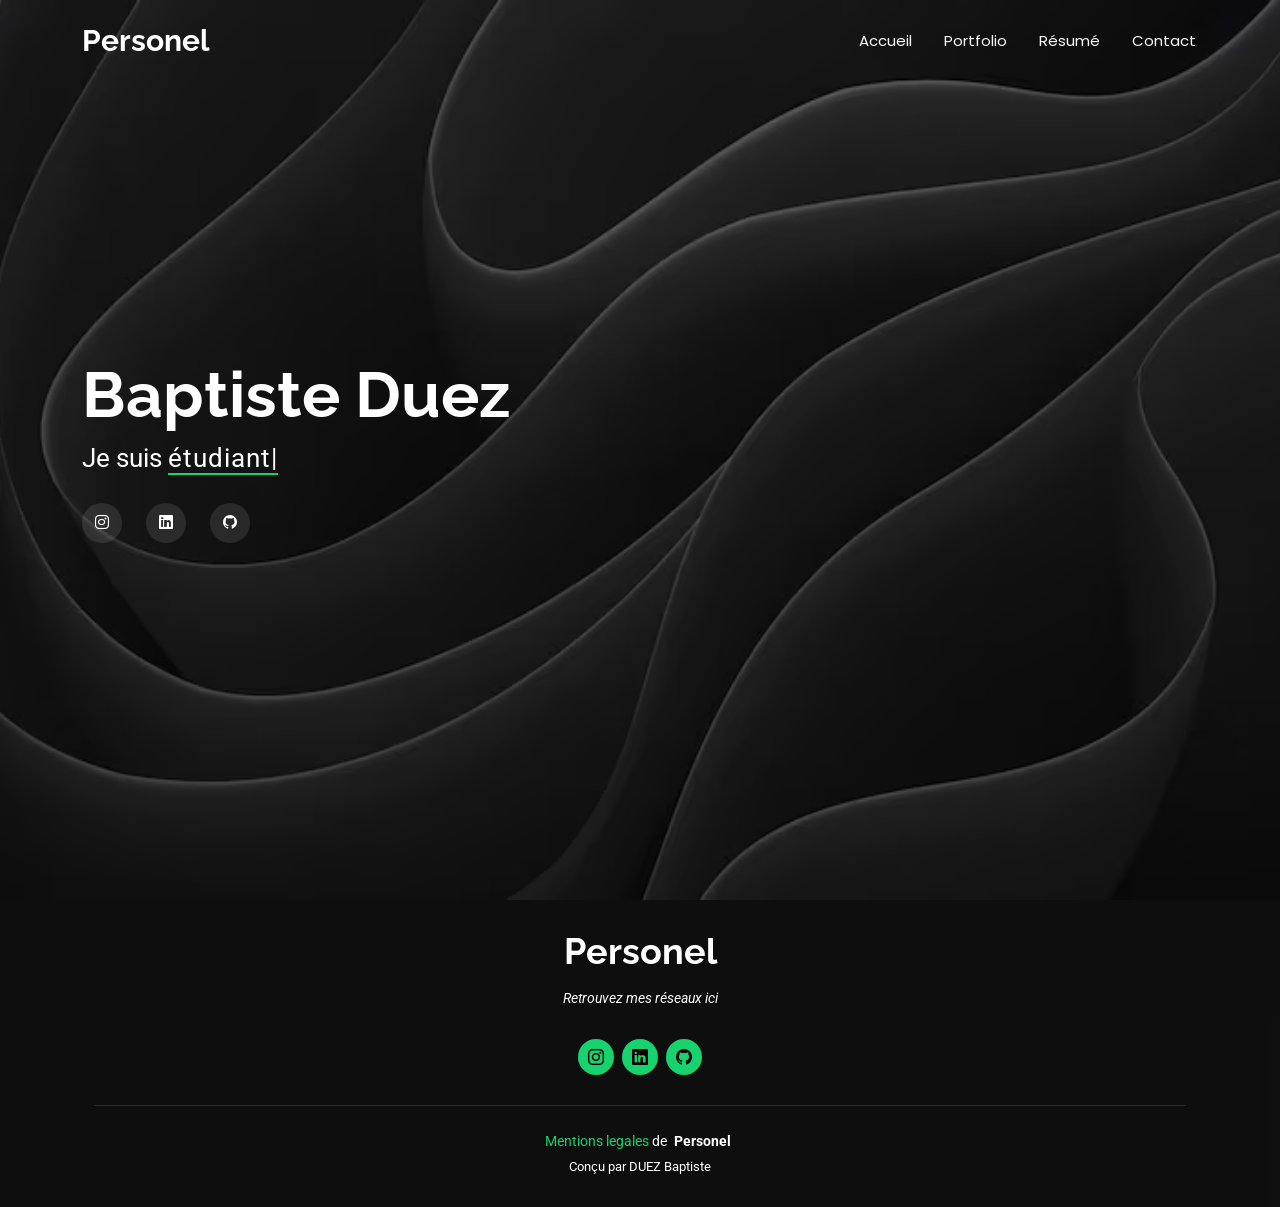
<file: index.html>
<!DOCTYPE html>
<html lang="fr">

<head>
  <meta charset="utf-8">
  <meta content="width=device-width, initial-scale=1.0" name="viewport">
  <title>Accueil - Personel</title>
  <meta name="description" content="">
  <meta name="keywords" content="">

  <!-- Favicons -->
  <link href="assets/img/favicon.ico" rel="icon">
  <link href="assets/img/apple-touch-icon.png" rel="apple-touch-icon">

  <!-- Fonts -->
  <link href="https://fonts.googleapis.com" rel="preconnect">
  <link href="https://fonts.gstatic.com" rel="preconnect" crossorigin>
  <link href="https://fonts.googleapis.com/css2?family=Roboto:ital,wght@0,100;0,300;0,400;0,500;0,700;0,900;1,100;1,300;1,400;1,500;1,700;1,900&family=Poppins:ital,wght@0,100;0,200;0,300;0,400;0,500;0,600;0,700;0,800;0,900;1,100;1,200;1,300;1,400;1,500;1,600;1,700;1,800;1,900&family=Raleway:ital,wght@0,100;0,200;0,300;0,400;0,500;0,600;0,700;0,800;0,900;1,100;1,200;1,300;1,400;1,500;1,600;1,700;1,800;1,900&display=swap" rel="stylesheet">

  <!-- Vendor CSS Files -->
  <link href="assets/vendor/bootstrap/css/bootstrap.min.css" rel="stylesheet">
  <link href="assets/vendor/bootstrap-icons/bootstrap-icons.css" rel="stylesheet">
  <link href="assets/vendor/aos/aos.css" rel="stylesheet">
  <link href="assets/vendor/swiper/swiper-bundle.min.css" rel="stylesheet">
  <link href="assets/vendor/glightbox/css/glightbox.min.css" rel="stylesheet">

  <!-- Main CSS File -->
  <link href="assets/css/main.css" rel="stylesheet">

  <!-- =======================================================
  * Template Name: Personal
  * Template URL: https://bootstrapmade.com/personal-free-resume-bootstrap-template/
  * Updated: Mar 05 2025 with Bootstrap v5.3.3
  * Author: BootstrapMade.com
  * License: https://bootstrapmade.com/license/
  ======================================================== -->
</head>

<body class="index-page">

  <header id="header" class="header d-flex align-items-center fixed-top">
    <div class="container-fluid container-xl position-relative d-flex align-items-center justify-content-between">

      <a href="index.html" class="logo d-flex align-items-center">
        <!-- Uncomment the line below if you also wish to use an image logo -->
        <!-- <img src="assets/img/logo.webp" alt=""> -->
        <h1 class="sitename">Personel</h1>
      </a>

      <nav id="navmenu" class="navmenu">
        <ul>
          <li><a href="index.html">Accueil</a></li>
          <li><a href="portfolio1.html">Portfolio</a></li>
          <li><a href="resume.html">Résumé</a></li>
          <li><a href="contact.html">Contact</a></li>
        </ul>
        <i class="mobile-nav-toggle d-xl-none bi bi-list"></i>
      </nav>

    </div>
  </header>

  <main class="main">

    <!-- Hero Section -->
    <section id="hero" class="hero section dark-background">

      <img src="assets/img/back.avif" alt="" data-aos="fade-in">

      <div class="container" data-aos="zoom-out" data-aos-delay="100">
        <h2>Baptiste Duez</h2>
        <p>Je suis <span class="typed" data-typed-items="étudiant, dans le domaine du réseau"></span><span class="typed-cursor typed-cursor--blink"></span></p>
        <div class="social-links">
          
          
          <a href="https://www.instagram.com/bapt3340/"><i class="bi bi-instagram"></i></a>
          <a href="https://www.linkedin.com/in/baptiste-duez-33872a397/?skipRedirect=true"><i class="bi bi-linkedin"></i></a>
           <a href="https://github.com/baptiste-duez"><i class="bi bi-github"></i></a>
        </div>
      </div>

    </section><!-- /Hero Section -->

  </main>

  <footer id="footer" class="footer dark-background">
    <div class="container">
      <h3 class="sitename">Personel</h3>
      <p>Retrouvez mes réseaux ici</p>
      <div class="social-links d-flex justify-content-center">

        <a href="https://www.instagram.com/bapt3340/?igsh=cGdwMTJibDRyNnVz&utm_source=qr"><i class="bi bi-instagram"></i></a>

        <a href="https://www.linkedin.com/in/baptiste-duez-33872a397/?skipRedirect=true"><i class="bi bi-linkedin"></i></a>

        <a href="https://github.com/baptiste-duez"><i class="bi bi-github"></i></a>

      </div>
      <div class="container">
        <div class="copyright">
          <span><a href="mention_legals.html">Mentions legales</a></span> de <strong class="px-1 sitename">Personel</strong>
        </div>
        <div class="credits">

          Conçu par DUEZ Baptiste 
        </div>
      </div>
    </div>
  </footer>

  <!-- Scroll Top -->
  <a href="#" id="scroll-top" class="scroll-top d-flex align-items-center justify-content-center"><i class="bi bi-arrow-up-short"></i></a>

  <!-- Preloader -->
  <div id="preloader"></div>

  <!-- Vendor JS Files -->
  <script src="assets/vendor/bootstrap/js/bootstrap.bundle.min.js"></script>
  <script src="assets/vendor/php-email-form/validate.js"></script>
  <script src="assets/vendor/aos/aos.js"></script>
  <script src="assets/vendor/typed.js/typed.umd.js"></script>
  <script src="assets/vendor/purecounter/purecounter_vanilla.js"></script>
  <script src="assets/vendor/waypoints/noframework.waypoints.js"></script>
  <script src="assets/vendor/swiper/swiper-bundle.min.js"></script>
  <script src="assets/vendor/glightbox/js/glightbox.min.js"></script>
  <script src="assets/vendor/imagesloaded/imagesloaded.pkgd.min.js"></script>
  <script src="assets/vendor/isotope-layout/isotope.pkgd.min.js"></script>

  <!-- Main JS File -->
  <script src="assets/js/main.js"></script>

</body>

</html>
</file>
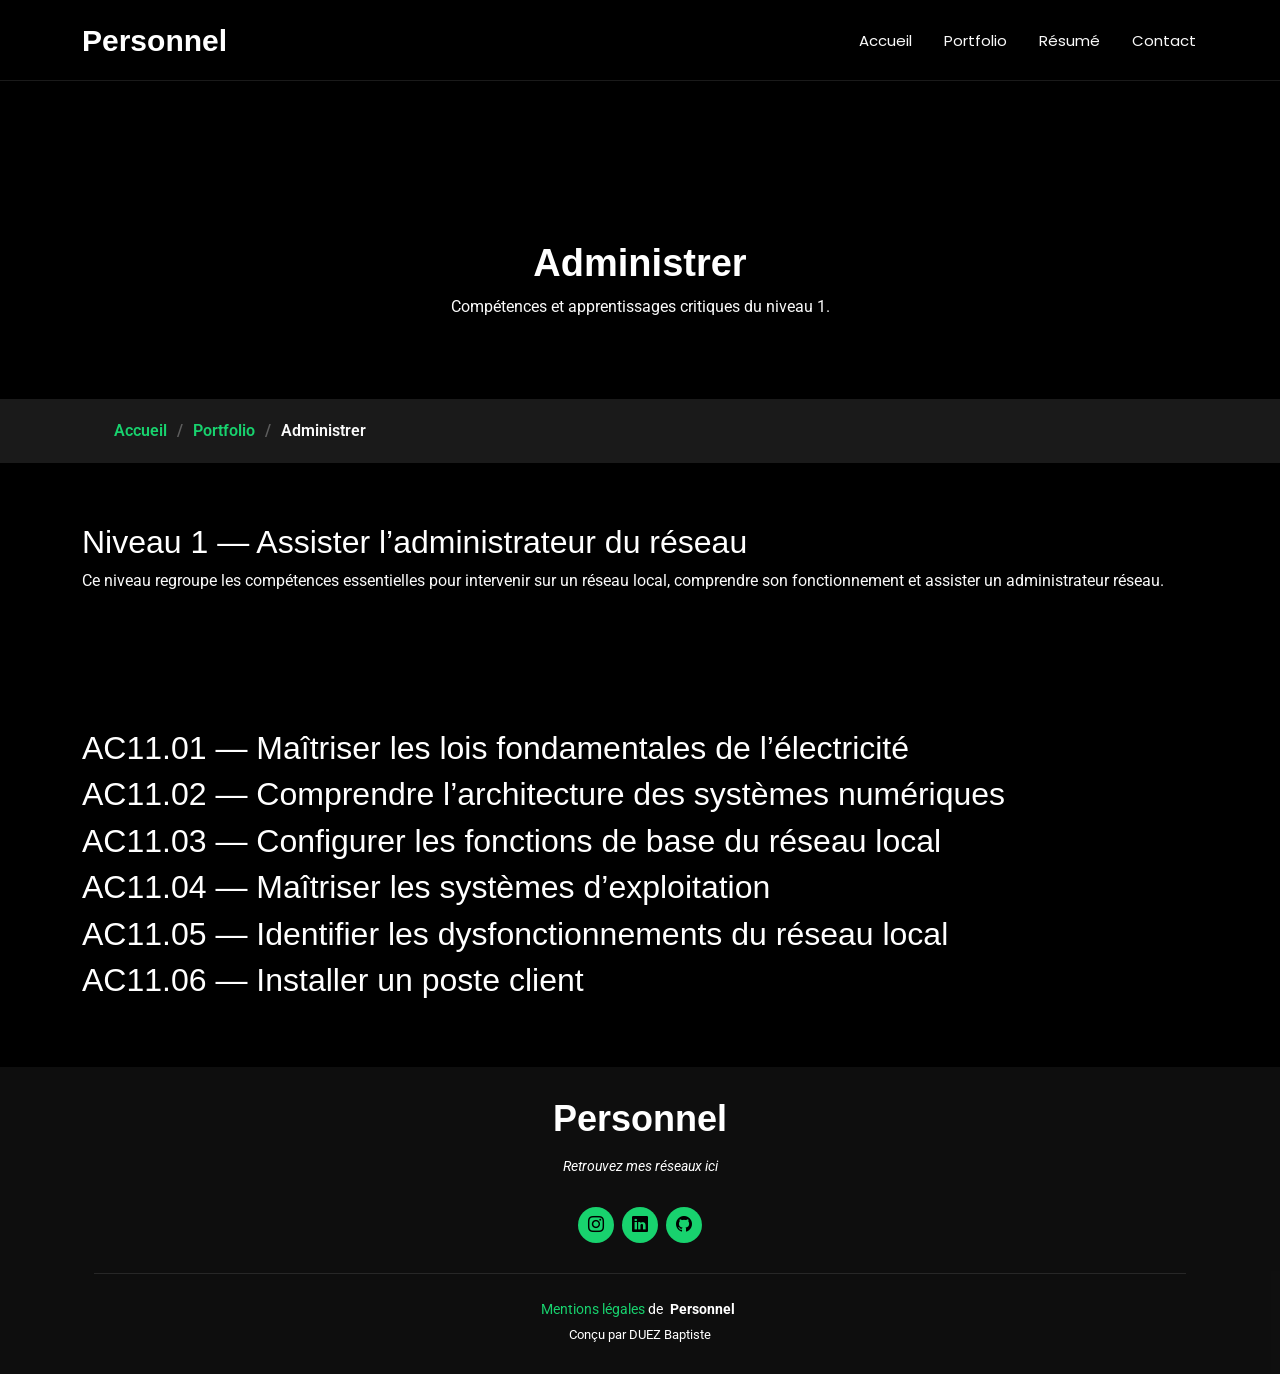
<file: administrer.html>
<!DOCTYPE html>
<html lang="fr">

<head>
  <meta charset="utf-8" />
  <meta content="width=device-width, initial-scale=1.0" name="viewport" />
  <title>Administrer - Personnel</title>
  <meta name="description" content="Administrer du site Personal" />
  <meta name="keywords" content="Administrer, legal, personal" />

  <link href="assets/img/favicon.png" rel="icon" />
  <link href="assets/img/apple-touch-icon.png" rel="apple-touch-icon" />

  <link href="https://fonts.googleapis.com" rel="preconnect" />
  <link href="https://fonts.gstatic.com" rel="preconnect" crossorigin />
  <link href="https://fonts.googleapis.com/css2?family=Roboto:ital,wght@0,100;0,300;0,400;0,500;0,700;0,900;1,100;1,300;1,400;1,500;1,700;1,900&family=Poppins:ital,wght@0,100;0,200;0,300;0,400;0,500;0,600;0,700;0,800;0,900&display=swap" rel="stylesheet" />

  <link href="assets/vendor/bootstrap/css/bootstrap.min.css" rel="stylesheet" />
  <link href="assets/vendor/bootstrap-icons/bootstrap-icons.css" rel="stylesheet" />
  <link href="assets/vendor/aos/aos.css" rel="stylesheet" />
  <link href="assets/vendor/swiper/swiper-bundle.min.css" rel="stylesheet" />
  <link href="assets/vendor/glightbox/css/glightbox.min.css" rel="stylesheet" />

  <link href="assets/css/main.css" rel="stylesheet" />
</head>

<body class="starter-page-page">
  <header id="header" class="header d-flex align-items-center fixed-top">
    <div class="container-fluid container-xl position-relative d-flex align-items-center justify-content-between">
      <a href="index.html" class="logo d-flex align-items-center">
        <h1 class="sitename">Personnel</h1>
      </a>

      <nav id="navmenu" class="navmenu">
        <ul>
          <li><a href="index.html">Accueil</a></li>
          <li><a href="portfolio1.html">Portfolio</a></li>
          <li><a href="resume.html">Résumé</a></li>         
          <li><a href="contact.html">Contact</a></li>
        </ul>
        <i class="mobile-nav-toggle d-xl-none bi bi-list"></i>
      </nav>
    </div>
  </header>

  <main class="main" style="margin-top: 80px;">
    <div class="page-title" data-aos="fade">
      <div class="heading">
        <div class="container">
          <div class="row d-flex justify-content-center text-center">
            <div class="col-lg-8">
              <h1>Administrer</h1>
              <p class="mb-0">
                Compétences et apprentissages critiques du niveau 1.
              </p>
            </div>
          </div>
        </div>
      </div>

      <nav class="breadcrumbs">
        <div class="container">
          <ol>
            <li><a href="index.html">Accueil</a></li>
            <li><a href="portfolio1.html">Portfolio</a></li>
            <li class="current">Administrer</li>
          </ol>
        </div>
      </nav>
    </div>

    <div class="container">

      <div class="section">
        <h2>Niveau 1 — Assister l’administrateur du réseau</h2>
        <p>
          Ce niveau regroupe les compétences essentielles pour intervenir sur un réseau local,
          comprendre son fonctionnement et assister un administrateur réseau.
        </p>
      </div>

      <div class="section">
        <h2 class="ac-title" data-target="ac11-01">AC11.01 — Maîtriser les lois fondamentales de l’électricité</h2>
        <div id="ac11-01" class="ac-content">
          <div class="row">
            <div class="col-md-4 mb-3">
              <div style="background:#343434;color:white;padding:20px;border-radius:12px;">
                <h5>⚡ Ce que j’ai fait</h5>
                <p>Étude des lois d’Ohm et de Kirchhoff en TP, mesuré des tensions et des courants sur des montages grâce à un multimètre.</p>
              </div>
            </div>
            <div class="col-md-4 mb-3">
              <div style="background:#343434;color:white;padding:20px;border-radius:12px;">
                <h5>🛠️ Comment je l'ai fait ?</h5>
                <p>Manipulations en TP en R1.04 (Fondamentaux des systèmes électroniques).</p>
              </div>
            </div>
            <div class="col-md-4 mb-3">
              <div style="background:#343434;color:white;padding:20px;border-radius:12px;">
                <h5>🎯 Pourquoi je l'ai fait ?</h5>
                <p>Afin de contrôler l'alimentation des composants et d'identifier rapidement l'origine d'une panne matérielle.</p>
              </div>
            </div>
            <div class="col-md-4 mb-3">
              <div style="background:#343434;color:white;padding:20px;border-radius:12px;">
                <h5>⚠️ Mes difficultés</h5>
                <p>Mes principales difficultés résident dans la gestion des différentes unités de mesure et l'analyse de circuits complexes, ce qui me demande une grande rigueur lors des TP.</p>
              </div>
            </div>
            <div class="col-md-4 mb-3">
              <div style="background:#343434;color:white;padding:20px;border-radius:12px;">
                <h5>💡 Ce que j'ai appris</h5>
                <p>À utiliser le multimètre pour diagnostiquer des pannes et comprendre l'alimentation des équipements, même si la gestion des unités et les circuits complexes restent mes principaux défis.</p>
              </div>
            </div>
            <div class="col-md-4 mb-3">
              <div style="background:#343434;color:white;padding:20px;border-radius:12px;">
                <h5>🔄 Amélioration</h5>
                <p>Ma rapidité à analyser les schémas de circuits complexes et ma fluidité dans la conversion des différentes unités de mesure électriques.</p>
              </div>
            </div>
            <div class="col-md-12 mb-3">
              <div style="background:#343434;color:white;padding:20px;border-radius:12px;">
                <h5>📁 Preuves</h5>
                <p class="mb-2"><strong>Lors d'un tp nous avons fait la manipulation sur maquette Analog Discovery Studio (ADS) :</strong></p>
    <p class=" mb-3" style="font-size: 14px;">
      Validation des lois fondamentales de l'électricité en régime continu :
    </p>
    <div class="row" style="font-size: 14px;">
      <div class="col-md-6">
        <h6>1. Utilisation du matériel de labo & Mesures</h6>
        <ul  style="font-size: 13px; list-style-type: square; padding-left: 20px;">
          <li>Prise en main de la platine d'essai (Breadboard) de la maquette ADS et gestion de l'alimentation continue via le logiciel <strong>Waveforms (menu Supplies)</strong> pour injecter du +5.0 V et identifier le GND (masse).</li>
          <li>Mesure et identification de résistances à l'aide d'un ohmmètre et vérification de la cohérence avec le code des couleurs.</li>
          <li>Utilisation du voltmètre de table en mode DC pour relever les tensions électriques aux bornes des composants.</li>
        </ul>
      </div>
      <div class="col-md-6">
        <h6>2. Validation des lois électriques</h6>
        <ul  style="font-size: 13px; list-style-type: square; padding-left: 20px;">
          <li><strong>Circuit Série & Diviseur de tension :</strong> Câblage de deux résistances en série, validation expérimentale de la loi d'additivité des tensions et calcul des puissances dissipées par effet Joule.</li>
          <li><strong>Circuit Parallèle :</strong> Montage de résistances en dérivation et calcul des intensités de courants circulant dans chaque branche par application de la loi d'Ohm.</li>
          <li><strong>Adaptation d'impédance :</strong> Étude de la variation d'une résistance variable pour déterminer mathématiquement et expérimentalement le point de transfert de puissance maximal.</li>
        </ul>
      </div>
    </div>
              </div>
            </div>
          </div>
        </div>
      

      
        <h2 class="ac-title" data-target="ac11-02">AC11.02 — Comprendre l’architecture des systèmes numériques</h2>
        <div id="ac11-02" class="ac-content">
          <div class="row">
            <div class="col-md-4 mb-3">
              <div style="background:#343434;color:white;padding:20px;border-radius:12px;">
                <h5>⚡ Ce que j’ai fait</h5>
                <p>Analyse des composants matériels (interfaces réseau) et étude du codage de l'information (binaire, hexadécimal).</p>
              </div>
            </div>
            <div class="col-md-4 mb-3">
              <div style="background:#343434;color:white;padding:20px;border-radius:12px;">
                <h5>🛠️ Comment je l'ai fait ?</h5>
                <p>En TP, j'ai analysé les composants physiques de différentes machines et j'ai utilisé des logiciels, comme Cisco Packet Tracer, pour observer la circulation des données de la machine jusqu'aux interfaces réseau.</p>
              </div>
            </div>
            <div class="col-md-4 mb-3">
              <div style="background:#343434;color:white;padding:20px;border-radius:12px;">
                <h5>🎯 Pourquoi je l'ai fait ?</h5>
                <p>J'ai étudié l'architecture des systèmes numériques pour comprendre comment les routeurs, les switchs et les serveurs traitent les données au niveau matériel, ce qui est indispensable pour optimiser les performances d'un réseau.</p>
              </div>
            </div>
            <div class="col-md-4 mb-3">
              <div style="background:#343434;color:white;padding:20px;border-radius:12px;">
                <h5>⚠️ Mes difficultés</h5>
                <p>Mes principales difficultés ont été de maîtriser le codage des données (comme les conversions binaires/hexadécimales) et de comprendre précisément comment le processeur gère la mémoire lors du traitement des paquets.</p>
              </div>
            </div>
            <div class="col-md-4 mb-3">
              <div style="background:#343434;color:white;padding:20px;border-radius:12px;">
                <h5>💡 Ce que j'ai appris</h5>
                <p>Comprendre comment un équipement réseau traite et stocke les données à la milliseconde près, et faire le lien entre le matériel physique et les performances des protocoles.</p>
              </div>
            </div>
            <div class="col-md-4 mb-3">
              <div style="background:#343434;color:white;padding:20px;border-radius:12px;">
                <h5>🔄 Amélioration</h5>
                <p>Je peux encore améliorer ma vitesse d'analyse sur les schémas d'architecture complexes et perfectionner ma compréhension des interactions de bas niveau entre le matériel et le système d'exploitation.</p>
              </div>
            </div>
            <div class="col-md-12 mb-3">
              <div style="background:#343434;color:white;padding:20px;border-radius:12px;">
                <h5>📁 Preuves</h5>
                <p>Schémas et exercices de conversion binaire/hexadécimale validés en R1.06.</p>
                <a href="assets/fichier/Architecture_Systemes_Numeriques.pdf" download="Architecture_Systemes_Numeriques.pdf" class="btn btn-success">
                  <i class="bi bi-download"></i> Télécharger les livrables
                </a>
              </div>
            </div>
          </div>
        </div>
      

      
        <h2 class="ac-title" data-target="ac11-03">AC11.03 — Configurer les fonctions de base du réseau local</h2>
        <div id="ac11-03" class="ac-content">
          <div class="row">
            <div class="col-md-4 mb-3">
              <div style="background:#343434;color:white;padding:20px;border-radius:12px;">
                <h5>⚡ Ce que j’ai fait</h5>
                <p>J'ai étudié la configuration des fonctions de base du réseau local pour être capable de mettre en place une infrastructure LAN fonctionnelle, sécurisée et d'assurer une communication fluide entre les différents périphériques (ordinateurs, switchs, serveurs).</p>
              </div>
            </div>
            <div class="col-md-4 mb-3">
              <div style="background:#343434;color:white;padding:20px;border-radius:12px;">
                <h5>🛠️ Comment je l'ai fait ?</h5>
                <p>En TP, j'ai configuré des équipements réels et simulés (comme des switchs et des routeurs) en leur attribuant des adresses IP, en mettant en place des masques de sous-réseau, et en activant les services essentiels comme le DHCP pour l'attribution automatique des adresses.</p>
              </div>
            </div>
            <div class="col-md-4 mb-3">
              <div style="background:#343434;color:white;padding:20px;border-radius:12px;">
                <h5>🎯 Pourquoi je l'ai fait ?</h5>
                <p>J'ai réalisé ces configurations pour acquérir les compétences fondamentales d'un technicien réseau, à savoir rendre une infrastructure physique totalement opérationnelle et permettre aux utilisateurs de communiquer et d'accéder aux ressources de l'entreprise en toute sécurité.</p>
              </div>
            </div>
            <div class="col-md-4 mb-3">
              <div style="background:#343434;color:white;padding:20px;border-radius:12px;">
                <h5>⚠️ Mes difficultés</h5>
                <p>Mes principales difficultés ont été de bien comprendre l'organisation des plans d'adressage IP (éviter les conflits d'adresses) et de maîtriser la syntaxe des lignes de commande (CLI) sur les systèmes d'exploitation des équipements réseau.</p>
              </div>
            </div>
            <div class="col-md-4 mb-3">
              <div style="background:#343434;color:white;padding:20px;border-radius:12px;">
                <h5>💡 Ce que j'ai appris</h5>
                <p>Ce travail m'a permis d'apprendre à rendre un réseau local opérationnel, à vérifier la connectivité entre les machines à l'aide d'outils de diagnostic (comme la commande ping), et à comprendre l'importance d'une configuration rigoureuse.</p>
              </div>
            </div>
            <div class="col-md-4 mb-3">
              <div style="background:#343434;color:white;padding:20px;border-radius:12px;">
                <h5>🔄 Amélioration</h5>
                <p>Je peux encore améliorer ma rapidité d'exécution lors de la configuration en ligne de commande et approfondir mes compétences sur la sécurisation de base des accès au réseau.</p>
              </div>
            </div>
            <div class="col-md-12 mb-3">
              <div style="background:#343434;color:white;padding:20px;border-radius:12px;">
                <h5>📁 Preuves</h5>
                <p>Voici une image d'architecture réseau Cisco issus de la SAE1.02.</p>
                <div class="mb-3 text-center">
                <img src="assets/img/Capture d'écran 2026-05-27 163833.png" alt="Maquette réseau SAE1.02" class="img-fluid rounded border border-secondary" style="max-height:300px;">
                </div>
              </div>
            </div>
          </div>
        </div>
      

      
        <h2 class="ac-title" data-target="ac11-04">AC11.04 — Maîtriser les systèmes d’exploitation</h2>
        <div id="ac11-04" class="ac-content">
          <div class="row">
            <div class="col-md-4 mb-3">
              <div style="background:#343434;color:white;padding:20px;border-radius:12px;">
                <h5>⚡ Ce que j’ai fait</h5>
                <p>J'ai étudié le fonctionnement et la gestion des systèmes d'exploitation pour être capable d'administrer les serveurs et les postes de travail qui hébergent les services réseau.</p>
              </div>
            </div>
            <div class="col-md-4 mb-3">
              <div style="background:#343434;color:white;padding:20px;border-radius:12px;">
                <h5>🛠️ Comment je l'ai fait ?</h5>
                <p>En TP, j'ai installé, configuré et administré des systèmes (notamment Linux et Windows) en manipulant les droits d'accès, en gérant les utilisateurs et en automatisant des tâches de base à l'aide de scripts en ligne de commande.</p>
              </div>
            </div>
            <div class="col-md-4 mb-3">
              <div style="background:#343434;color:white;padding:20px;border-radius:12px;">
                <h5>🎯 Pourquoi je l'ai fait ?</h5>
                <p>J'ai étudié les systèmes d'exploitation pour être autonome dans le déploiement et la gestion des serveurs, car le réseau n'existe que pour connecter des machines dont il faut savoir contrôler les droits, la sécurité et les services.</p>
              </div>
            </div>
            <div class="col-md-4 mb-3">
              <div style="background:#343434;color:white;padding:20px;border-radius:12px;">
                <h5>⚠️ Mes difficultés</h5>
                <p>Mes principales difficultés ont été de mémoriser les nombreuses commandes spécifiques et leurs options dans le terminal Linux, ainsi que de bien comprendre la structure des répertoires et la gestion fine des permissions (droits de lecture, écriture, exécution).</p>
              </div>
            </div>
            <div class="col-md-4 mb-3">
              <div style="background:#343434;color:white;padding:20px;border-radius:12px;">
                <h5>💡 Ce que j'ai appris</h5>
                <p>Ce travail m'a permis d'apprendre à naviguer efficacement en ligne de commande, à sécuriser l'accès à un système et à comprendre comment un OS gère les ressources (mémoire, processus) pour les services réseau.</p>
              </div>
            </div>
            <div class="col-md-4 mb-3">
              <div style="background:#343434;color:white;padding:20px;border-radius:12px;">
                <h5>🔄 Amélioration</h5>
                <p>Je peux encore améliorer ma maîtrise des scripts shell plus avancés (comme le Bash) pour automatiser des tâches complexes et approfondir la gestion des services réseaux natifs sous Linux (comme SSH).</p>
              </div>
            </div>
            <div class="col-md-12 mb-3">
              <div style="background:#343434;color:white;padding:20px;border-radius:12px;">
                <h5>📁 Preuves</h5>
                <p>Voici des exercices que j'ai dû faire :</p>
                <a href="assets/fichier/CompteRendu_Baptiste_Duez_CTP.pdf" download="CompteRendu_Baptiste_Duez_CTP.pdf" class="btn btn-success">
                  <i class="bi bi-download"></i> Télécharger le PDF
                </a>
              </div>
            </div>
          </div>
        </div>
      

      
        <h2 class="ac-title" data-target="ac11-05">AC11.05 — Identifier les dysfonctionnements du réseau local</h2>
        <div id="ac11-05" class="ac-content">
          <div class="row">
            <div class="col-md-4 mb-3">
              <div style="background:#343434;color:white;padding:20px;border-radius:12px;">
                <h5>⚡ Ce que j’ai fait</h5>
                <p>Analyse et diagnostic de pannes réseaux élémentaires, coupures de liaisons matérielles ou erreurs d'adressages logiques (IP/Masques).</p>
              </div>
            </div>
            <div class="col-md-4 mb-3">
              <div style="background:#343434;color:white;padding:20px;border-radius:12px;">
                <h5>🛠️ Comment je l'ai fait ?</h5>
                <p>En TP (R1.03) et durant la SAE1.01 à l'aide de commandes d'analyse réseau courantes (ping, traceroute, ipconfig/ifconfig) et l'utilisation de Wireshark pour l'analyse des trames.</p>
              </div>
            </div>
            <div class="col-md-4 mb-3">
              <div style="background:#343434;color:white;padding:20px;border-radius:12px;">
                <h5>🎯 Pourquoi je l'ai fait ?</h5>
                <p>Pour assurer le maintien en conditions opérationnelles d'une infrastructure locale et rétablir au plus vite l'accès aux services informatiques de l'entreprise.</p>
              </div>
            </div>
            <div class="col-md-4 mb-3">
              <div style="background:#343434;color:white;padding:20px;border-radius:12px;">
                <h5>⚠️ Mes difficultés</h5>
                <p>Isoler l'origine exacte d'un dysfonctionnement lorsque plusieurs facteurs se superposent (problème physique de câble vs mauvaise configuration logique sur le commutateur).</p>
              </div>
            </div>
            <div class="col-md-4 mb-3">
              <div style="background:#343434;color:white;padding:20px;border-radius:12px;">
                <h5>💡 Ce que j'ai appris</h5>
                <p>Suivre une méthodologie de diagnostic rigoureuse couche par couche (Modèle OSI) en commençant toujours par valider l'intégrité de la couche physique.</p>
              </div>
            </div>
            <div class="col-md-4 mb-3">
              <div style="background:#343434;color:white;padding:20px;border-radius:12px;">
                <h5>🔄 Amélioration</h5>
                <p>Perfectionner ma lecture et le filtrage avancé des paquets de protocoles réseaux (ARP, ICMP, DHCP) pour gagner du temps sur l'analyse de dysfonctionnements.</p>
              </div>
            </div>
            <div class="col-md-12 mb-3">
              <div style="background:#343434;color:white;padding:20px;border-radius:12px;">
                <h5>📁 Preuves</h5>
                <p>Fiche de suivi d'incidents réseaux et rapport Wireshark d'analyse des trames défectueuses.</p>
                <a href="assets/fichier/Rapport_Diagnostic_Pannes.pdf" download="Rapport_Diagnostic_Pannes.pdf" class="btn btn-success">
                  <i class="bi bi-download"></i> Télécharger le rapport d'incident
                </a>
              </div>
            </div>
          </div>
        </div>
      

      
        <h2 class="ac-title" data-target="ac11-06">AC11.06 — Installer un poste client</h2>
        <div id="ac11-06" class="ac-content">
          <div class="row">
            <div class="col-md-4 mb-3">
              <div style="background:#343434;color:white;padding:20px;border-radius:12px;">
                <h5>⚡ Ce que j’ai fait</h5>
                <p>Installation, assemblage de composants, raccordement physique d'une station de travail à la prise murale et configuration logicielle de base de l'OS.</p>
              </div>
            </div>
            <div class="col-md-4 mb-3">
              <div style="background:#343434;color:white;padding:20px;border-radius:12px;">
                <h5>🛠️ Comment je l'ai fait ?</h5>
                <p>Manipulations matérielles en TP (R1.08) et déploiements simulés/réels de configurations réseaux pour un poste de travail client.</p>
              </div>
            </div>
            <div class="col-md-4 mb-3">
              <div style="background:#343434;color:white;padding:20px;border-radius:12px;">
                <h5>🎯 Pourquoi je l'ai fait ?</h5>
                <p>Pour être capable d'intégrer un nouvel utilisateur au sein de la topologie réseau, lui attribuer ses droits de session et lui fournir les configurations adaptées.</p>
              </div>
            </div>
            <div class="col-md-4 mb-3">
              <div style="background:#343434;color:white;padding:20px;border-radius:12px;">
                <h5>⚠️ Mes difficultés</h5>
                <p>La gestion fine de la compatibilité des différents pilotes de cartes d'interfaces réseau et l'attribution des droits utilisateurs restreints.</p>
              </div>
            </div>
            <div class="col-md-4 mb-3">
              <div style="background:#343434;color:white;padding:20px;border-radius:12px;">
                <h5>💡 Ce que j'ai appris</h5>
                <p>Respecter une checklist d'installation précise pour n'oublier aucune mise à jour de sécurité système ni aucun paramétrage de masque réseau.</p>
              </div>
            </div>
            <div class="col-md-4 mb-3">
              <div style="background:#343434;color:white;padding:20px;border-radius:12px;">
                <h5>🔄 Amélioration</h5>
                <p>Automatiser le déploiement d'applications essentielles via l'utilisation d'images disques systèmes (clonage) ou via scripts automatisés.</p>
              </div>
            </div>
            <div class="col-md-12 mb-3">
              <div style="background:#343434;color:white;padding:20px;border-radius:12px;">
                <h5>📁 Preuves</h5>
                <p>Durant la SAE1.02, mon groupe et moi avons mis en œuvre un réseau complet donc nous avons dû installer des postes clients. Voici la maquette de notre réseau :</p>
                <div class="mb-3 text-center">
                  <img src="assets/img/Capture d'écran 2026-05-27 154440.png" alt="Maquette réseau SAE1.02" class="img-fluid rounded border border-secondary" style="max-height:300px;">
                </div>
              </div>
            </div>
          </div>
        </div>
      </div>

    </div>
  </main>

  <footer id="footer" class="footer dark-background">
    <div class="container">
      <h3 class="sitename">Personnel</h3>
      <p>Retrouvez mes réseaux ici</p>
      <div class="social-links d-flex justify-content-center">
        <a href="https://www.instagram.com/bapt3340/?igsh=cGdwMTJibDRyNnVz&utm_source=qr"><i class="bi bi-instagram"></i></a>
        <a href="https://www.linkedin.com/in/baptiste-duez-33872a397/?skipRedirect=true"><i class="bi bi-linkedin"></i></a>
        <a href="https://github.com/baptiste-duez"><i class="bi bi-github"></i></a>
      </div>
      <div class="container">
        <div class="copyright">
          <span><a href="mention_legals.html">Mentions légales</a></span> de <strong class="px-1 sitename">Personnel</strong>
        </div>
        <div class="credits">
          Conçu par DUEZ Baptiste 
        </div>
      </div>
    </div>
  </footer>

  <a href="#" id="scroll-top" class="scroll-top d-flex align-items-center justify-content-center"><i class="bi bi-arrow-up-short"></i></a>

  <div id="preloader"></div>

  <script src="assets/vendor/bootstrap/js/bootstrap.bundle.min.js"></script>
  <script src="assets/vendor/php-email-form/validate.js"></script>
  <script src="assets/vendor/aos/aos.js"></script>
  <script src="assets/vendor/typed.js/typed.umd.js"></script>
  <script src="assets/vendor/purecounter/purecounter_vanilla.js"></script>
  <script src="assets/vendor/waypoints/noframework.waypoints.js"></script>
  <script src="assets/vendor/swiper/swiper-bundle.min.js"></script>
  <script src="assets/vendor/glightbox/js/glightbox.min.js"></script>
  <script src="assets/vendor/imagesloaded/imagesloaded.pkgd.min.js"></script>
  <script src="assets/vendor/isotope-layout/isotope.pkgd.min.js"></script>

  <script src="assets/js/main.js"></script>
  <script>
  document.querySelectorAll('.ac-title').forEach(title => {
    title.addEventListener('click', () => {
      const target = document.getElementById(title.dataset.target);

      // Ferme tous les autres
      document.querySelectorAll('.ac-content').forEach(content => {
        if (content !== target) content.style.display = 'none';
      });

      // Ouvre / ferme celui cliqué
      target.style.display = (target.style.display === 'block') ? 'none' : 'block';
    });
  });
  </script>
</body>

</html>
</file>
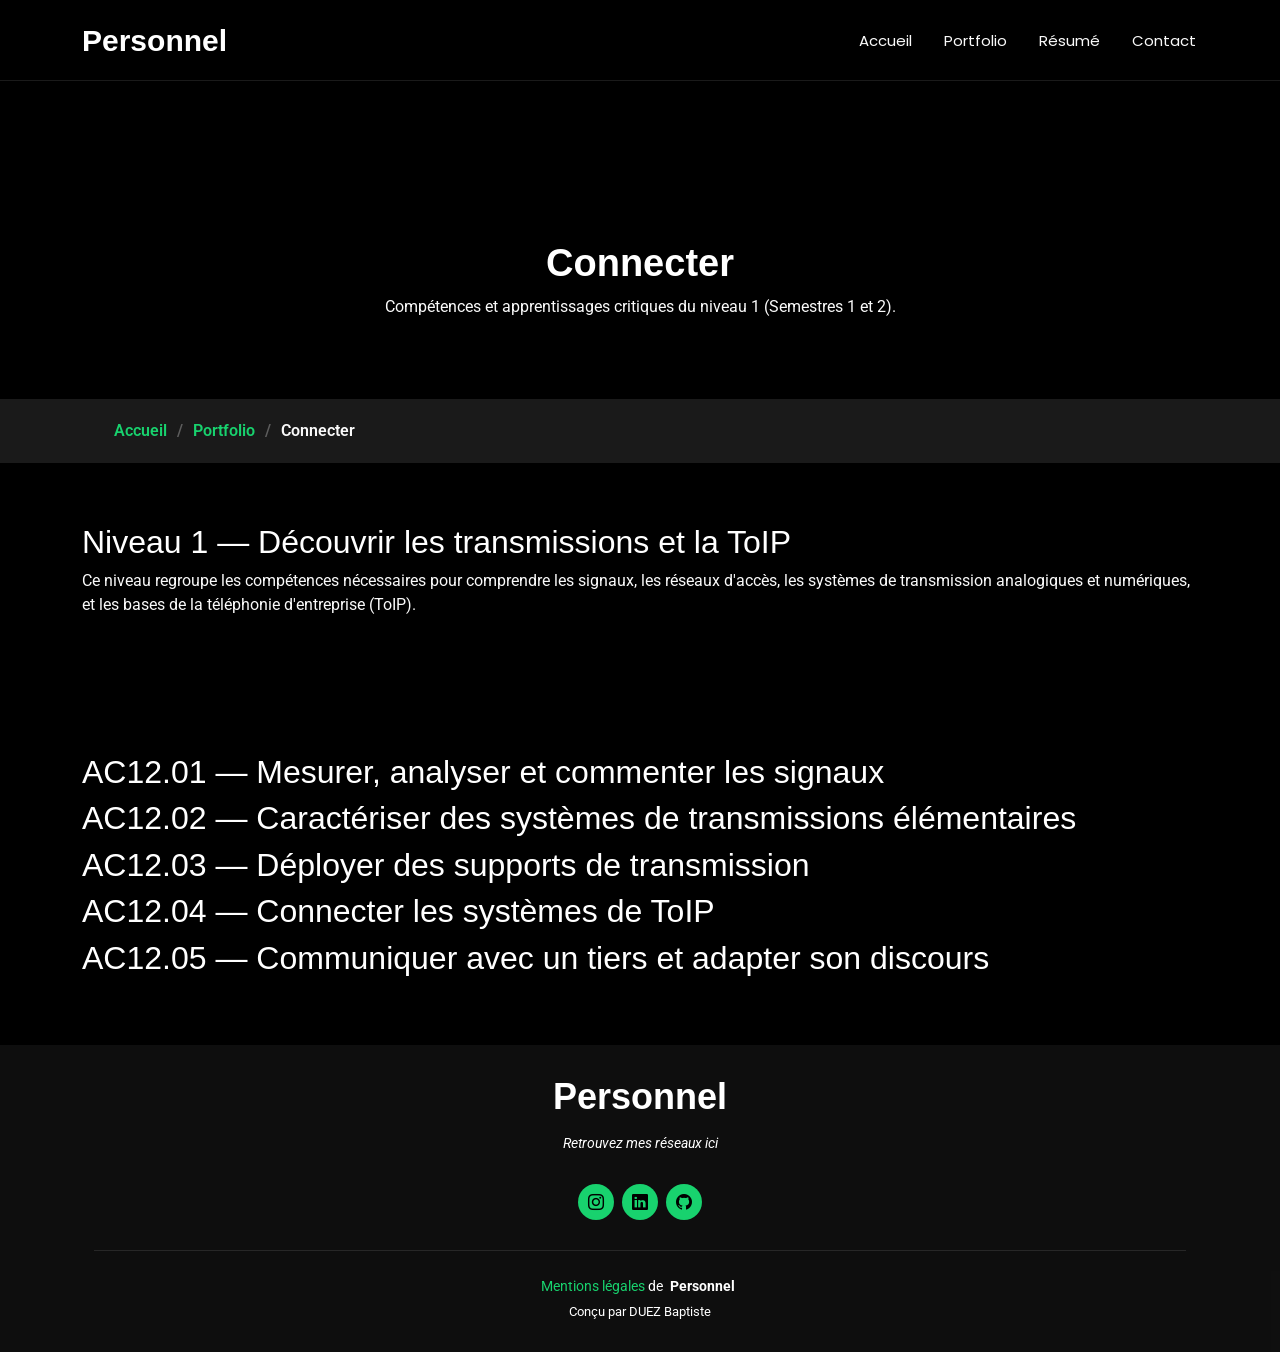
<file: connecter.html>
<!DOCTYPE html>
<html lang="fr">

<head>
  <meta charset="utf-8" />
  <meta content="width=device-width, initial-scale=1.0" name="viewport" />
  <title>Connecter - Personnel</title>
  <meta name="description" content="Découvrir les transmissions et la ToIP - Niveau 1" />
  <meta name="keywords" content="transmissions, ToIP, téléphonie IP, réseau" />

  <link href="assets/img/favicon.png" rel="icon" />
  <link href="assets/img/apple-touch-icon.png" rel="apple-touch-icon" />

  <link href="https://fonts.googleapis.com" rel="preconnect" />
  <link href="https://fonts.gstatic.com" rel="preconnect" crossorigin />
  <link href="https://fonts.googleapis.com/css2?family=Roboto:ital,wght@0,100;0,300;0,400;0,500;0,700;0,900;1,100;1,300;1,400;1,500;1,700;1,900&family=Poppins:ital,wght@0,100;0,200;0,300;0,400;0,500;0,600;0,700;0,800;0,900&display=swap" rel="stylesheet" />

  <link href="assets/vendor/bootstrap/css/bootstrap.min.css" rel="stylesheet" />
  <link href="assets/vendor/bootstrap-icons/bootstrap-icons.css" rel="stylesheet" />
  <link href="assets/vendor/aos/aos.css" rel="stylesheet" />
  <link href="assets/vendor/swiper/swiper-bundle.min.css" rel="stylesheet" />
  <link href="assets/vendor/glightbox/css/glightbox.min.css" rel="stylesheet" />

  <link href="assets/css/main.css" rel="stylesheet" />
</head>

<body class="starter-page-page">
  <header id="header" class="header d-flex align-items-center fixed-top">
    <div class="container-fluid container-xl position-relative d-flex align-items-center justify-content-between">
      <a href="index.html" class="logo d-flex align-items-center">
        <h1 class="sitename">Personnel</h1>
      </a>

      <nav id="navmenu" class="navmenu">
        <ul>
          <li><a href="index.html">Accueil</a></li>
          <li><a href="portfolio1.html">Portfolio</a></li>
          <li><a href="resume.html">Résumé</a></li>
          <li><a href="contact.html">Contact</a></li>
        </ul>
        <i class="mobile-nav-toggle d-xl-none bi bi-list"></i>
      </nav>
    </div>
  </header>

  <main class="main" style="margin-top: 80px;">
    <div class="page-title" data-aos="fade">
      <div class="heading">
        <div class="container">
          <div class="row d-flex justify-content-center text-center">
            <div class="col-lg-8">
              <h1>Connecter</h1>
              <p class="mb-0">
                Compétences et apprentissages critiques du niveau 1 (Semestres 1 et 2).
              </p>
            </div>
          </div>
        </div>
      </div>

      <nav class="breadcrumbs">
        <div class="container">
          <ol>
            <li><a href="index.html">Accueil</a></li>
            <li><a href="portfolio1.html">Portfolio</a></li>
            <li class="current">Connecter</li>
          </ol>
        </div>
      </nav>
    </div>

    <div class="container">

      <div class="section">
        <h2>Niveau 1 — Découvrir les transmissions et la ToIP</h2>
        <p>
          Ce niveau regroupe les compétences nécessaires pour comprendre les signaux, les réseaux d'accès, les systèmes de transmission
          analogiques et numériques, et les bases de la téléphonie d'entreprise (ToIP).
        </p>
      </div>

      <div class="section">
        <h2 class="ac-title" data-target="ac12-01">AC12.01 — Mesurer, analyser et commenter les signaux</h2>
        <div id="ac12-01" class="ac-content">
          <div class="row">
            <div class="col-md-4 mb-3">
              <div style="background:#343434;color:white;padding:20px;border-radius:12px;">
                <h5>⚡ Ce que j’ai fait</h5>
                <p>Mesure, paramétrage et observation de signaux périodiques, étude de spectres de fréquences au S1.</p>
              </div>
            </div>
            <div class="col-md-4 mb-3">
              <div style="background:#343434;color:white;padding:20px;border-radius:12px;">
                <h5>🛠️ Comment je l'ai fait ?</h5>
                <p>Manipulations d'oscilloscopes et de générateurs de signaux en TP de Mathématiques du signal (R1.13) puis en Signaux et systèmes pour les transmissions (R2.05).</p>
              </div>
            </div>
            <div class="col-md-4 mb-3">
              <div style="background:#343434;color:white;padding:20px;border-radius:12px;">
                <h5>🎯 Pourquoi je l'ai fait ?</h5>
                <p>Pour être capable d'interpréter les propriétés physiques d'un signal électrique ou électromagnétique afin de valider sa conformité avant injection sur un support physique.</p>
              </div>
            </div>
            <div class="col-md-4 mb-3">
              <div style="background:#343434;color:white;padding:20px;border-radius:12px;">
                <h5>⚠️ Mes difficultés</h5>
                <p>Comprendre et appliquer les transformations mathématiques (Séries de Fourier au S1, Transformée de Laplace au S2) pour modéliser le comportement des signaux continus.</p>
              </div>
            </div>
            <div class="col-md-4 mb-3">
              <div style="background:#343434;color:white;padding:20px;border-radius:12px;">
                <h5>💡 Ce que j'ai appris</h5>
                <p>Manipuler les filtres et analyser l'impact d'une fonction de transfert sur la forme temporelle d'un signal à la sortie d'un circuit.</p>
              </div>
            </div>
            <div class="col-md-4 mb-3">
              <div style="background:#343434;color:white;padding:20px;border-radius:12px;">
                <h5>🔄 Amélioration</h5>
                <p>Gagner en rapidité lors de la configuration manuelle des échelles de l'oscilloscope numérique lors de l'étude de signaux complexes ou fortement atténués.</p>
              </div>
            </div>
            <div class="col-md-12 mb-3">
              <div style="background:#343434;color:white;padding:20px;border-radius:12px;">
                <h5>📁 Preuves</h5>
                <p>Voici un compte-rendu d'un tp: 
                </p>
                <a href="assets/fichier/Compte_rendu_TP2R105.pdf" download="Compte_rendu_TP2R105.pdf" class="btn btn-success">
                  <i class="bi bi-download"></i> Télécharger le rapport de téléphonie
                </a>
              </div>
            </div>
          </div>
        </div>

        <h2 class="ac-title" data-target="ac12-02">AC12.02 — Caractériser des systèmes de transmissions élémentaires</h2>
        <div id="ac12-02" class="ac-content">
          <div class="row">
            <div class="col-md-4 mb-3">
              <div style="background:#343434;color:white;padding:20px;border-radius:12px;">
                <h5>⚡ Ce que j’ai fait</h5>
                <p>Étude théorique des affaiblissements de lignes au S1, suivie de l'analyse approfondie des techniques de numérisation (échantillonnage, quantification) et de modulations de porteuses (AM, FM) au S2.</p>
              </div>
            </div>
            <div class="col-md-4 mb-3">
              <div style="background:#343434;color:white;padding:20px;border-radius:12px;">
                <h5>🛠️ Comment je l'ai fait ?</h5>
                <p>À travers les cours et les séances de TD/TP en Mathématiques des transmissions (R1.14 / R2.14) et en Numérisation de l'information (R2.06).</p>
              </div>
            </div>
            <div class="col-md-4 mb-3">
              <div style="background:#343434;color:white;padding:20px;border-radius:12px;">
                <h5>🎯 Pourquoi je l'ai fait ?</h5>
                <p>Afin de comprendre comment l'information binaire est convertie en signaux analogiques complexes pour transiter sur de longues distances sans pertes majeures.</p>
              </div>
            </div>
            <div class="col-md-4 mb-3">
              <div style="background:#343434;color:white;padding:20px;border-radius:12px;">
                <h5>⚠️ Mes difficultés</h5>
                <p>Assimiler le fonctionnement du théorème de Shannon et évaluer l'erreur de quantification lors de la conversion Analogique-Numérique (CAN).</p>
              </div>
            </div>
            <div class="col-md-4 mb-3">
              <div style="background:#343434;color:white;padding:20px;border-radius:12px;">
                <h5>💡 Ce que j'ai appris</h5>
                <p>La différence fondamentale entre la bande de base et la transmission sur porteuse modulée, ainsi que le calcul de l'efficacité spectrale.</p>
              </div>
            </div>
            <div class="col-md-4 mb-3">
              <div style="background:#343434;color:white;padding:20px;border-radius:12px;">
                <h5>🔄 Amélioration</h5>
                <p>Mieux appréhender les techniques de modulations numériques avancées qui seront exploitées au niveau supérieur.</p>
              </div>
            </div>
            <div class="col-md-12 mb-3">
              <div style="background:#343434;color:white;padding:20px;border-radius:12px;">
                <h5>📁 Preuves</h5>
                <p>Pas encore débuté la SAE2.02, donc pas encore de preuve concrète.</p>
                
              </div>
            </div>
          </div>
        </div>

        <h2 class="ac-title" data-target="ac12-03">AC12.03 — Déployer des supports de transmission</h2>
        <div id="ac12-03" class="ac-content">
          <div class="row">
            <div class="col-md-4 mb-3">
              <div style="background:#343434;color:white;padding:20px;border-radius:12px;">
                <h5>⚡ Ce que j’ai fait</h5>
                <p>Sertissage de câbles en paires torsadées (RJ45) au S1, raccordement de jarretières et étude des baies de brassage, complétés par l'analyse des propriétés de propagation guidée au S2.</p>
              </div>
            </div>
            <div class="col-md-4 mb-3">
              <div style="background:#343434;color:white;padding:20px;border-radius:12px;">
                <h5>🛠️ Comment je l'ai fait ?</h5>
                <p>Ateliers de manipulation physique en R1.05 (Supports de transmission pour les réseaux) et raccordements en salle de câblage.</p>
              </div>
            </div>
            <div class="col-md-4 mb-3">
              <div style="background:#343434;color:white;padding:20px;border-radius:12px;">
                <h5>🎯 Pourquoi je l'ai fait ?</h5>
                <p>Pour être capable de déployer et de valider la couche physique (couche 1 du modèle OSI) indispensable à l'établissement de toute liaison réseau.</p>
              </div>
            </div>
            <div class="col-md-4 mb-3">
              <div style="background:#343434;color:white;padding:20px;border-radius:12px;">
                <h5>⚠️ Mes difficultés</h5>
                <p>Le respect de la longueur maximale de détorsadage des fils de cuivre pour éviter la diaphonie, et la manipulation délicate des connecteurs de fibre optique.</p>
              </div>
            </div>
            <div class="col-md-4 mb-3">
              <div style="background:#343434;color:white;padding:20px;border-radius:12px;">
                <h5>💡 Ce que j'ai appris</h5>
                <p>Le câblage selon les normes EIA/TIA 568A/568B, l'utilisation d'un testeur de continuité et l'identification des causes de pertes de puissance optique.</p>
              </div>
            </div>
            <div class="col-md-4 mb-3">
              <div style="background:#343434;color:white;padding:20px;border-radius:12px;">
                <h5>🔄 Amélioration</h5>
                <p>Augmenter ma régularité et ma rapidité lors de la préparation des conducteurs de cuivre avant sertissage.</p>
              </div>
            </div>
            <div class="col-md-12 mb-3">
              <div style="background:#343434;color:white;padding:20px;border-radius:12px;">
                <h5>📁 Preuves</h5>
               <p class="mb-2"><strong>lors d'un TP, nous avons du faire :</strong></p>
    <p class=" mb-3" style="font-size: 14px;">
      Un déploiement pratique d'un support en cuivre d'un mètre :
    </p>
    <div class="row" style="font-size: 14px;">
      <div class="col-md-6">
        <h6>Sertissage RJ45 :</h6>
        <p  style="font-size: 13px;">Dénudage du câble, détorsadage des paires, alignement des 8 conducteurs selon la norme <strong>EIA/TIA 568B</strong> (câble droit) et raccordement mécanique à la pince à sertir sur des connecteurs Cat 6.</p>
      </div>
      <div class="col-md-6">
        <h6>Certification et Étalonnage :</h6>
        <p  style="font-size: 13px;">Test de continuité électrique et mesure de la longueur "hors tout" à l'aide du testeur professionnel <strong>VDV II Pro</strong>. Configuration et étalonnage du NVP (Nominal Velocity of Propagation) pour obtenir la longueur exacte.</p>
      </div>
              </div>
            </div>
          </div>
        </div>
        </div>

        <h2 class="ac-title" data-target="ac12-04">AC12.04 — Connecter les systèmes de ToIP</h2>
        <div id="ac12-04" class="ac-content">
          <div class="row">
            <div class="col-md-4 mb-3">
              <div style="background:#343434;color:white;padding:20px;border-radius:12px;">
                <h5>⚡ Ce que j’ai fait</h5>
                <p>Étude des bases logiques des commutateurs de paquets au S1, suivie de la configuration d'IP , déclaration de postes téléphoniques et routage des appels au S2.</p>
              </div>
            </div>
            <div class="col-md-4 mb-3">
              <div style="background:#343434;color:white;padding:20px;border-radius:12px;">
                <h5>🛠️ Comment je l'ai fait ?</h5>
                <p>Concepts réseaux vus en R1.03 puis mise en pratique complète dans le module R2.04 (Initiation à la téléphonie d'entreprise).</p>
              </div>
            </div>
            <div class="col-md-4 mb-3">
              <div style="background:#343434;color:white;padding:20px;border-radius:12px;">
                <h5>🎯 Pourquoi je l'ai fait ?</h5>
                <p>Pour savoir déployer un service de communication unifiée au sein d'une entreprise et acheminer la voix sur le réseau de données existant.</p>
              </div>
            </div>
            <div class="col-md-4 mb-3">
              <div style="background:#343434;color:white;padding:20px;border-radius:12px;">
                <h5>⚠️ Mes difficultés</h5>
                <p>Comprendre la structure des plans de numérotation, comprendre les commande.</p>
              </div>
            </div>
            <div class="col-md-4 mb-3">
              <div style="background:#343434;color:white;padding:20px;border-radius:12px;">
                <h5>💡 Ce que j'ai appris</h5>
                <p>Le rôle du protocole de signalisation SIP, du protocole de transport de flux RTP.</p>
              </div>
            </div>
            <div class="col-md-4 mb-3">
              <div style="background:#343434;color:white;padding:20px;border-radius:12px;">
                <h5>🔄 Amélioration</h5>
                <p>Approfondir le paramétrage des passerelles VoIP et de comprendre quelle commande fait quoi.</p>
              </div>
            </div>
            <div class="col-md-12 mb-3">
              <div style="background:#343434;color:white;padding:20px;border-radius:12px;">
                <h5>📁 Preuves</h5>
                <p>Rapport d'installation et de test de liaisons ToIP.</p>
                <a href="assets/fichier/Compte-rendu_des_TP_de_Téléphonie.pdf" download="Compte-rendu_des_TP_de_Téléphonie.pdf" class="btn btn-success">
                  <i class="bi bi-download"></i> Télécharger le rapport de téléphonie
                </a>
              </div>
            </div>
          </div>
        </div>

        <h2 class="ac-title" data-target="ac12-05">AC12.05 — Communiquer avec un tiers et adapter son discours</h2>
        <div id="ac12-05" class="ac-content">
          <div class="row">
            <div class="col-md-4 mb-3">
              <div style="background:#343434;color:white;padding:20px;border-radius:12px;">
                <h5>⚡ Ce que j’ai fait</h5>
                <p>Rédaction de comptes-rendus techniques, présentations orales d'études en groupe et individuel et vulgarisation de concepts réseaux complexes tout au long de l'année.</p>
              </div>
            </div>
            <div class="col-md-4 mb-3">
              <div style="background:#343434;color:white;padding:20px;border-radius:12px;">
                <h5>🛠️ Comment je l'ai fait ?</h5>
                <p>Dans le cadre des cours d'Expression-Communication (R1.11 / R211) et de la ressource PPP (RT-FI-R112 - Projet Personnel et Professionnel).</p>
              </div>
            </div>
            <div class="col-md-4 mb-3">
              <div style="background:#343434;color:white;padding:20px;border-radius:12px;">
                <h5>🎯 Pourquoi je l'ai fait ?</h5>
                <p>Afin de pouvoir dialoguer de manière structuré avec des clients, comprendre leurs besoins et exposer des solutions sans jargon complexe.</p>
              </div>
            </div>
            <div class="col-md-4 mb-3">
              <div style="background:#343434;color:white;padding:20px;border-radius:12px;">
                <h5>⚠️ Mes difficultés</h5>
                <p>Mon stress</p>
              </div>
            </div>
            <div class="col-md-4 mb-3">
              <div style="background:#343434;color:white;padding:20px;border-radius:12px;">
                <h5>💡 Ce que j'ai appris</h5>
                <p>Structurer un support visuel léger, adapter ma posture.</p>
              </div>
            </div>
            <div class="col-md-4 mb-3">
              <div style="background:#343434;color:white;padding:20px;border-radius:12px;">
                <h5>🔄 Amélioration</h5>
                <p>Gagner en aisance lors des phases d'oral et de questions-réponses en public.</p>
              </div>
            </div>
            <div class="col-md-12 mb-3">
              <div style="background:#343434;color:white;padding:20px;border-radius:12px;">
                <h5>📁 Preuves</h5>
                <p>Voici un oral réalisé dans le cadre de la ressource Projet Personnel et Professionnel.</p>
                <a href="assets/fichier/Présentation_oral.pdf" download="Présentation_oral.pdf" class="btn btn-success">
                  <i class="bi bi-download"></i> Télécharger le diaporama
                </a>
                <a href="assets/fichier/texte_oral.pdf" download="texte_oral.pdf" class="btn btn-success">
                  <i class="bi bi-download"></i> Télécharger le texte de mon oral
                </a>
              </div>
            </div>
          </div>
        </div>
      </div>
    </div>
  </main>

  <footer id="footer" class="footer dark-background">
    <div class="container">
      <h3 class="sitename">Personnel</h3>
      <p>Retrouvez mes réseaux ici</p>
      <div class="social-links d-flex justify-content-center">
        <a href="https://www.instagram.com/bapt3340/?igsh=cGdwMTJibDRyNnVz&utm_source=qr"><i class="bi bi-instagram"></i></a>
        <a href="https://www.linkedin.com/in/baptiste-duez-33872a397/?skipRedirect=true"><i class="bi bi-linkedin"></i></a>
        <a href="https://github.com/baptiste-duez"><i class="bi bi-github"></i></a>
      </div>
      <div class="container">
        <div class="copyright">
          <span><a href="mention_legals.html">Mentions légales</a></span> de <strong class="px-1 sitename">Personnel</strong>
        </div>
        <div class="credits">
          Conçu par DUEZ Baptiste
        </div>
      </div>
    </div>
  </footer>

  <a href="#" id="scroll-top" class="scroll-top d-flex align-items-center justify-content-center">
    <i class="bi bi-arrow-up-short"></i>
  </a>

  <div id="preloader"></div>

  <script src="assets/vendor/bootstrap/js/bootstrap.bundle.min.js"></script>
  <script src="assets/vendor/php-email-form/validate.js"></script>
  <script src="assets/vendor/aos/aos.js"></script>
  <script src="assets/vendor/typed.js/typed.umd.js"></script>
  <script src="assets/vendor/purecounter/purecounter_vanilla.js"></script>
  <script src="assets/vendor/waypoints/noframework.waypoints.js"></script>
  <script src="assets/vendor/swiper/swiper-bundle.min.js"></script>
  <script src="assets/vendor/glightbox/js/glightbox.min.js"></script>
  <script src="assets/vendor/imagesloaded/imagesloaded.pkgd.min.js"></script>
  <script src="assets/vendor/isotope-layout/isotope.pkgd.min.js"></script>

  <script src="assets/js/main.js"></script>
  <script>
    document.querySelectorAll('.ac-title').forEach(title => {
      title.addEventListener('click', () => {
        const target = document.getElementById(title.dataset.target);

        // Ferme tous les autres
        document.querySelectorAll('.ac-content').forEach(content => {
          if (content !== target) content.style.display = 'none';
        });

        // Ouvre / ferme celui cliqué
        target.style.display = (target.style.display === 'block') ? 'none' : 'block';
      });
    });
  </script>

</body>

</html>
</file>
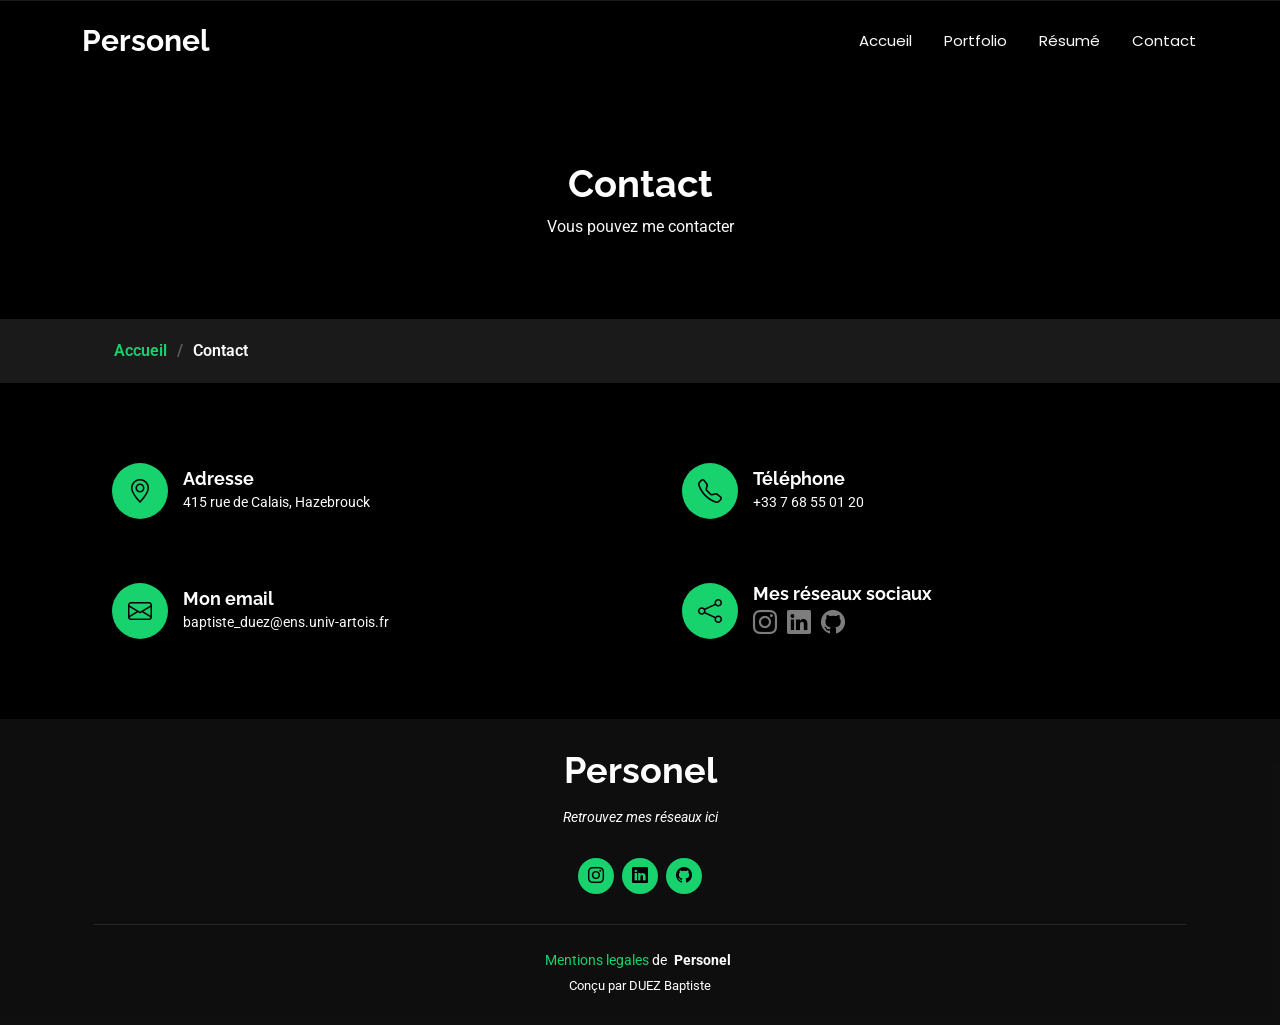
<file: contact.html>
<!DOCTYPE html>
<html lang="fr">

<head>
  <meta charset="utf-8">
  <meta content="width=device-width, initial-scale=1.0" name="viewport">
  <title>Contact - Personel</title>
  <meta name="description" content="">
  <meta name="keywords" content="">

  <!-- Favicons -->
  <link href="assets/img/favicon.ico" rel="icon">
  <link href="assets/img/apple-touch-icon.png" rel="apple-touch-icon">

  <!-- Fonts -->
  <link href="https://fonts.googleapis.com" rel="preconnect">
  <link href="https://fonts.gstatic.com" rel="preconnect" crossorigin>
  <link href="https://fonts.googleapis.com/css2?family=Roboto:ital,wght@0,100;0,300;0,400;0,500;0,700;0,900;1,100;1,300;1,400;1,500;1,700;1,900&family=Poppins:ital,wght@0,100;0,200;0,300;0,400;0,500;0,600;0,700;0,800;0,900;1,100;1,200;1,300;1,400;1,500;1,600;1,700;1,800;1,900&family=Raleway:ital,wght@0,100;0,200;0,300;0,400;0,500;0,600;0,700;0,800;0,900;1,100;1,200;1,300;1,400;1,500;1,600;1,700;1,800;1,900&display=swap" rel="stylesheet">

  <!-- Vendor CSS Files -->
  <link href="assets/vendor/bootstrap/css/bootstrap.min.css" rel="stylesheet">
  <link href="assets/vendor/bootstrap-icons/bootstrap-icons.css" rel="stylesheet">
  <link href="assets/vendor/aos/aos.css" rel="stylesheet">
  <link href="assets/vendor/swiper/swiper-bundle.min.css" rel="stylesheet">
  <link href="assets/vendor/glightbox/css/glightbox.min.css" rel="stylesheet">

  <!-- Main CSS File -->
  <link href="assets/css/main.css" rel="stylesheet">

  <!-- =======================================================
  * Template Name: Personal
  * Template URL: https://bootstrapmade.com/personal-free-resume-bootstrap-template/
  * Updated: Mar 05 2025 with Bootstrap v5.3.3
  * Author: BootstrapMade.com
  * License: https://bootstrapmade.com/license/
  ======================================================== -->
</head>

<body class="contact-page">

  <header id="header" class="header d-flex align-items-center fixed-top">
    <div class="container-fluid container-xl position-relative d-flex align-items-center justify-content-between">

      <a href="index.html" class="logo d-flex align-items-center">
        <!-- Uncomment the line below if you also wish to use an image logo -->
        <!-- <img src="assets/img/logo.webp" alt=""> -->
        <h1 class="sitename">Personel</h1>
      </a>

      <nav id="navmenu" class="navmenu">
        <ul>
          <li><a href="index.html">Accueil</a></li>
          <li><a href="portfolio1.html">Portfolio</a></li>
          <li><a href="resume.html">Résumé</a></li>
          <li><a href="contact.html">Contact</a></li>

        </ul>
        <i class="mobile-nav-toggle d-xl-none bi bi-list"></i>
      </nav>

    </div>
  </header>

  <main class="main">

    <!-- Page Title -->
    <div class="page-title" data-aos="fade">
      <div class="heading">
        <div class="container">
          <div class="row d-flex justify-content-center text-center">
            <div class="col-lg-8">
              <h1>Contact</h1>
              <p class="mb-0">Vous pouvez me contacter </p>
            </div>
          </div>
        </div>
      </div>
      <nav class="breadcrumbs">
        <div class="container">
          <ol>
            <li><a href="index.html">Accueil</a></li>
            <li class="current">Contact</li>
          </ol>
        </div>
      </nav>
    </div><!-- End Page Title -->

    <!-- Contact Section -->
    <section id="contact" class="contact section">

      <div class="container" data-aos="fade-up" data-aos-delay="100">

        <div class="row gy-4">

          <div class="col-md-6">
            <div class="info-item d-flex align-items-center" data-aos="fade-up" data-aos-delay="200">
              <i class="icon bi bi-geo-alt flex-shrink-0"></i>
              <div>
                <h3>Adresse</h3>
                <p>415 rue de Calais, Hazebrouck</p>
              </div>
            </div>
          </div><!-- End Info Item -->

          <div class="col-md-6">
            <div class="info-item d-flex align-items-center" data-aos="fade-up" data-aos-delay="300">
              <i class="icon bi bi-telephone flex-shrink-0"></i>
              <div>
                <h3>Téléphone</h3>
                <p>+33 7 68 55 01 20</p>
              </div>
            </div>
          </div><!-- End Info Item -->

          <div class="col-md-6">
            <div class="info-item d-flex align-items-center" data-aos="fade-up" data-aos-delay="400">
              <i class="icon bi bi-envelope flex-shrink-0"></i>
              <div>
                <h3>Mon email</h3>
                <p>baptiste_duez@ens.univ-artois.fr</p>
              </div>
            </div>
          </div><!-- End Info Item -->

          <div class="col-md-6">
            <div class="info-item d-flex align-items-center" data-aos="fade-up" data-aos-delay="500">
              <i class="icon bi bi-share flex-shrink-0"></i>
              <div>
                <h3>Mes réseaux sociaux</h3>
                <div class="social-links">
                  <a href="https://www.instagram.com/bapt3340/?igsh=cGdwMTJibDRyNnVz&utm_source=qr"><i class="bi bi-instagram"></i></a>

                  <a href="https://www.linkedin.com/in/baptiste-duez-33872a397/?skipRedirect=true"><i class="bi bi-linkedin"></i></a>
                  
                  <a href="https://github.com/baptiste-duez"><i class="bi bi-github"></i></a>

                </div>
              </div>
            </div>
          </div><!-- End Info Item -->

          

        </div>

        
      </div>

    </section><!-- /Contact Section -->

  </main>

  <footer id="footer" class="footer dark-background">
    <div class="container">
      <h3 class="sitename">Personel</h3>
      <p>Retrouvez mes réseaux ici</p>
      <div class="social-links d-flex justify-content-center">

        <a href="https://www.instagram.com/bapt3340/?igsh=cGdwMTJibDRyNnVz&utm_source=qr"><i class="bi bi-instagram"></i></a>

        <a href="https://www.linkedin.com/in/baptiste-duez-33872a397/?skipRedirect=true"><i class="bi bi-linkedin"></i></a>

        <a href="https://github.com/baptiste-duez"><i class="bi bi-github"></i></a>

      </div>
      <div class="container">
        <div class="copyright">
          <span><a href="mention_legals.html">Mentions legales</a></span> de <strong class="px-1 sitename">Personel</strong>
        </div>
        <div class="credits">
          Conçu par DUEZ Baptiste 
        </div>
      </div>
    </div>
  </footer>

  <!-- Scroll Top -->
  <a href="#" id="scroll-top" class="scroll-top d-flex align-items-center justify-content-center"><i class="bi bi-arrow-up-short"></i></a>

  <!-- Preloader -->
  <div id="preloader"></div>

  <!-- Vendor JS Files -->
  <script src="assets/vendor/bootstrap/js/bootstrap.bundle.min.js"></script>
  <script src="assets/vendor/php-email-form/validate.js"></script>
  <script src="assets/vendor/aos/aos.js"></script>
  <script src="assets/vendor/typed.js/typed.umd.js"></script>
  <script src="assets/vendor/purecounter/purecounter_vanilla.js"></script>
  <script src="assets/vendor/waypoints/noframework.waypoints.js"></script>
  <script src="assets/vendor/swiper/swiper-bundle.min.js"></script>
  <script src="assets/vendor/glightbox/js/glightbox.min.js"></script>
  <script src="assets/vendor/imagesloaded/imagesloaded.pkgd.min.js"></script>
  <script src="assets/vendor/isotope-layout/isotope.pkgd.min.js"></script>

  <!-- Main JS File -->
  <script src="assets/js/main.js"></script>

</body>

</html>
</file>
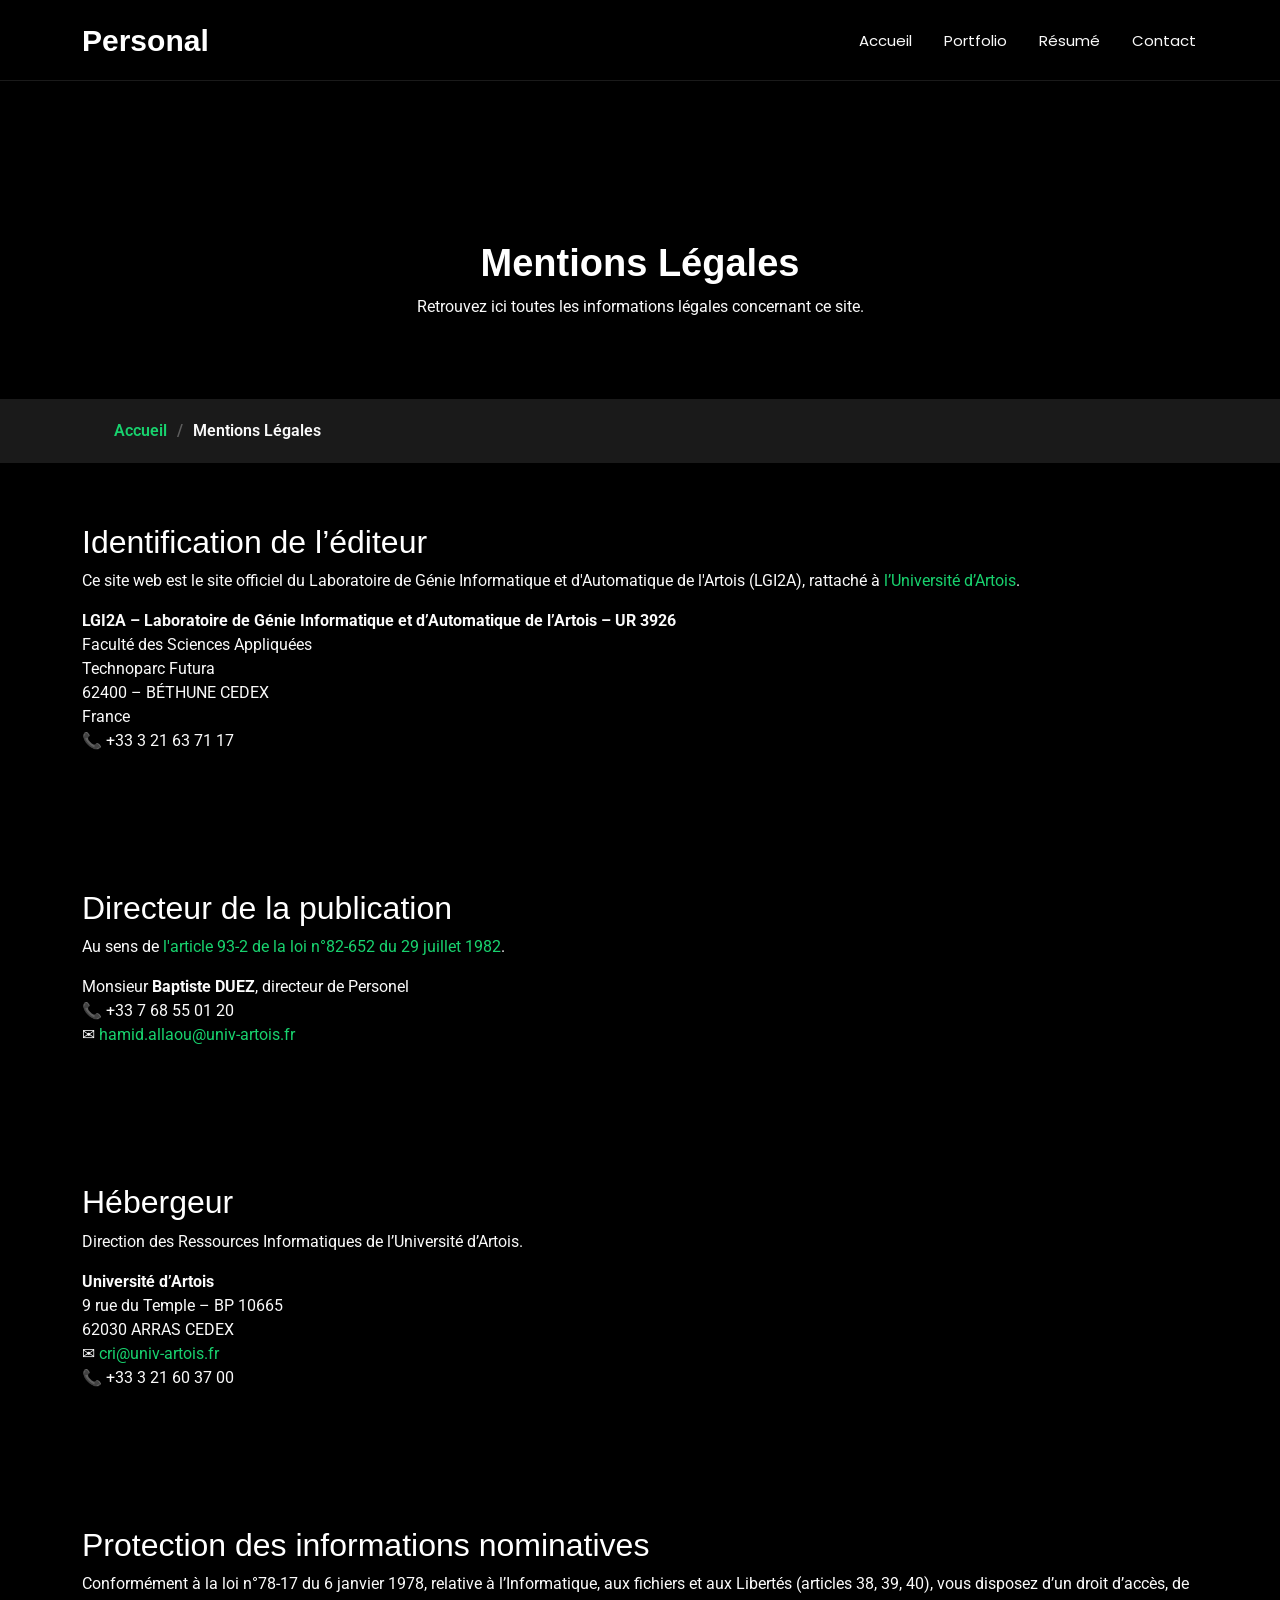
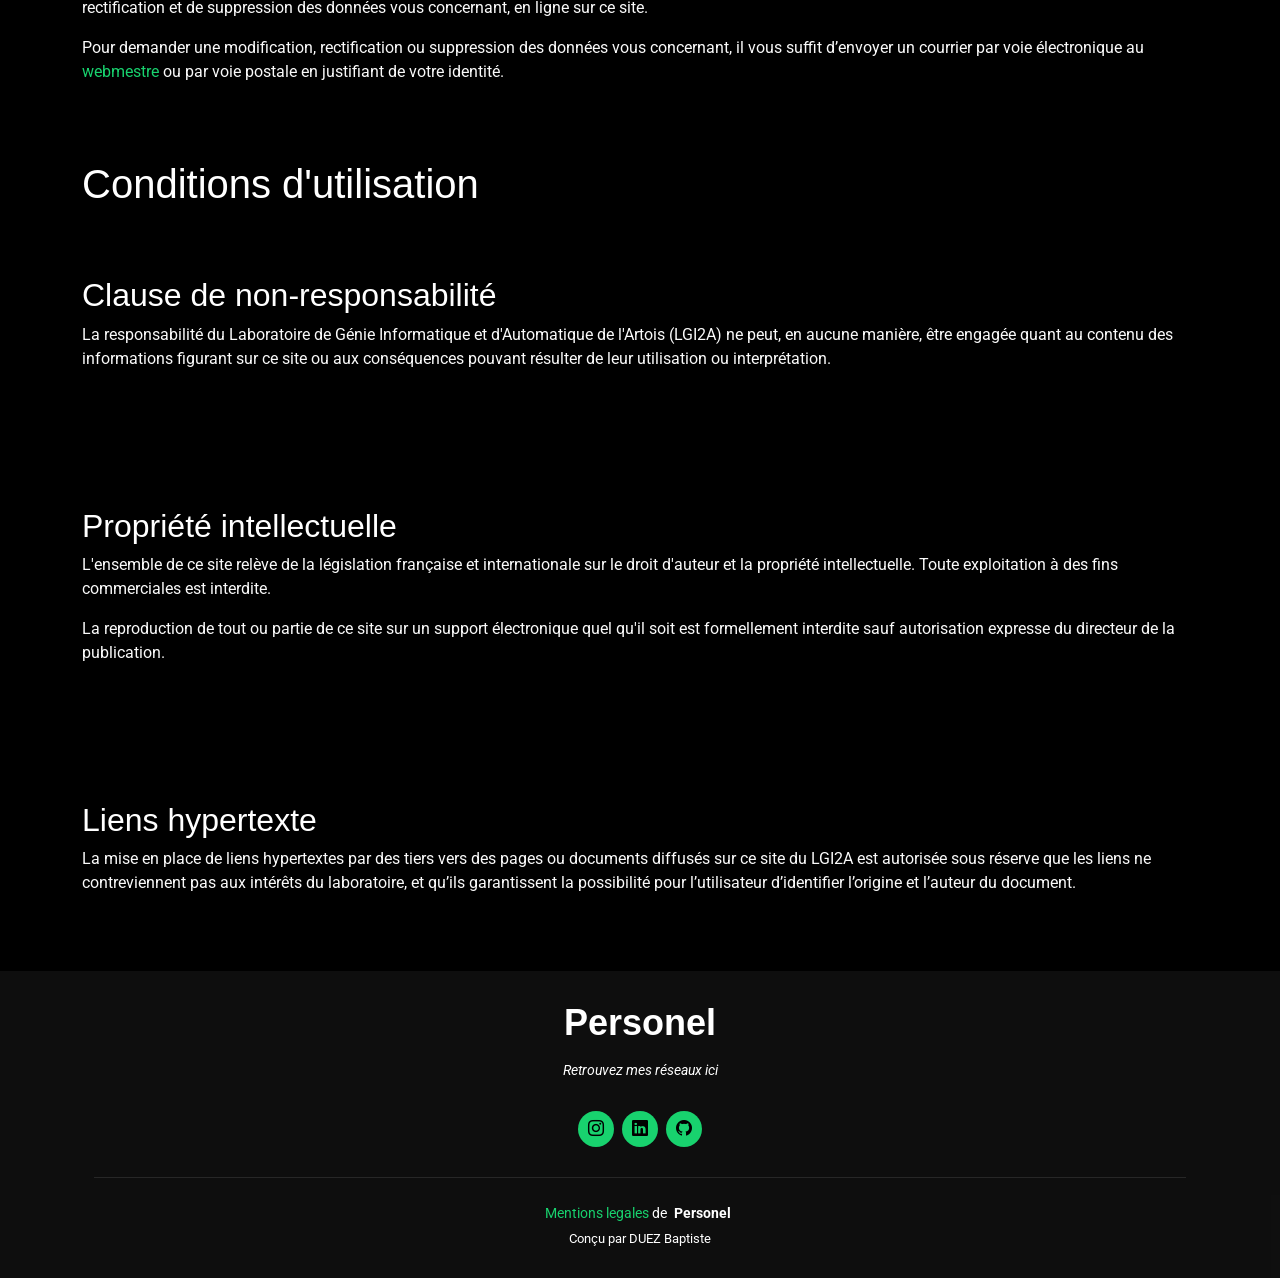
<file: mention_legals.html>
<!DOCTYPE html>
<html lang="fr">

<head>
  <meta charset="utf-8" />
  <meta content="width=device-width, initial-scale=1.0" name="viewport" />
  <title>Mentions Légales - Personal</title>
  <meta name="description" content="Mentions légales du site Personal" />
  <meta name="keywords" content="mentions légales, legal, personal" />

  <!-- Favicons -->
  <link href="assets/img/favicon.png" rel="icon" />
  <link href="assets/img/apple-touch-icon.png" rel="apple-touch-icon" />

  <!-- Fonts -->
  <link href="https://fonts.googleapis.com" rel="preconnect" />
  <link href="https://fonts.gstatic.com" rel="preconnect" crossorigin />
  <link
    href="https://fonts.googleapis.com/css2?family=Roboto:ital,wght@0,100;0,300;0,400;0,500;0,700;0,900;1,100;1,300;1,400;1,500;1,700;1,900&family=Poppins:ital,wght@0,100;0,200;0,300;0,400;0,500;0,600;0,700;0,800;0,900&display=swap"
    rel="stylesheet"
  />

  <!-- Vendor CSS Files -->
  <link href="assets/vendor/bootstrap/css/bootstrap.min.css" rel="stylesheet" />
  <link href="assets/vendor/bootstrap-icons/bootstrap-icons.css" rel="stylesheet" />
  <link href="assets/vendor/aos/aos.css" rel="stylesheet" />
  <link href="assets/vendor/swiper/swiper-bundle.min.css" rel="stylesheet" />
  <link href="assets/vendor/glightbox/css/glightbox.min.css" rel="stylesheet" />

  <!-- Main CSS File -->
  <link href="assets/css/main.css" rel="stylesheet" />
</head>

<body class="starter-page-page">
  <header id="header" class="header d-flex align-items-center fixed-top">
    <div class="container-fluid container-xl position-relative d-flex align-items-center justify-content-between">
      <a href="index.html" class="logo d-flex align-items-center">
        <!-- <img src="assets/img/logo.webp" alt=""> -->
        <h1 class="sitename">Personal</h1>
      </a>

      <nav id="navmenu" class="navmenu">
        <ul>
          <li><a href="index.html">Accueil</a></li>
          <li><a href="portfolio1.html">Portfolio</a></li>
          <li><a href="resume.html">Résumé</a></li>         
          <li><a href="contact.html">Contact</a></li>

        </ul>
        <i class="mobile-nav-toggle d-xl-none bi bi-list"></i>
      </nav>
    </div>
  </header>

  <main class="main" style="margin-top: 80px;">
    <div class="page-title" data-aos="fade">
      <div class="heading">
        <div class="container">
          <div class="row d-flex justify-content-center text-center">
            <div class="col-lg-8">
              <h1>Mentions Légales</h1>
              <p class="mb-0">
                Retrouvez ici toutes les informations légales concernant ce site.
              </p>
            </div>
          </div>
        </div>
      </div>
      <nav class="breadcrumbs">
        <div class="container">
          <ol>
            <li><a href="index.html">Accueil</a></li>
            <li class="current">Mentions Légales</li>
          </ol>
        </div>
      </nav>
    </div>

    <div class="container">

 
  
      <!-- IDENTIFICATION -->
      <div class="section">
          <h2>Identification de l’éditeur</h2>
          <p>
              Ce site web est le site officiel du Laboratoire de Génie Informatique et d'Automatique de l'Artois (LGI2A),
              rattaché à <a href="#">l’Université d’Artois</a>.
          </p>
  
          <p>
              <strong>LGI2A – Laboratoire de Génie Informatique et d’Automatique de l’Artois – UR 3926</strong><br>
              Faculté des Sciences Appliquées<br>
              Technoparc Futura<br>
              62400 – BÉTHUNE CEDEX<br>
              France<br>
              📞 +33 3 21 63 71 17
          </p>
      </div>
  
      <!-- DIRECTEUR -->
      <div class="section">
          <h2>Directeur de la publication</h2>
          <p>
              Au sens de <a href="#">l'article 93-2 de la loi n°82-652 du 29 juillet 1982</a>.
          </p>
  
          <p>
              Monsieur <strong>Baptiste DUEZ</strong>, directeur de Personel<br>
              📞 +33 7 68 55 01 20<br>
              ✉️ <a href="mailto:baptiste_duez@ens.univ-artois.fr">hamid.allaou@univ-artois.fr</a>
          </p>
      </div>
  
      <!-- HEBERGEUR -->
      <div class="section">
          <h2>Hébergeur</h2>
          <p>
              Direction des Ressources Informatiques de l’Université d’Artois.
          </p>
  
          <p>
              <strong>Université d’Artois</strong><br>
              9 rue du Temple – BP 10665<br>
              62030 ARRAS CEDEX<br>
              ✉️ <a href="mailto:cri@univ-artois.fr">cri@univ-artois.fr</a><br>
              📞 +33 3 21 60 37 00
          </p>
      </div>
  
      <!-- PROTECTION DES DONNÉES -->
      <div class="section">
          <h2>Protection des informations nominatives</h2>
          <p>
              Conformément à la loi n°78-17 du 6 janvier 1978, relative à l’Informatique, aux fichiers et aux Libertés
              (articles 38, 39, 40), vous disposez d’un droit d’accès, de rectification et de suppression des données
              vous concernant, en ligne sur ce site.
          </p>
  
          <p>
              Pour demander une modification, rectification ou suppression des données vous concernant, il vous suffit
              d’envoyer un courrier par voie électronique au <a href="#">webmestre</a> ou par voie postale en justifiant
              de votre identité.
          </p>
      </div>
  
  
      <!-- CONDITIONS D’UTILISATION -->
      <h1>Conditions d'utilisation</h1>
  
      <div class="section">
          <h2>Clause de non-responsabilité</h2>
          <p>
              La responsabilité du Laboratoire de Génie Informatique et d'Automatique de l'Artois (LGI2A) ne peut, en
              aucune manière, être engagée quant au contenu des informations figurant sur ce site ou aux conséquences
              pouvant résulter de leur utilisation ou interprétation.
          </p>
      </div>
  
      <div class="section">
          <h2>Propriété intellectuelle</h2>
          <p>
              L'ensemble de ce site relève de la législation française et internationale sur le droit d'auteur et la
              propriété intellectuelle. Toute exploitation à des fins commerciales est interdite.
          </p>
  
          <p>
              La reproduction de tout ou partie de ce site sur un support électronique quel qu'il soit est formellement
              interdite sauf autorisation expresse du directeur de la publication.
          </p>
      </div>
  
      <div class="section">
          <h2>Liens hypertexte</h2>
          <p>
              La mise en place de liens hypertextes par des tiers vers des pages ou documents diffusés sur ce site du
              LGI2A est autorisée sous réserve que les liens ne contreviennent pas aux intérêts du laboratoire, et qu’ils
              garantissent la possibilité pour l’utilisateur d’identifier l’origine et l’auteur du document.
          </p>
      </div>
  
  </div>
  </main>

  <footer id="footer" class="footer dark-background">
    <div class="container">
      <h3 class="sitename">Personel</h3>
      <p>Retrouvez mes réseaux ici</p>
      <div class="social-links d-flex justify-content-center">

        <a href="https://www.instagram.com/bapt3340/?igsh=cGdwMTJibDRyNnVz&utm_source=qr"><i class="bi bi-instagram"></i></a>

        <a href="https://www.linkedin.com/in/baptiste-duez-33872a397/?skipRedirect=true"><i class="bi bi-linkedin"></i></a>

        <a href="https://github.com/baptiste-duez"><i class="bi bi-github"></i></a>

      </div>
      <div class="container">
        <div class="copyright">
          <span><a href="mention_legals.html">Mentions legales</a></span> de <strong class="px-1 sitename">Personel</strong>
        </div>
        <div class="credits">
         
          Conçu par DUEZ Baptiste 
        </div>
      </div>
    </div>
  </footer>

  <!-- Scroll Top -->
  <a href="#" id="scroll-top" class="scroll-top d-flex align-items-center justify-content-center"><i class="bi bi-arrow-up-short"></i></a>

  <!-- Preloader -->
  <div id="preloader"></div>

  <!-- Vendor JS Files -->
  <script src="assets/vendor/bootstrap/js/bootstrap.bundle.min.js"></script>
  <script src="assets/vendor/php-email-form/validate.js"></script>
  <script src="assets/vendor/aos/aos.js"></script>
  <script src="assets/vendor/typed.js/typed.umd.js"></script>
  <script src="assets/vendor/purecounter/purecounter_vanilla.js"></script>
  <script src="assets/vendor/waypoints/noframework.waypoints.js"></script>
  <script src="assets/vendor/swiper/swiper-bundle.min.js"></script>
  <script src="assets/vendor/glightbox/js/glightbox.min.js"></script>
  <script src="assets/vendor/imagesloaded/imagesloaded.pkgd.min.js"></script>
  <script src="assets/vendor/isotope-layout/isotope.pkgd.min.js"></script>

  <!-- Main JS File -->
  <script src="assets/js/main.js"></script>

</body>

</html>
</file>
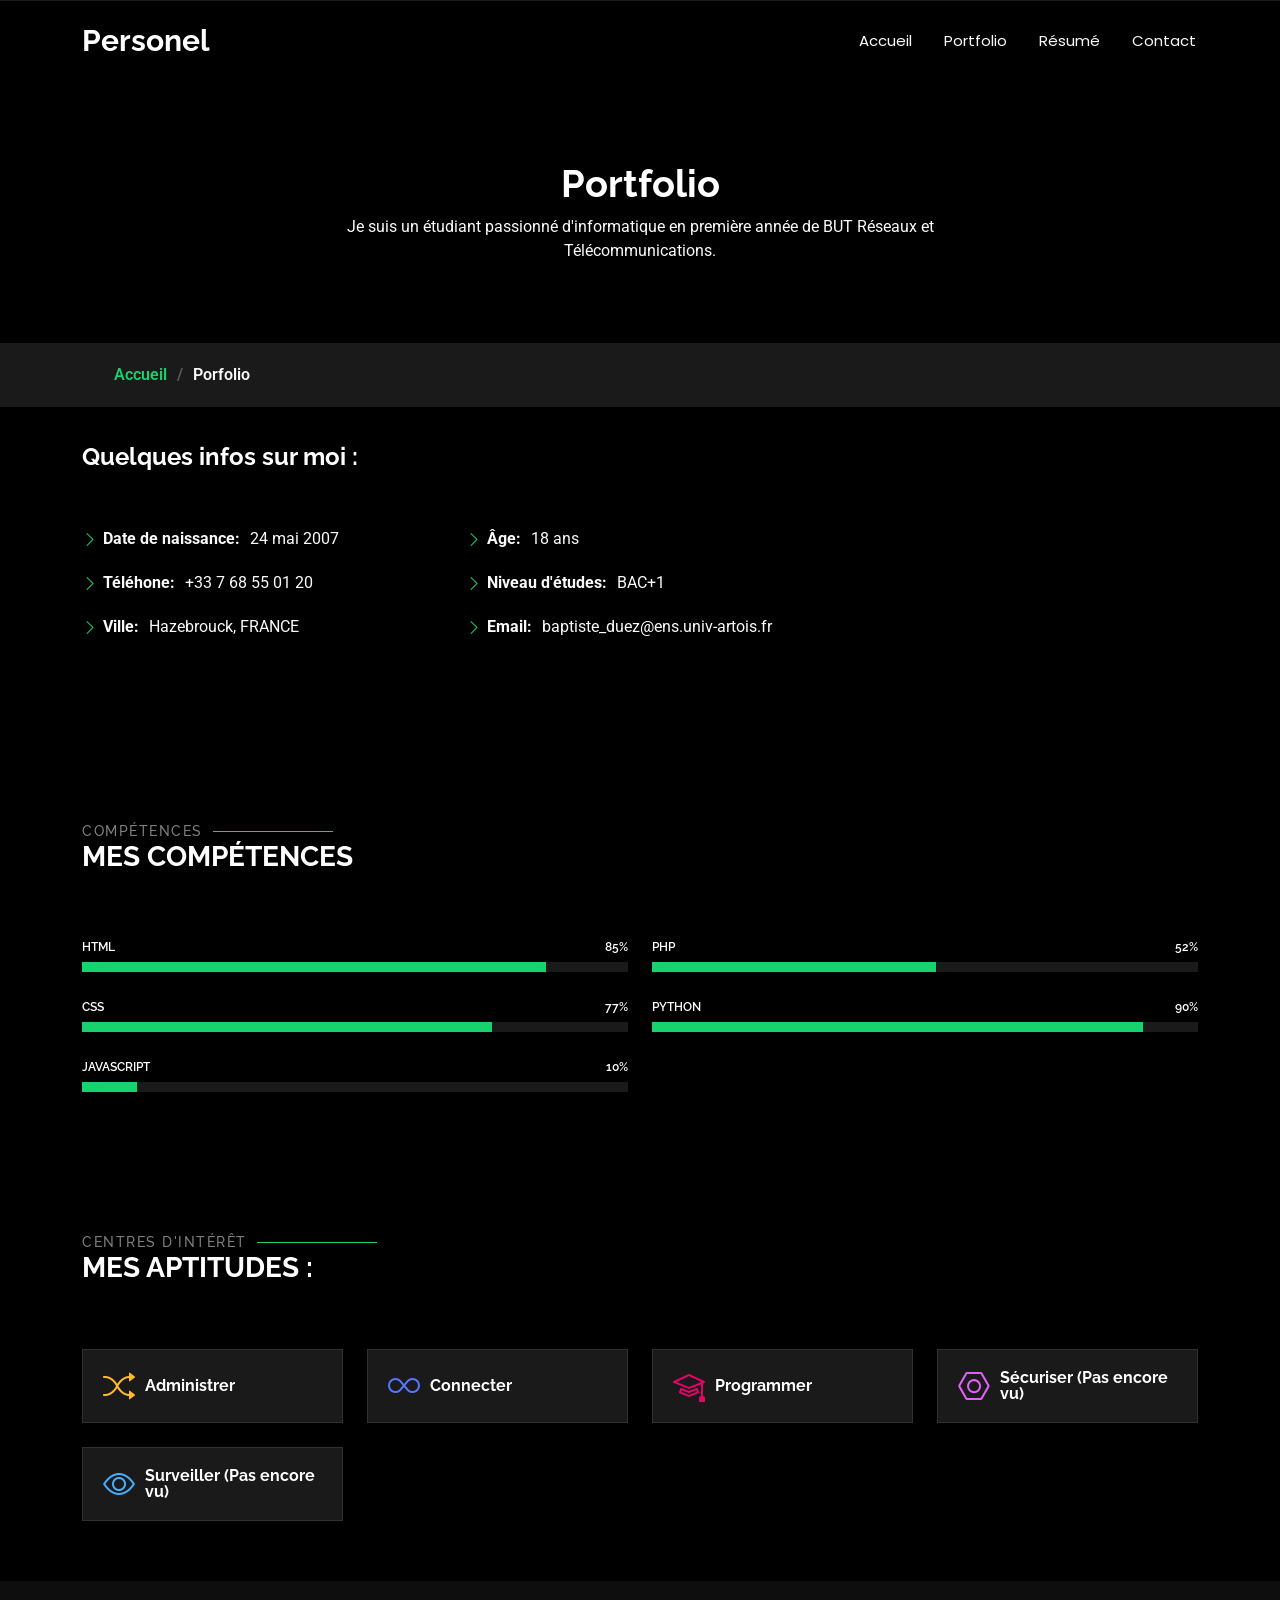
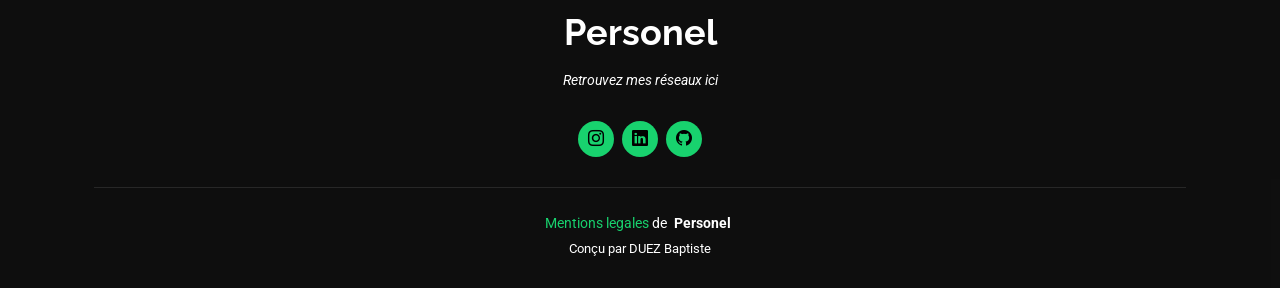
<file: portfolio1.html>
<!DOCTYPE html>
<html lang="fr">

<head>
  <meta charset="utf-8">
  <meta content="width=device-width, initial-scale=1.0" name="viewport">
  <title>Portfolio - Personal</title>
  <meta name="description" content="">
  <meta name="keywords" content="">

  <!-- Favicons -->
  <link href="assets/img/favicon.ico" rel="icon">
  <link href="assets/img/apple-touch-icon.png" rel="apple-touch-icon">

  <!-- Fonts -->
  <link href="https://fonts.googleapis.com" rel="preconnect">
  <link href="https://fonts.gstatic.com" rel="preconnect" crossorigin>
  <link href="https://fonts.googleapis.com/css2?family=Roboto:ital,wght@0,100;0,300;0,400;0,500;0,700;0,900;1,100;1,300;1,400;1,500;1,700;1,900&family=Poppins:ital,wght@0,100;0,200;0,300;0,400;0,500;0,600;0,700;0,800;0,900;1,100;1,200;1,300;1,400;1,500;1,600;1,700;1,800;1,900&family=Raleway:ital,wght@0,100;0,200;0,300;0,400;0,500;0,600;0,700;0,800;0,900;1,100;1,200;1,300;1,400;1,500;1,600;1,700;1,800;1,900&display=swap" rel="stylesheet">

  <!-- Vendor CSS Files -->
  <link href="assets/vendor/bootstrap/css/bootstrap.min.css" rel="stylesheet">
  <link href="assets/vendor/bootstrap-icons/bootstrap-icons.css" rel="stylesheet">
  <link href="assets/vendor/aos/aos.css" rel="stylesheet">
  <link href="assets/vendor/swiper/swiper-bundle.min.css" rel="stylesheet">
  <link href="assets/vendor/glightbox/css/glightbox.min.css" rel="stylesheet">

  <!-- Main CSS File -->
  <link href="assets/css/main.css" rel="stylesheet">

  <!-- =======================================================
  * Template Name: Personal
  * Template URL: https://bootstrapmade.com/personal-free-resume-bootstrap-template/
  * Updated: Mar 05 2025 with Bootstrap v5.3.3
  * Author: BootstrapMade.com
  * License: https://bootstrapmade.com/license/
  ======================================================== -->
</head>

<body class="about-page">

  <header id="header" class="header d-flex align-items-center fixed-top">
    <div class="container-fluid container-xl position-relative d-flex align-items-center justify-content-between">

      <a href="index.html" class="logo d-flex align-items-center">
        <!-- Uncomment the line below if you also wish to use an image logo -->
        <!-- <img src="assets/img/logo.webp" alt=""> -->
        <h1 class="sitename">Personel</h1>
      </a>

      <nav id="navmenu" class="navmenu">
        <ul>
          <li><a href="index.html">Accueil</a></li>
          <li><a href="portfolio1.html">Portfolio</a></li>
          <li><a href="resume.html">Résumé</a></li>
          <li><a href="contact.html">Contact</a></li>
        </ul>
        <i class="mobile-nav-toggle d-xl-none bi bi-list"></i>
      </nav>

    </div>
  </header>

  <main class="main">

    <!-- Page Title -->
    <div class="page-title" data-aos="fade">
      <div class="heading">
        <div class="container">
          <div class="row d-flex justify-content-center text-center">
            <div class="col-lg-8">
              <h1>Portfolio</h1>
              <p class="mb-0">Je suis un étudiant passionné d'informatique en première année de BUT Réseaux et Télécommunications.</p>
            </div>
          </div>
        </div>
      </div>
      <nav class="breadcrumbs">
        <div class="container">
          <ol>
            <li><a href="index.html">Accueil</a></li>
            <li class="current">Porfolio</li>
          </ol>
        </div>
      </nav>
    </div><!-- End Page Title -->

    <!-- About Section -->
    <section id="about" class="about section">

      <div class="container" data-aos="fade-up" data-aos-delay="100">

        <div class="row gy-4 justify-content-center">
          
          </div>
          <div class="col-lg-8 content">
            <h2>Quelques infos sur moi :</h2>
            <p class="fst-italic py-3">
              
            </p>
            <div class="row">
              <div class="col-lg-6">
                <ul>
                  <li><i class="bi bi-chevron-right"></i> <strong>Date de naissance:</strong> <span>24 mai 2007</span></li>
                  <li><i class="bi bi-chevron-right"></i> <strong>Téléhone:</strong> <span>+33 7 68 55 01 20</span></li>
                  <li><i class="bi bi-chevron-right"></i> <strong>Ville:</strong> <span>Hazebrouck, FRANCE</span></li>
                </ul>
              </div>
              <div class="col-lg-6">
                <ul>
                  <li><i class="bi bi-chevron-right"></i> <strong>Âge:</strong> <span>18 ans</span></li>
                  <li><i class="bi bi-chevron-right"></i> <strong>Niveau d'études:</strong> <span>BAC+1</span></li>
                  <li><i class="bi bi-chevron-right"></i> <strong>Email:</strong> <span>baptiste_duez@ens.univ-artois.fr</span></li>
                </ul>
              </div>
            </div>
            <p class="py-3">
              
            </p>
          </div>
        </div>

      </div>

    </section><!-- /About Section -->

    <!-- Stats Section -->
    

    <!-- Skills Section -->
    <section id="skills" class="skills section">

      <!-- Section Title -->
      <div class="container section-title" data-aos="fade-up">
        <h2>Compétences</h2>
        <div><span>Mes</span> <span class="description-title">Compétences</span></div>
      </div><!-- End Section Title -->

      <div class="container" data-aos="fade-up" data-aos-delay="100">

        <div class="row skills-content skills-animation">

          <div class="col-lg-6">

            <div class="progress">
              <span class="skill"><span>HTML</span> <i class="val">85%</i></span>
              <div class="progress-bar-wrap">
                <div class="progress-bar" role="progressbar" aria-valuenow="85" aria-valuemin="0" aria-valuemax="100"></div>
              </div>
            </div><!-- End Skills Item -->

            <div class="progress">
              <span class="skill"><span>CSS</span> <i class="val">77%</i></span>
              <div class="progress-bar-wrap">
                <div class="progress-bar" role="progressbar" aria-valuenow="75" aria-valuemin="0" aria-valuemax="100"></div>
              </div>
            </div><!-- End Skills Item -->

            <div class="progress">
              <span class="skill"><span>JavaScript</span> <i class="val">10%</i></span>
              <div class="progress-bar-wrap">
                <div class="progress-bar" role="progressbar" aria-valuenow="10" aria-valuemin="0" aria-valuemax="100"></div>
              </div>
            </div><!-- End Skills Item -->

          </div>

          <div class="col-lg-6">

            <div class="progress">
              <span class="skill"><span>PHP</span> <i class="val">52%</i></span>
              <div class="progress-bar-wrap">
                <div class="progress-bar" role="progressbar" aria-valuenow="52" aria-valuemin="0" aria-valuemax="100"></div>
              </div>
            </div><!-- End Skills Item -->

            

            <div class="progress">
              <span class="skill"><span>Python</span> <i class="val">90%</i></span>
              <div class="progress-bar-wrap">
                <div class="progress-bar" role="progressbar" aria-valuenow="90" aria-valuemin="0" aria-valuemax="100"></div>
              </div>
            </div><!-- End Skills Item -->

          </div>

        </div>

      </div>

    </section><!-- /Skills Section -->

    <!-- Interests Section -->
    <section id="interests" class="interests section">

      <!-- Section Title -->
      <div class="container section-title" data-aos="fade-up">
        <h2>Centres d'intérêt</h2>
        <div><span>Mes</span> <span class="description-title"> aptitudes :</span></div>
      </div><!-- End Section Title -->

      <div class="container">

        <div class="row gy-4">

          <div class="col-lg-3 col-md-4" data-aos="fade-up" data-aos-delay="100">
            <div class="features-item">
              <i class="bi bi-shuffle" style="color: #ffbb2c;"></i>
              <h3><a href="administrer.html" class="stretched-link">Administrer</a></h3>
            </div>
          </div><!-- End Feature Item -->

          <div class="col-lg-3 col-md-4" data-aos="fade-up" data-aos-delay="200">
            <div class="features-item">
              <i class="bi bi-infinity" style="color: #5578ff;"></i>
              <h3><a href="connecter.html" class="stretched-link">Connecter</a></h3>
            </div>
          </div><!-- End Feature Item -->

          <div class="col-lg-3 col-md-4" data-aos="fade-up" data-aos-delay="300">
            <div class="features-item">
              <i class="bi bi-mortarboard" style="color: #e80368;"></i>
              <h3><a href="programmer.html" class="stretched-link">Programmer</a></h3>
            </div>
          </div><!-- End Feature Item -->

          <div class="col-lg-3 col-md-4" data-aos="fade-up" data-aos-delay="400">
            <div class="features-item">
              <i class="bi bi-nut" style="color: #e361ff;"></i>
              <h3><a href="" class="stretched-link">Sécuriser (Pas encore vu)</a></h3>
            </div>
          </div><!-- End Feature Item -->

          <div class="col-lg-3 col-md-4" data-aos="fade-up" data-aos-delay="500">
            <div class="features-item">
              <i class="bi bi-eye" style="color: #47aeff;"></i>
              <h3><a href="" class="stretched-link">Surveiller (Pas encore vu)</a></h3>
            </div>
          </div><!-- End Feature Item -->

          
          </div><!-- End Feature Item -->

          
        </div>

      </div>

    </section><!-- /Interests Section -->

    

  </main>

  <footer id="footer" class="footer dark-background">
    <div class="container">
      <h3 class="sitename">Personel</h3>
      <p>Retrouvez mes réseaux ici</p>
      <div class="social-links d-flex justify-content-center">

        <a href="https://www.instagram.com/bapt3340/?igsh=cGdwMTJibDRyNnVz&utm_source=qr"><i class="bi bi-instagram"></i></a>

        <a href="https://www.linkedin.com/in/baptiste-duez-33872a397/?skipRedirect=true"><i class="bi bi-linkedin"></i></a>

        <a href="https://github.com/baptiste-duez"><i class="bi bi-github"></i></a>

      </div>
      <div class="container">
        <div class="copyright">
          <span><a href="mention_legals.html">Mentions legales</a></span> de <strong class="px-1 sitename">Personel</strong>
        </div>
        <div class="credits">
          Conçu par DUEZ Baptiste 
        </div>
      </div>
    </div>
  </footer>

  <!-- Scroll Top -->
  <a href="#" id="scroll-top" class="scroll-top d-flex align-items-center justify-content-center"><i class="bi bi-arrow-up-short"></i></a>

  <!-- Preloader -->
  <div id="preloader"></div>

  <!-- Vendor JS Files -->
  <script src="assets/vendor/bootstrap/js/bootstrap.bundle.min.js"></script>
  <script src="assets/vendor/php-email-form/validate.js"></script>
  <script src="assets/vendor/aos/aos.js"></script>
  <script src="assets/vendor/typed.js/typed.umd.js"></script>
  <script src="assets/vendor/purecounter/purecounter_vanilla.js"></script>
  <script src="assets/vendor/waypoints/noframework.waypoints.js"></script>
  <script src="assets/vendor/swiper/swiper-bundle.min.js"></script>
  <script src="assets/vendor/glightbox/js/glightbox.min.js"></script>
  <script src="assets/vendor/imagesloaded/imagesloaded.pkgd.min.js"></script>
  <script src="assets/vendor/isotope-layout/isotope.pkgd.min.js"></script>

  <!-- Main JS File -->
  <script src="assets/js/main.js"></script>

</body>

</html>
</file>
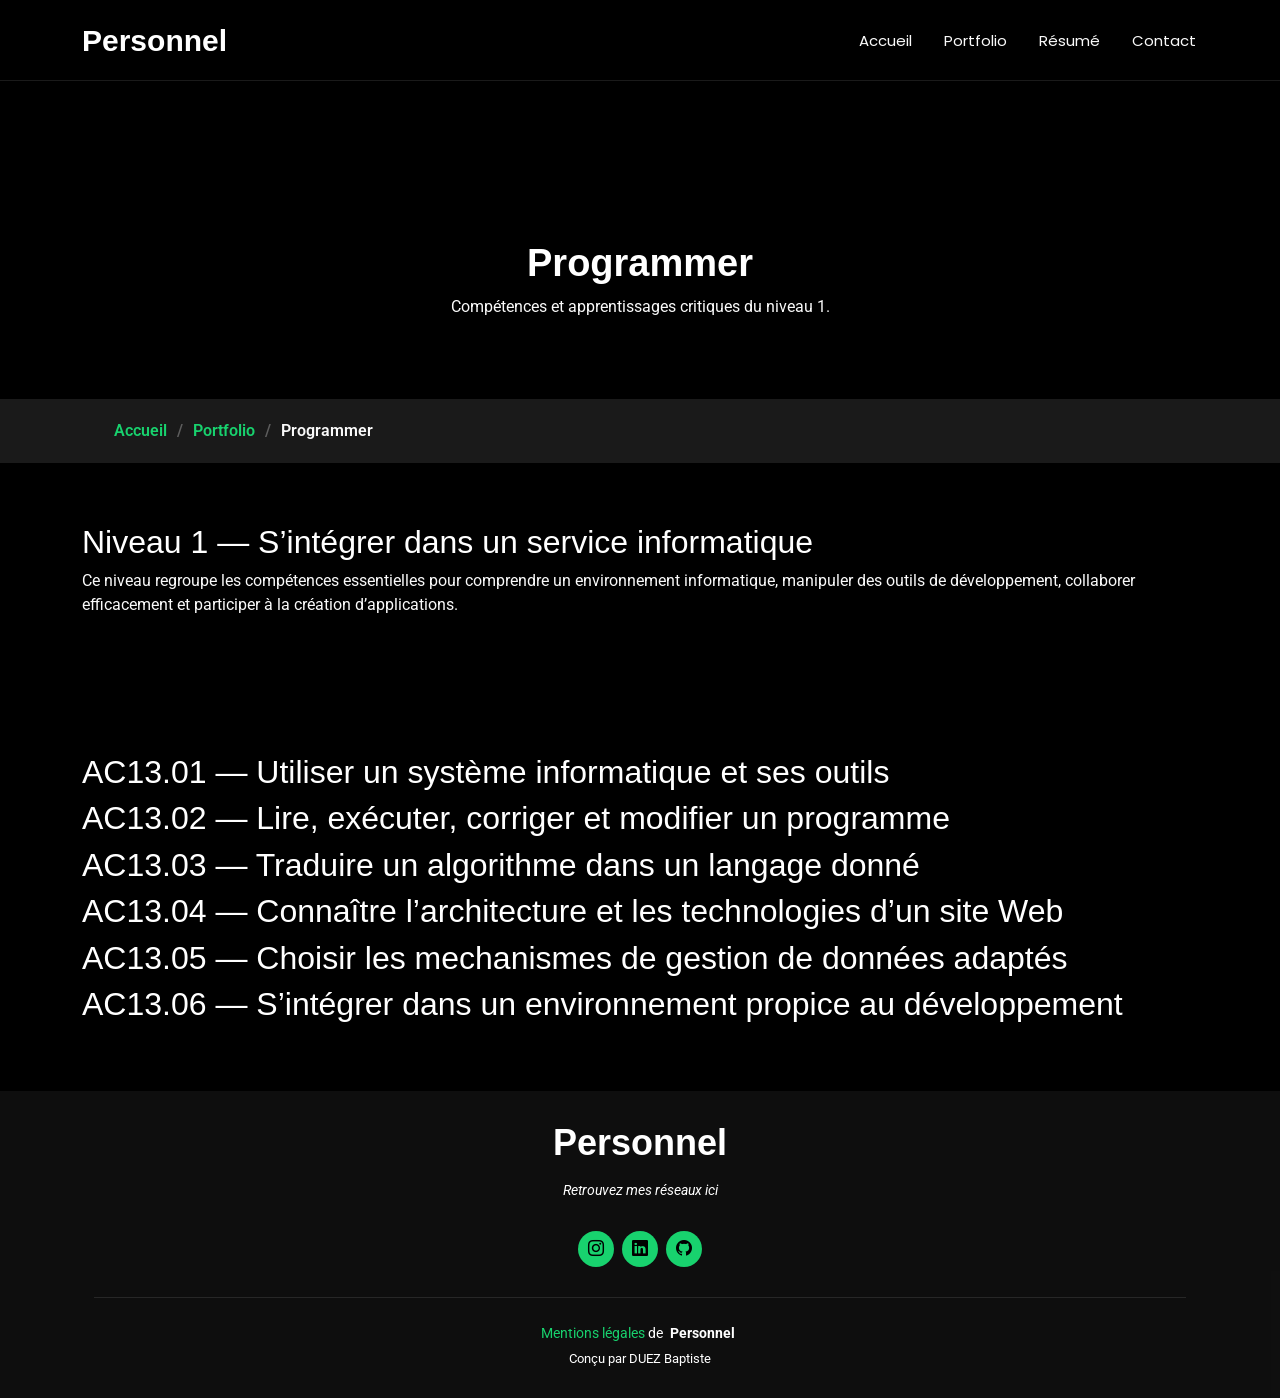
<file: programmer.html>
<!DOCTYPE html>
<html lang="fr">

<head>
  <meta charset="utf-8" />
  <meta content="width=device-width, initial-scale=1.0" name="viewport" />
  <title>Programmer - Personnel</title>
  <meta name="description" content="Apprentissages critiques du niveau 1 en programmation" />
  <meta name="keywords" content="informatique, intégration, développement, algorithmique, web" />

  <link href="assets/img/favicon.png" rel="icon" />
  <link href="assets/img/apple-touch-icon.png" rel="apple-touch-icon" />

  <link href="https://fonts.googleapis.com" rel="preconnect" />
  <link href="https://fonts.gstatic.com" rel="preconnect" crossorigin />
  <link href="https://fonts.googleapis.com/css2?family=Roboto:wght@300;400;500;700&family=Poppins:wght@300;400;500;600;700&display=swap" rel="stylesheet" />

  <link href="assets/vendor/bootstrap/css/bootstrap.min.css" rel="stylesheet" />
  <link href="assets/vendor/bootstrap-icons/bootstrap-icons.css" rel="stylesheet" />
  <link href="assets/vendor/aos/aos.css" rel="stylesheet" />
  <link href="assets/vendor/swiper/swiper-bundle.min.css" rel="stylesheet" />
  <link href="assets/vendor/glightbox/css/glightbox.min.css" rel="stylesheet" />

  <link href="assets/css/main.css" rel="stylesheet" />
</head>

<body class="starter-page-page">
  <header id="header" class="header d-flex align-items-center fixed-top">
    <div class="container-fluid container-xl position-relative d-flex align-items-center justify-content-between">
      <a href="index.html" class="logo d-flex align-items-center">
        <h1 class="sitename">Personnel</h1>
      </a>

      <nav id="navmenu" class="navmenu">
        <ul>
          <li><a href="index.html">Accueil</a></li>
          <li><a href="portfolio1.html">Portfolio</a></li>
          <li><a href="resume.html">Résumé</a></li>
          <li><a href="contact.html">Contact</a></li>
        </ul>
        <i class="mobile-nav-toggle d-xl-none bi bi-list"></i>
      </nav>
    </div>
  </header>

  <main class="main" style="margin-top: 80px;">
    <div class="page-title" data-aos="fade">
      <div class="heading">
        <div class="container">
          <div class="row d-flex justify-content-center text-center">
            <div class="col-lg-8">
              <h1>Programmer</h1>
              <p class="mb-0">
                Compétences et apprentissages critiques du niveau 1.
              </p>
            </div>
          </div>
        </div>
      </div>

      <nav class="breadcrumbs">
        <div class="container">
          <ol>
            <li><a href="index.html">Accueil</a></li>
            <li><a href="portfolio1.html">Portfolio</a></li>
            <li class="current">Programmer</li>
          </ol>
        </div>
      </nav>
    </div>

    <div class="container">

      <div class="section">
        <h2>Niveau 1 — S’intégrer dans un service informatique</h2>
        <p>
          Ce niveau regroupe les compétences essentielles pour comprendre un environnement informatique,
          manipuler des outils de développement, collaborer efficacement et participer à la création d’applications.
        </p>
      </div>

      <div class="section">

        <h2 class="ac-title" data-target="ac13-01">AC13.01 — Utiliser un système informatique et ses outils</h2>
        <div id="ac13-01" class="ac-content">
          <div class="row">
            <div class="col-md-4 mb-3">
              <div style="background:#343434;color:white;padding:20px;border-radius:12px;">
                <h5>⚡ Ce que j’ai fait</h5>
                <p>Prise en main des environnements Linux, gestion des répertoires en ligne de commande et configuration d'éditeurs de code (VS Code).</p>
              </div>
            </div>
            <div class="col-md-4 mb-3">
              <div style="background:#343434;color:white;padding:20px;border-radius:12px;">
                <h5>🛠️ Comment je l'ai fait ?</h5>
                <p>Manipulations pratiques en cours de base des systèmes d'exploitation (R1.08) et applications durant la SAE1.01.</p>
              </div>
            </div>
            <div class="col-md-4 mb-3">
              <div style="background:#343434;color:white;padding:20px;border-radius:12px;">
                <h5>🎯 Pourquoi je l'ai fait ?</h5>
                <p>Afin de posséder un espace de travail structuré, maîtriser le terminal d'exécution et respecter les protocoles de sécurité informatique de base.</p>
              </div>
            </div>
            <div class="col-md-4 mb-3">
              <div style="background:#343434;color:white;padding:20px;border-radius:12px;">
                <h5>⚠️ Mes difficultés</h5>
                <p>La mémorisation de la syntaxe des commandes d'administration système et la gestion des arborescences de droits de fichiers.</p>
              </div>
            </div>
            <div class="col-md-4 mb-3">
              <div style="background:#343434;color:white;padding:20px;border-radius:12px;">
                <h5>💡 Ce que j'ai appris</h5>
                <p>Naviguer rapidement au clavier, automatiser les déplacements de fichiers et appliquer les règles essentielles d'hygiène informatique.</p>
              </div>
            </div>
            <div class="col-md-4 mb-3">
              <div style="background:#343434;color:white;padding:20px;border-radius:12px;">
                <h5>🔄 Amélioration</h5>
                <p>Gagner en rapidité sur l'édition de fichiers de configuration textuels directement depuis un terminal distant sans interface graphique (via Nano ou Vim).</p>
              </div>
            </div>
            <div class="col-md-12 mb-3">
              <div style="background:#343434;color:white;padding:20px;border-radius:12px;">
                <h5>📁 Preuves</h5>
                <p>Guide des commandes shell fondamentales.</p>
                <a href="assets/fichier/commande_shell.pdf" download="commande_shell.pdf" class="btn btn-success">
                  <i class="bi bi-download"></i> Télécharger la documentation
                </a>
              </div>
            </div>
          </div>
        </div>

        <h2 class="ac-title" data-target="ac13-02">AC13.02 — Lire, exécuter, corriger et modifier un programme</h2>
        <div id="ac13-02" class="ac-content">
          <div class="row">
            <div class="col-md-4 mb-3">
              <div style="background:#343434;color:white;padding:20px;border-radius:12px;">
                <h5>⚡ Ce que j’ai fait</h5>
                <p>Analyse de scripts Python existants, traçage des variables étape par étape, correction de bugs de syntaxe et logique d'exécution.</p>
              </div>
            </div>
            <div class="col-md-4 mb-3">
              <div style="background:#343434;color:white;padding:20px;border-radius:12px;">
                <h5>🛠️ Comment je l'ai fait ?</h5>
                <p>Exercices de débogage et de réécriture de code lors des séances de TP en R1.07 (Fondamentaux de la programmation).</p>
              </div>
            </div>
            <div class="col-md-4 mb-3">
              <div style="background:#343434;color:white;padding:20px;border-radius:12px;">
                <h5>🎯 Pourquoi je l'ai fait ?</h5>
                <p>Afin de développer une capacité de lecture d'un code externe et savoir corriger efficacement des scripts d'automatisation réseau défectueux.</p>
              </div>
            </div>
            <div class="col-md-4 mb-3">
              <div style="background:#343434;color:white;padding:20px;border-radius:12px;">
                <h5>⚠️ Mes difficultés</h5>
                <p>Comprendre l'origine des erreurs de types cachées (erreurs logiques entre types chaînes de caractères et entiers) lors des saisies utilisateurs.</p>
              </div>
            </div>
            <div class="col-md-4 mb-3">
              <div style="background:#343434;color:white;padding:20px;border-radius:12px;">
                <h5>💡 Ce que j'ai appris</h5>
                <p>Analyser l'historique d'erreurs (traceback) renvoyé par l'interpréteur Python pour cibler instantanément la ligne problématique.</p>
              </div>
            </div>
            <div class="col-md-4 mb-3">
              <div style="background:#343434;color:white;padding:20px;border-radius:12px;">
                <h5>🔄 Amélioration</h5>
                <p>Prendre le réflexe d'intégrer des commentaires détaillés lors de chaque modification pour faciliter la relecture par d'autres collaborateurs.</p>
              </div>
            </div>
            <div class="col-md-12 mb-3">
              <div style="background:#343434;color:white;padding:20px;border-radius:12px;">
                <h5>📁 Preuves</h5>
                <p>Scripts Python corrigés et optimisés avec rapports de tests d'exécution.</p>
               <div class="mb-3 text-center">
                  <img src="assets/img/Capture d'écran 2026-05-27 230508.png" class="img-fluid rounded border border-secondary" style="max-height:300px;">
                  <img src="assets/img/Capture d'écran 2026-05-27 230517.png" class="img-fluid rounded border border-secondary" style="max-height:300px;">
                  <img src="assets/img/Capture d'écran 2026-05-27 230604.png" class="img-fluid rounded border border-secondary" style="max-height:300px;">
                  <img src="assets/img/Capture d'écran 2026-05-27 230745.png" class="img-fluid rounded border border-secondary" style="max-height:300px;">
                </div>
              </div>
            </div>
          </div>
        </div>

        <h2 class="ac-title" data-target="ac13-03">AC13.03 — Traduire un algorithme dans un langage donné</h2>
        <div id="ac13-03" class="ac-content">
          <div class="row">
            <div class="col-md-4 mb-3">
              <div style="background:#343434;color:white;padding:20px;border-radius:12px;">
                <h5>⚡ Ce que j’ai fait</h5>
                <p>Conception de structures algorithmiques (boucles, conditions, fonctions) et traduction en instructions de code Python structurées.</p>
              </div>
            </div>
            <div class="col-md-4 mb-3">
              <div style="background:#343434;color:white;padding:20px;border-radius:12px;">
                <h5>🛠️ Comment je l'ai fait ?</h5>
                <p>Création d'algorithmes théoriques sur papier puis développement de scripts d'applications de calculs en R1.07.</p>
              </div>
            </div>
            <div class="col-md-4 mb-3">
              <div style="background:#343434;color:white;padding:20px;border-radius:12px;">
                <h5>🎯 Pourquoi je l'ai fait ?</h5>
                <p>Pour acquérir une logique de développement universelle permettant de découper un problème complexe en une suite d'instructions simples pour la machine.</p>
              </div>
            </div>
            <div class="col-md-4 mb-3">
              <div style="background:#343434;color:white;padding:20px;border-radius:12px;">
                <h5>⚠️ Mes difficultés</h5>
                <p>Gérer de manière optimisée l'imbrication de boucles complexes (conditions `if/while`) sans compromettre la lisibilité globale du script.</p>
              </div>
            </div>
            <div class="col-md-4 mb-3">
              <div style="background:#343434;color:white;padding:20px;border-radius:12px;">
                <h5>💡 Ce que j'ai appris</h5>
                <p>Utiliser les listes, dictionnaires et fonctions pour modulariser un programme et rendre le traitement des données dynamique.</p>
              </div>
            </div>
            <div class="col-md-4 mb-3">
              <div style="background:#343434;color:white;padding:20px;border-radius:12px;">
                <h5>🔄 Amélioration</h5>
                <p>Savoir concevoir des organigrammes clairs avant de commencer la rédaction du code pour éviter les erreurs de logique structurelle.</p>
              </div>
            </div>
            <div class="col-md-12 mb-3">
              <div style="background:#343434;color:white;padding:20px;border-radius:12px;">
                <h5>📁 Preuves</h5>
                <p>Algorithmes sources et codes sources des programmes applicatifs développés en Python.</p>
                <a href="assets/fichier/Algorithmes_Programmes_Python.pdf" download="Algorithmes_Programmes_Python.pdf" class="btn btn-success">
                  <i class="bi bi-download"></i> Télécharger le livrable algorithmique
                </a>
              </div>
            </div>
          </div>
        </div>

        <h2 class="ac-title" data-target="ac13-04">AC13.04 — Connaître l’architecture et les technologies d’un site Web</h2>
        <div id="ac13-04" class="ac-content">
          <div class="row">
            <div class="col-md-4 mb-3">
              <div style="background:#343434;color:white;padding:20px;border-radius:12px;">
                <h5>⚡ Ce que j’ai fait</h5>
                <p>Création et mise en page d'interfaces web statiques, structuration du squelette sémantique et application de styles graphiques responsives.</p>
              </div>
            </div>
            <div class="col-md-4 mb-3">
              <div style="background:#343434;color:white;padding:20px;border-radius:12px;">
                <h5>🛠️ Comment je l'ai fait ?</h5>
                <p>Écriture manuelle de code en HTML5 et CSS3 dans le cadre du module Introduction aux technologies Web (R1.09).</p>
              </div>
            </div>
            <div class="col-md-4 mb-3">
              <div style="background:#343434;color:white;padding:20px;border-radius:12px;">
                <h5>🎯 Pourquoi je l'ai fait ?</h5>
                <p>Pour comprendre les mécanismes d'échanges de la couche application (requêtes HTTP/HTTPS entre navigateur client et serveurs web Apache/Nginx).</p>
              </div>
            </div>
            <div class="col-md-4 mb-3">
              <div style="background:#343434;color:white;padding:20px;border-radius:12px;">
                <h5>⚠️ Mes difficultés</h5>
                <p>Assurer le positionnement d'affichage multi-écrans (adaptation mobile/tablette) via les propriétés Flexbox ou CSS Grid.</p>
              </div>
            </div>
            <div class="col-md-4 mb-3">
              <div style="background:#343434;color:white;padding:20px;border-radius:12px;">
                <h5>💡 Ce que j'ai appris</h5>
                <p>Structurer une page de manière propre, lier des feuilles de style externes et analyser le code source via l'outil d'inspection du navigateur.</p>
              </div>
            </div>
            <div class="col-md-4 mb-3">
              <div style="background:#343434;color:white;padding:20px;border-radius:12px;">
                <h5>🔄 Amélioration</h5>
                <p>Approfondir la programmation JavaScript côté client afin de rendre les composants de mes pages web pleinement interactifs.</p>
              </div>
            </div>
            <div class="col-md-12 mb-3">
              <div style="background:#343434;color:white;padding:20px;border-radius:12px;">
                <h5>📁 Preuves</h5>
                <p>Ce site en regardant le code source on voit qu'il est bien structurer.</p>
                
              </div>
            </div>
          </div>
        </div>

        <h2 class="ac-title" data-target="ac13-05">AC13.05 — Choisir les mechanismes de gestion de données adaptés</h2>
        <div id="ac13-05" class="ac-content">
          <div class="row">
            <div class="col-md-4 mb-3">
              <div style="background:#343434;color:white;padding:20px;border-radius:12px;">
                <h5>⚡ Ce que j’ai fait</h5>
                <p>Extraction, tri et traitement de flux de données brutes stockés sous forme de fichiers structurés (formats CSV ou JSON).</p>
              </div>
            </div>
            <div class="col-md-4 mb-3">
              <div style="background:#343434;color:white;padding:20px;border-radius:12px;">
                <h5>🛠️ Comment je l'ai fait ?</h5>
                <p>Développement de scripts d'automatisation de lecture et d'analyse statistique dans le cadre de la SAE1.05 (Traiter des données).</p>
              </div>
            </div>
            <div class="col-md-4 mb-3">
              <div style="background:#343434;color:white;padding:20px;border-radius:12px;">
                <h5>🎯 Pourquoi je l'ai fait ?</h5>
                <p>Pour être en mesure d'analyser des données systèmes massives (fichiers de logs de serveurs) afin d'en extraire des indicateurs exploitables.</p>
              </div>
            </div>
            <div class="col-md-4 mb-3">
              <div style="background:#343434;color:white;padding:20px;border-radius:12px;">
                <h5>⚠️ Mes difficultés</h5>
                <p>Le nettoyage des lignes de données corrompues ou incomplètes qui provoquaient des erreurs fatales lors de l'exécution des boucles de tri.</p>
              </div>
            </div>
            <div class="col-md-4 mb-3">
              <div style="background:#343434;color:white;padding:20px;border-radius:12px;">
                <h5>💡 Ce que j'ai appris</h5>
                <p>Ouvrir et fermer dynamiquement des flux de fichiers de données externes en code et automatiser des calculs statistiques (moyennes, maximums).</p>
              </div>
            </div>
            <div class="col-md-4 mb-3">
              <div style="background:#343434;color:white;padding:20px;border-radius:12px;">
                <h5>🔄 Amélioration</h5>
                <p>Évoluer vers l'utilisation de bases de données relationnelles (langage SQL) pour gérer le stockage de manière plus performante et sécurisée.</p>
              </div>
            </div>
            <div class="col-md-12 mb-3">
              <div style="background:#343434;color:white;padding:20px;border-radius:12px;">
                <h5>📁 Preuves</h5>
                <p>Rapport d'analyse de données et scripts de traitement automatique développés pour la SAE1.05. <br> <a href="https://gitlab.univ-artois.fr/baptiste_duez/sae15">https://gitlab.univ-artois.fr/baptiste_duez/sae15</a></p>
                
              </div>
            </div>
          </div>
        </div>

        <h2 class="ac-title" data-target="ac13-06">AC13.06 — S’intégrer dans un environnement propice au développement</h2>
        <div id="ac13-06" class="ac-content">
          <div class="row">
            <div class="col-md-4 mb-3">
              <div style="background:#343434;color:white;padding:20px;border-radius:12px;">
                <h5>⚡ Ce que j’ai fait</h5>
                <p>Planification des étapes de projet, répartition des tâches de développement et gestion d'un planning de livrables en équipe.</p>
              </div>
            </div>
            <div class="col-md-4 mb-3">
              <div style="background:#343434;color:white;padding:20px;border-radius:12px;">
                <h5>🛠️ Comment je l'ai fait ?</h5>
                <p>Application des méthodologies d'organisation en Gestion de projet (R1.15) et coordination collective pendant la SAE1.04.</p>
              </div>
            </div>
            <div class="col-md-4 mb-3">
              <div style="background:#343434;color:white;padding:20px;border-radius:12px;">
                <h5>🎯 Pourquoi je l'ai fait ?</h5>
                <p>Afin d'adopter des méthodes d'organisation de travail collaboratives indispensables pour s'intégrer efficacement au sein d'un service informatique.</p>
              </div>
            </div>
            <div class="col-md-4 mb-3">
              <div style="background:#343434;color:white;padding:20px;border-radius:12px;">
                <h5>⚠️ Mes difficultés</h5>
                <p>Estimer précisément le temps nécessaire au développement de chaque tâche logicielle afin d'éviter les retards sur le calendrier global.</p>
              </div>
            </div>
            <div class="col-md-4 mb-3">
              <div style="background:#343434;color:white;padding:20px;border-radius:12px;">
                <h5>💡 Ce que j'ai appris</h5>
                <p>Définir des jalons de projet clairs, utiliser des tableaux de suivi de tâches et rédiger des documentations claires pour les collaborateurs.</p>
              </div>
            </div>
            <div class="col-md-4 mb-3">
              <div style="background:#343434;color:white;padding:20px;border-radius:12px;">
                <h5>🔄 Amélioration</h5>
                <p>Intégrer les systèmes de contrôle de version distribués (comme Git et GitHub) dans mes futurs projets pour fluidifier la fusion des codes d'équipe.</p>
              </div>
            </div>
            <div class="col-md-12 mb-3">
              <div style="background:#343434;color:white;padding:20px;border-radius:12px;">
                <h5>📁 Preuves</h5>
                <p>Dossier d'organisation de projet et livrables de suivi d'équipe réalisés en SAE1.04.</p>
                <a href="assets/fichier/SAE1_04_Gestion_Projet_Livrables.pdf" download="SAE1_04_Gestion_Projet_Livrables.pdf" class="btn btn-success">
                  <i class="bi bi-download"></i> Télécharger le dossier projet
                </a>
              </div>
            </div>
          </div>
        </div>

      </div>
    </div>
  </main>

  <footer id="footer" class="footer dark-background">
    <div class="container">
      <h3 class="sitename">Personnel</h3>
      <p>Retrouvez mes réseaux ici</p>
      <div class="social-links d-flex justify-content-center">
        <a href="https://www.instagram.com/bapt3340/"><i class="bi bi-instagram"></i></a>
        <a href="https://www.linkedin.com/in/baptiste-duez-33872a397/"><i class="bi bi-linkedin"></i></a>
        <a href="https://github.com/baptiste-duez"><i class="bi bi-github"></i></a>
      </div>
      <div class="container">
        <div class="copyright">
          <span><a href="mention_legals.html">Mentions légales</a></span> de <strong class="px-1 sitename">Personnel</strong>
        </div>
        <div class="credits">
          Conçu par DUEZ Baptiste
        </div>
      </div>
    </div>
  </footer>

  <a href="#" id="scroll-top" class="scroll-top d-flex align-items-center justify-content-center">
    <i class="bi bi-arrow-up-short"></i>
  </a>

  <div id="preloader"></div>

  <script src="assets/vendor/bootstrap/js/bootstrap.bundle.min.js"></script>
  <script src="assets/vendor/aos/aos.js"></script>
  <script src="assets/vendor/swiper/swiper-bundle.min.js"></script>
  <script src="assets/vendor/glightbox/js/glightbox.min.js"></script>

  <script src="assets/js/main.js"></script>

  <script>
    document.querySelectorAll('.ac-title').forEach(title => {
      title.addEventListener('click', () => {
        const target = document.getElementById(title.dataset.target);

        document.querySelectorAll('.ac-content').forEach(content => {
          if (content !== target) content.style.display = 'none';
        });

        target.style.display = (target.style.display === 'block') ? 'none' : 'block';
      });
    });
  </script>

</body>

</html>
</file>
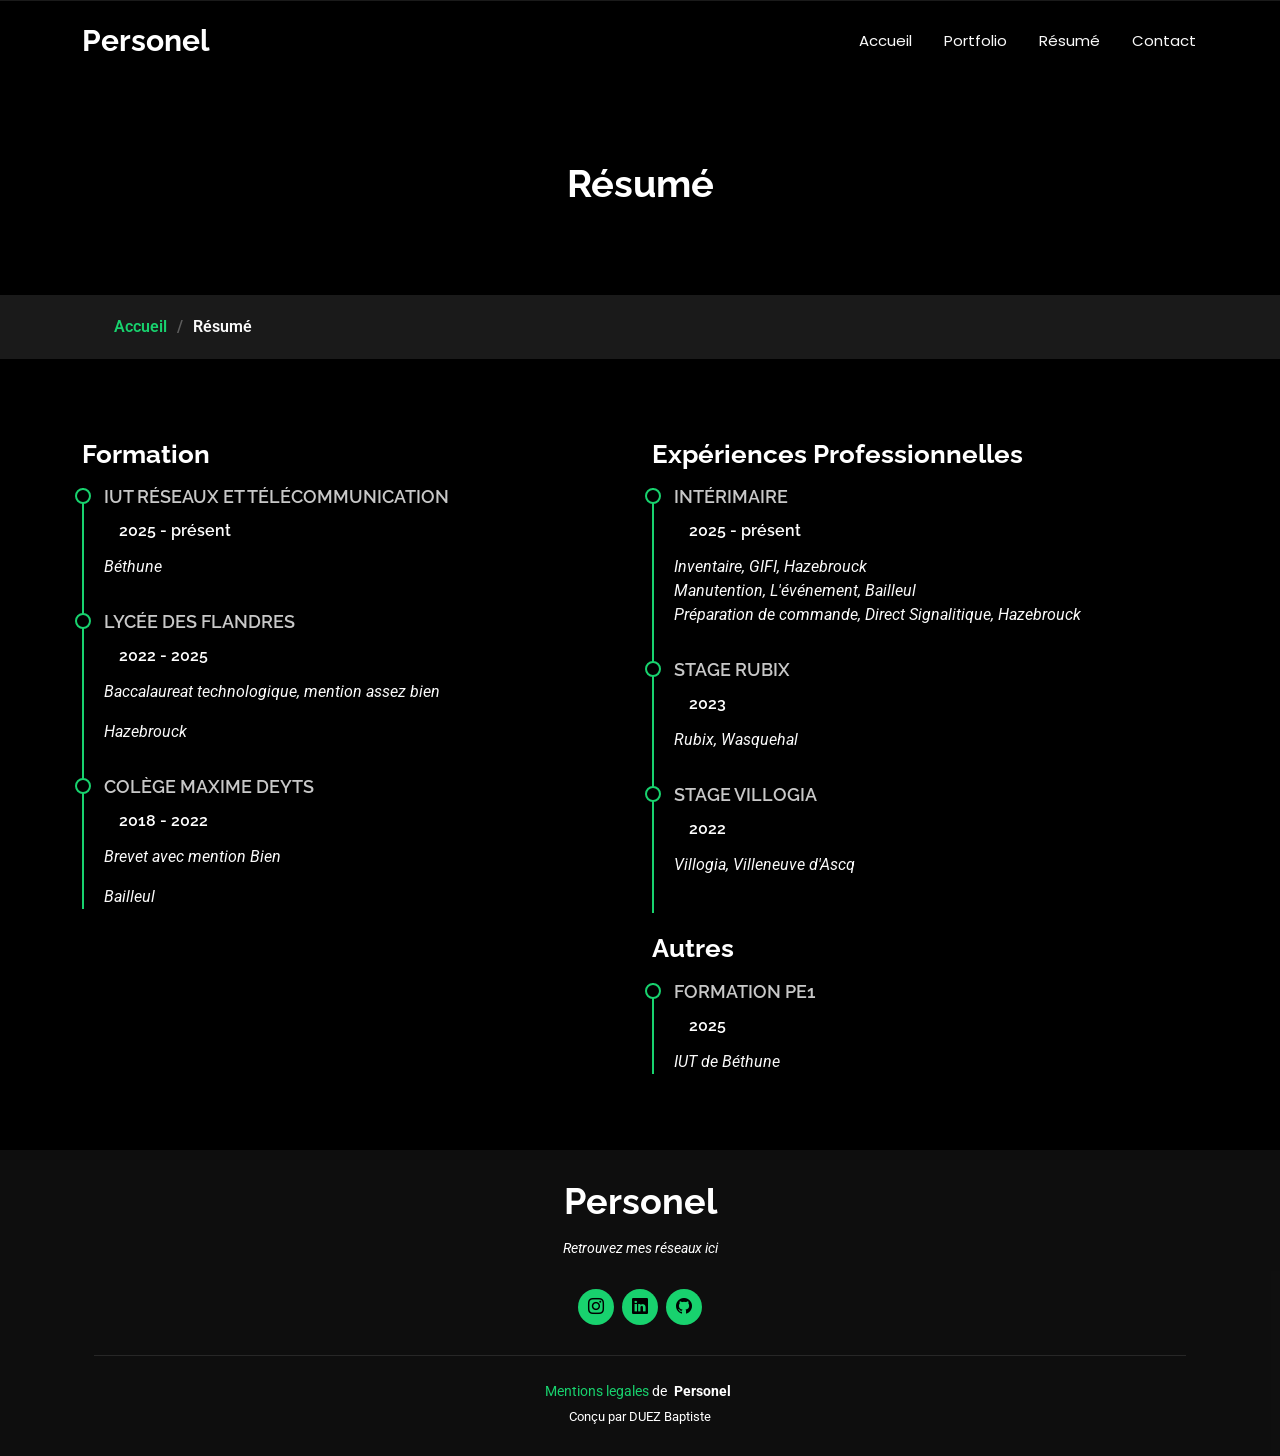
<file: resume.html>
<!DOCTYPE html>
<html lang="fr">

<head>
  <meta charset="utf-8">
  <meta content="width=device-width, initial-scale=1.0" name="viewport">
  <title>Résumé - Personal</title>
  <meta name="description" content="">
  <meta name="keywords" content="">

  <!-- Favicons -->
  <link href="assets/img/favicon.png" rel="icon">
  <link href="assets/img/apple-touch-icon.png" rel="apple-touch-icon">

  <!-- Fonts -->
  <link href="https://fonts.googleapis.com" rel="preconnect">
  <link href="https://fonts.gstatic.com" rel="preconnect" crossorigin>
  <link href="https://fonts.googleapis.com/css2?family=Roboto:ital,wght@0,100;0,300;0,400;0,500;0,700;0,900;1,100;1,300;1,400;1,500;1,700;1,900&family=Poppins:ital,wght@0,100;0,200;0,300;0,400;0,500;0,600;0,700;0,800;0,900;1,100;1,200;1,300;1,400;1,500;1,600;1,700;1,800;1,900&family=Raleway:ital,wght@0,100;0,200;0,300;0,400;0,500;0,600;0,700;0,800;0,900;1,100;1,200;1,300;1,400;1,500;1,600;1,700;1,800;1,900&display=swap" rel="stylesheet">

  <!-- Vendor CSS Files -->
  <link href="assets/vendor/bootstrap/css/bootstrap.min.css" rel="stylesheet">
  <link href="assets/vendor/bootstrap-icons/bootstrap-icons.css" rel="stylesheet">
  <link href="assets/vendor/aos/aos.css" rel="stylesheet">
  <link href="assets/vendor/swiper/swiper-bundle.min.css" rel="stylesheet">
  <link href="assets/vendor/glightbox/css/glightbox.min.css" rel="stylesheet">

  <!-- Main CSS File -->
  <link href="assets/css/main.css" rel="stylesheet">

  <!-- =======================================================
  * Template Name: Personal
  * Template URL: https://bootstrapmade.com/personal-free-resume-bootstrap-template/
  * Updated: Mar 05 2025 with Bootstrap v5.3.3
  * Author: BootstrapMade.com
  * License: https://bootstrapmade.com/license/
  ======================================================== -->
</head>

<body class="resume-page">

  <header id="header" class="header d-flex align-items-center fixed-top">
    <div class="container-fluid container-xl position-relative d-flex align-items-center justify-content-between">

      <a href="index.html" class="logo d-flex align-items-center">
        <!-- Uncomment the line below if you also wish to use an image logo -->
        <!-- <img src="assets/img/logo.webp" alt=""> -->
        <h1 class="sitename">Personel</h1>
      </a>

      <nav id="navmenu" class="navmenu">
        <ul>
          <li><a href="index.html">Accueil</a></li>
          <li><a href="portfolio1.html">Portfolio</a></li>
          <li><a href="resume.html">Résumé</a></li>
          <li><a href="contact.html">Contact</a></li>
        </ul>
        <i class="mobile-nav-toggle d-xl-none bi bi-list"></i>
      </nav>

    </div>
  </header>

  <main class="main">

    <!-- Page Title -->
    <div class="page-title" data-aos="fade">
      <div class="heading">
        <div class="container">
          <div class="row d-flex justify-content-center text-center">
            <div class="col-lg-8">
              <h1>Résumé</h1>

            </div>
          </div>
        </div>
      </div>
      <nav class="breadcrumbs">
        <div class="container">
          <ol>
            <li><a href="index.html">Accueil</a></li>
            <li class="current">Résumé</li>
          </ol>
        </div>
      </nav>
    </div><!-- End Page Title -->

    <!-- Resume Section -->
    <section id="resume" class="resume section">

      <div class="container">

        <div class="row">

          <div class="col-lg-6" data-aos="fade-up" data-aos-delay="100">
            

            <h3 class="resume-title">Formation</h3>
            <div class="resume-item">
              <h4>IUT réseaux et télécommunication</h4>
              <h5>2025 - présent</h5>
              <p><em>Béthune</em></p>
              </div>

            <div class="resume-item">
              <h4>Lycée des flandres</h4>
              <h5>2022 - 2025</h5>
              <p><em>Baccalaureat technologique, mention assez bien</em></p>
              <p><em>Hazebrouck</em></p>
              
            </div><!-- Edn Resume Item -->
            <div class="resume-item">
              <h4>Colège Maxime Deyts</h4>
              <h5>2018 - 2022</h5>
              <p><em>Brevet avec mention Bien</em></p>
              <p><em>Bailleul</em></p>
              
            </div><!-- Edn Resume Item -->

          </div>

          
          <div class="col-lg-6" data-aos="fade-up" data-aos-delay="200">
            <h3 class="resume-title">Expériences Professionnelles</h3>
            

            <div class="resume-item">
              <h4>Intérimaire</h4>
              <h5>2025 - présent</h5>
              <p><em>Inventaire, GIFI, Hazebrouck<br>Manutention, L'événement, Bailleul<br>Préparation de commande, Direct Signalitique, Hazebrouck</em></p>
              
            </div><!-- Edn Resume Item -->

            <div class="resume-item">
              <h4>stage Rubix</h4>
              <h5>2023</h5>
              <p><em>Rubix, Wasquehal</em></p>
            </div><!-- Edn Resume Item -->

              

            <div class="resume-item">
              <h4>Stage villogia</h4>
              <h5>2022</h5>
              <p><em>Villogia, Villeneuve d'Ascq </em></p>
              
            </div><!-- Edn Resume Item -->

            <div class="col-lg-6" data-aos="fade-up" data-aos-delay="200">
              <h3 class="resume-title">Autres</h3>
              
  
              <div class="resume-item">
                <h4>Formation PE1</h4>
                <h5>2025</h5>
                <p><em>IUT de Béthune</em></p>

                
              </div><!-- Edn Resume Item -->
          

          </div>

        </div>

      </div>

    </section><!-- /Resume Section -->

  </main>

  <footer id="footer" class="footer dark-background">
    <div class="container">
      <h3 class="sitename">Personel</h3>
      <p>Retrouvez mes réseaux ici</p>
      <div class="social-links d-flex justify-content-center">

        <a href="https://www.instagram.com/bapt3340/?igsh=cGdwMTJibDRyNnVz&utm_source=qr"><i class="bi bi-instagram"></i></a>

        <a href="https://www.linkedin.com/in/baptiste-duez-33872a397/?skipRedirect=true"><i class="bi bi-linkedin"></i></a>

        <a href="https://github.com/baptiste-duez"><i class="bi bi-github"></i></a>

      </div>
      <div class="container">
        <div class="copyright">
          <span><a href="mention_legals.html">Mentions legales</a></span> de <strong class="px-1 sitename">Personel</strong>
        </div>
        <div class="credits">
          Conçu par DUEZ Baptiste 
        </div>
      </div>
    </div>
  </footer>

  <!-- Scroll Top -->
  <a href="#" id="scroll-top" class="scroll-top d-flex align-items-center justify-content-center"><i class="bi bi-arrow-up-short"></i></a>

  <!-- Preloader -->
  <div id="preloader"></div>

  <!-- Vendor JS Files -->
  <script src="assets/vendor/bootstrap/js/bootstrap.bundle.min.js"></script>
  <script src="assets/vendor/php-email-form/validate.js"></script>
  <script src="assets/vendor/aos/aos.js"></script>
  <script src="assets/vendor/typed.js/typed.umd.js"></script>
  <script src="assets/vendor/purecounter/purecounter_vanilla.js"></script>
  <script src="assets/vendor/waypoints/noframework.waypoints.js"></script>
  <script src="assets/vendor/swiper/swiper-bundle.min.js"></script>
  <script src="assets/vendor/glightbox/js/glightbox.min.js"></script>
  <script src="assets/vendor/imagesloaded/imagesloaded.pkgd.min.js"></script>
  <script src="assets/vendor/isotope-layout/isotope.pkgd.min.js"></script>

  <!-- Main JS File -->
  <script src="assets/js/main.js"></script>

</body>

</html>
</file>
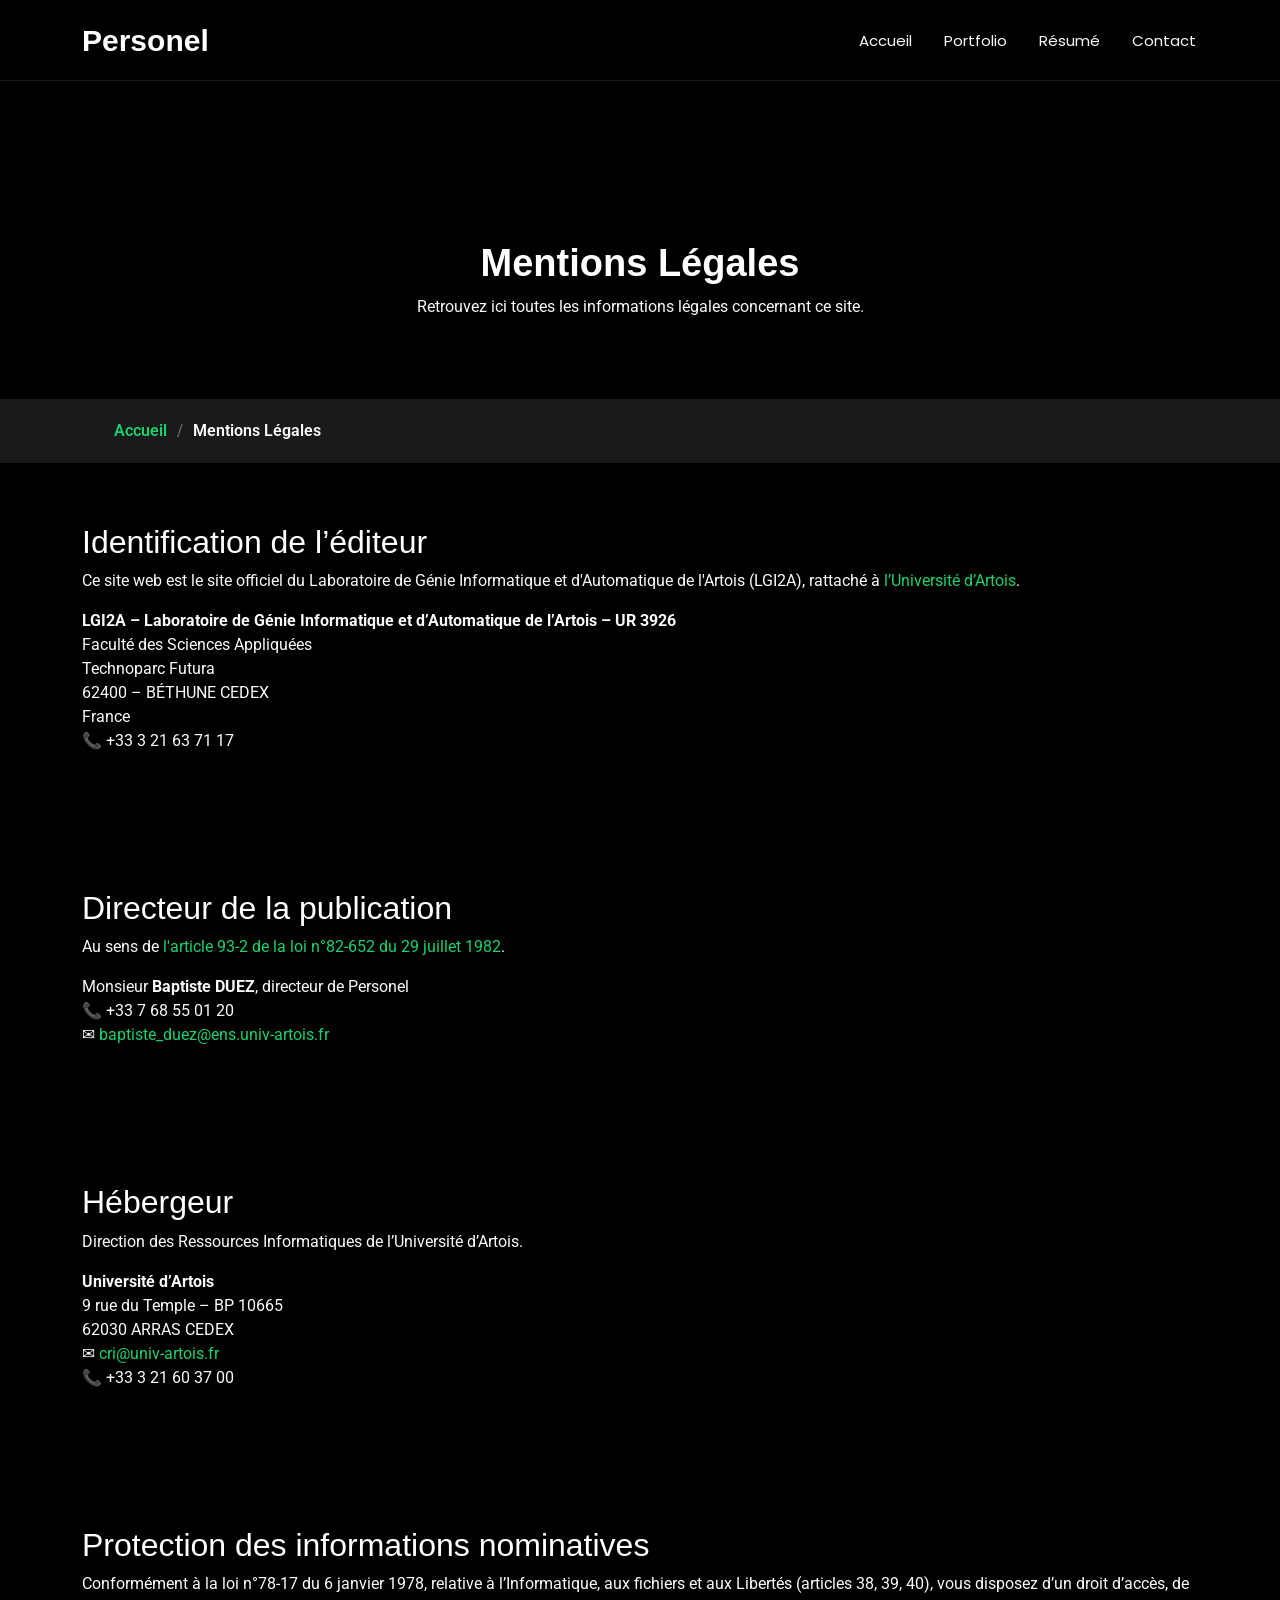
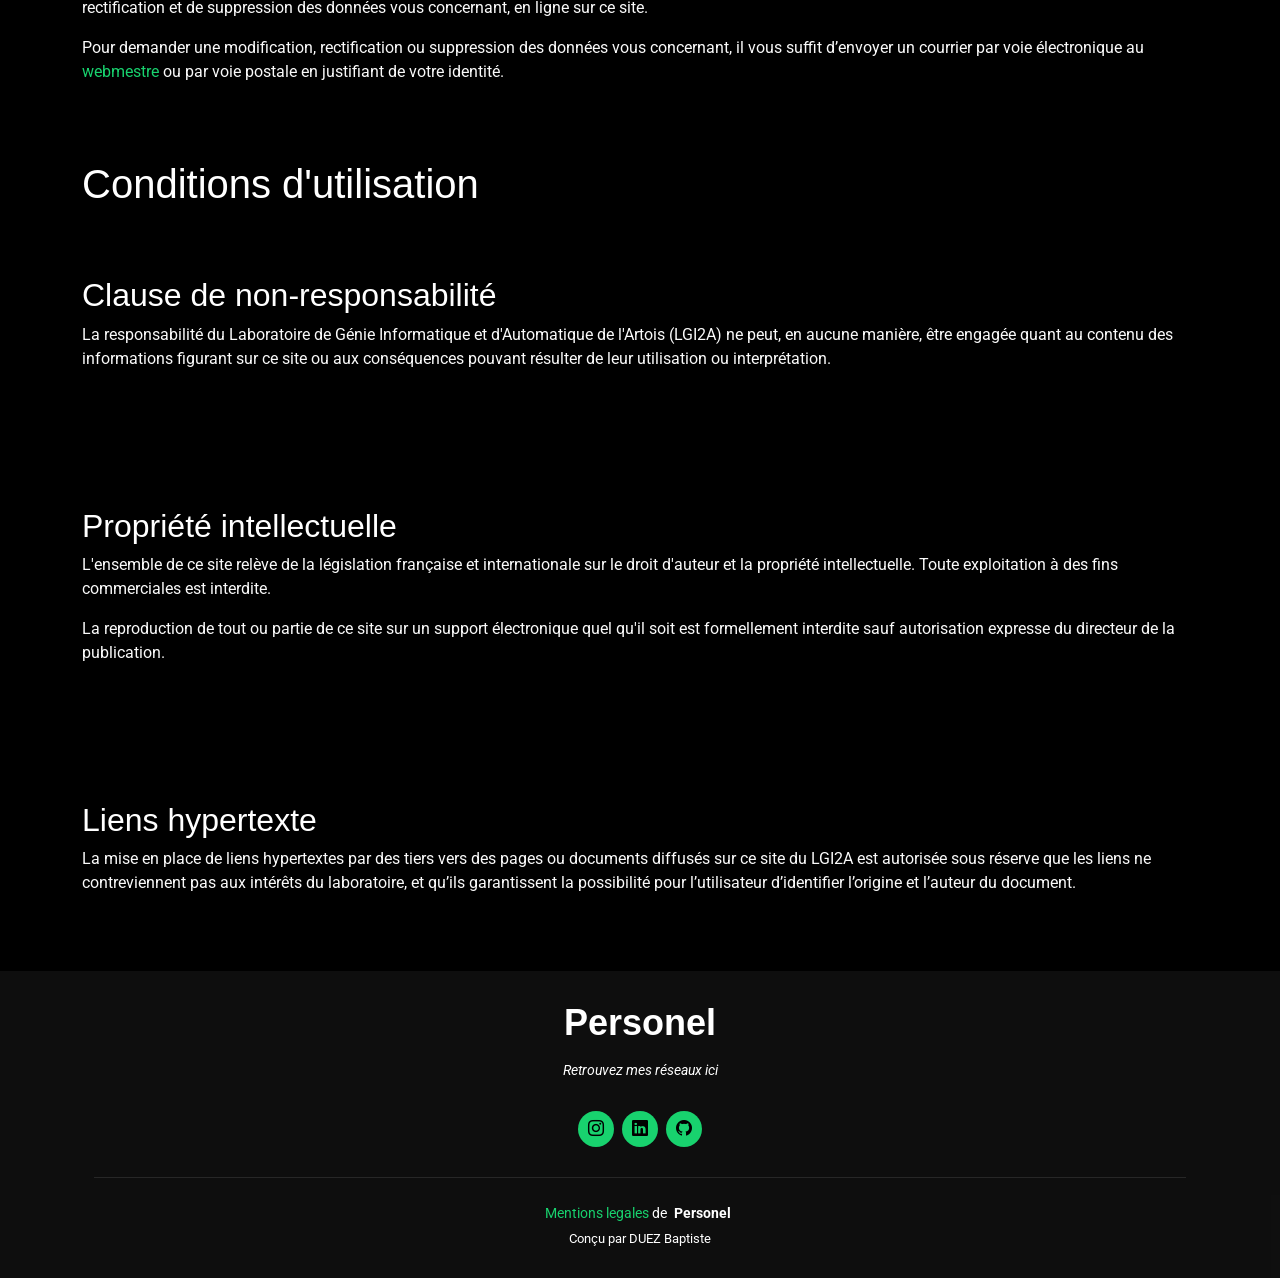
<file: Personal/mention_legals.html>
<!DOCTYPE html>
<html lang="fr">

<head>
  <meta charset="utf-8" />
  <meta content="width=device-width, initial-scale=1.0" name="viewport" />
  <title>Mentions Légales - Personel</title>
  <meta name="description" content="Mentions légales du site Personal" />
  <meta name="keywords" content="mentions légales, legal, personal" />

  <!-- Favicons -->
  <link href="assets/img/favicon.png" rel="icon" />
  <link href="assets/img/apple-touch-icon.png" rel="apple-touch-icon" />

  <!-- Fonts -->
  <link href="https://fonts.googleapis.com" rel="preconnect" />
  <link href="https://fonts.gstatic.com" rel="preconnect" crossorigin />
  <link
    href="https://fonts.googleapis.com/css2?family=Roboto:ital,wght@0,100;0,300;0,400;0,500;0,700;0,900;1,100;1,300;1,400;1,500;1,700;1,900&family=Poppins:ital,wght@0,100;0,200;0,300;0,400;0,500;0,600;0,700;0,800;0,900&display=swap"
    rel="stylesheet"
  />

  <!-- Vendor CSS Files -->
  <link href="assets/vendor/bootstrap/css/bootstrap.min.css" rel="stylesheet" />
  <link href="assets/vendor/bootstrap-icons/bootstrap-icons.css" rel="stylesheet" />
  <link href="assets/vendor/aos/aos.css" rel="stylesheet" />
  <link href="assets/vendor/swiper/swiper-bundle.min.css" rel="stylesheet" />
  <link href="assets/vendor/glightbox/css/glightbox.min.css" rel="stylesheet" />

  <!-- Main CSS File -->
  <link href="assets/css/main.css" rel="stylesheet" />
</head>

<body class="starter-page-page">
  <header id="header" class="header d-flex align-items-center fixed-top">
    <div class="container-fluid container-xl position-relative d-flex align-items-center justify-content-between">
      <a href="index.html" class="logo d-flex align-items-center">
        <!-- <img src="assets/img/logo.webp" alt=""> -->
        <h1 class="sitename">Personel</h1>
      </a>

      <nav id="navmenu" class="navmenu">
        <ul>
          <li><a href="index.html">Accueil</a></li>
          <li><a href="portfolio1.html">Portfolio</a></li>
          <li><a href="resume.html">Résumé</a></li>         
          <li><a href="contact.html">Contact</a></li>

        </ul>
        <i class="mobile-nav-toggle d-xl-none bi bi-list"></i>
      </nav>
    </div>
  </header>

  <main class="main" style="margin-top: 80px;">
    <div class="page-title" data-aos="fade">
      <div class="heading">
        <div class="container">
          <div class="row d-flex justify-content-center text-center">
            <div class="col-lg-8">
              <h1>Mentions Légales</h1>
              <p class="mb-0">
                Retrouvez ici toutes les informations légales concernant ce site.
              </p>
            </div>
          </div>
        </div>
      </div>
      <nav class="breadcrumbs">
        <div class="container">
          <ol>
            <li><a href="index.html">Accueil</a></li>
            <li class="current">Mentions Légales</li>
          </ol>
        </div>
      </nav>
    </div>

    <div class="container">

 
  
      <!-- IDENTIFICATION -->
      <div class="section">
          <h2>Identification de l’éditeur</h2>
          <p>
              Ce site web est le site officiel du Laboratoire de Génie Informatique et d'Automatique de l'Artois (LGI2A),
              rattaché à <a href="#">l’Université d’Artois</a>.
          </p>
  
          <p>
              <strong>LGI2A – Laboratoire de Génie Informatique et d’Automatique de l’Artois – UR 3926</strong><br>
              Faculté des Sciences Appliquées<br>
              Technoparc Futura<br>
              62400 – BÉTHUNE CEDEX<br>
              France<br>
              📞 +33 3 21 63 71 17
          </p>
      </div>
  
      <!-- DIRECTEUR -->
      <div class="section">
          <h2>Directeur de la publication</h2>
          <p>
              Au sens de <a href="#">l'article 93-2 de la loi n°82-652 du 29 juillet 1982</a>.
          </p>
  
          <p>
              Monsieur <strong>Baptiste DUEZ</strong>, directeur de Personel<br>
              📞 +33 7 68 55 01 20<br>
              ✉️ <a href="mailto:baptiste_duez@ens.univ-artois.fr">baptiste_duez@ens.univ-artois.fr</a>
          </p>
      </div>
  
      <!-- HEBERGEUR -->
      <div class="section">
          <h2>Hébergeur</h2>
          <p>
              Direction des Ressources Informatiques de l’Université d’Artois.
          </p>
  
          <p>
              <strong>Université d’Artois</strong><br>
              9 rue du Temple – BP 10665<br>
              62030 ARRAS CEDEX<br>
              ✉️ <a href="mailto:cri@univ-artois.fr">cri@univ-artois.fr</a><br>
              📞 +33 3 21 60 37 00
          </p>
      </div>
  
      <!-- PROTECTION DES DONNÉES -->
      <div class="section">
          <h2>Protection des informations nominatives</h2>
          <p>
              Conformément à la loi n°78-17 du 6 janvier 1978, relative à l’Informatique, aux fichiers et aux Libertés
              (articles 38, 39, 40), vous disposez d’un droit d’accès, de rectification et de suppression des données
              vous concernant, en ligne sur ce site.
          </p>
  
          <p>
              Pour demander une modification, rectification ou suppression des données vous concernant, il vous suffit
              d’envoyer un courrier par voie électronique au <a href="#">webmestre</a> ou par voie postale en justifiant
              de votre identité.
          </p>
      </div>
  
  
      <!-- CONDITIONS D’UTILISATION -->
      <h1>Conditions d'utilisation</h1>
  
      <div class="section">
          <h2>Clause de non-responsabilité</h2>
          <p>
              La responsabilité du Laboratoire de Génie Informatique et d'Automatique de l'Artois (LGI2A) ne peut, en
              aucune manière, être engagée quant au contenu des informations figurant sur ce site ou aux conséquences
              pouvant résulter de leur utilisation ou interprétation.
          </p>
      </div>
  
      <div class="section">
          <h2>Propriété intellectuelle</h2>
          <p>
              L'ensemble de ce site relève de la législation française et internationale sur le droit d'auteur et la
              propriété intellectuelle. Toute exploitation à des fins commerciales est interdite.
          </p>
  
          <p>
              La reproduction de tout ou partie de ce site sur un support électronique quel qu'il soit est formellement
              interdite sauf autorisation expresse du directeur de la publication.
          </p>
      </div>
  
      <div class="section">
          <h2>Liens hypertexte</h2>
          <p>
              La mise en place de liens hypertextes par des tiers vers des pages ou documents diffusés sur ce site du
              LGI2A est autorisée sous réserve que les liens ne contreviennent pas aux intérêts du laboratoire, et qu’ils
              garantissent la possibilité pour l’utilisateur d’identifier l’origine et l’auteur du document.
          </p>
      </div>
  
  </div>
  </main>

  <footer id="footer" class="footer dark-background">
    <div class="container">
      <h3 class="sitename">Personel</h3>
      <p>Retrouvez mes réseaux ici</p>
      <div class="social-links d-flex justify-content-center">

        <a href="https://www.instagram.com/bapt3340/?igsh=cGdwMTJibDRyNnVz&utm_source=qr"><i class="bi bi-instagram"></i></a>

        <a href="https://www.linkedin.com/in/baptiste-duez-33872a397/?skipRedirect=true"><i class="bi bi-linkedin"></i></a>

        <a href="https://github.com/baptiste-duez"><i class="bi bi-github"></i></a>

      </div>
      <div class="container">
        <div class="copyright">
          <span><a href="mention_legals.html">Mentions legales</a></span> de <strong class="px-1 sitename">Personel</strong>
        </div>
        <div class="credits">
         
          Conçu par DUEZ Baptiste 
        </div>
      </div>
    </div>
  </footer>

  <!-- Scroll Top -->
  <a href="#" id="scroll-top" class="scroll-top d-flex align-items-center justify-content-center"><i class="bi bi-arrow-up-short"></i></a>

  <!-- Preloader -->
  <div id="preloader"></div>

  <!-- Vendor JS Files -->
  <script src="assets/vendor/bootstrap/js/bootstrap.bundle.min.js"></script>
  <script src="assets/vendor/php-email-form/validate.js"></script>
  <script src="assets/vendor/aos/aos.js"></script>
  <script src="assets/vendor/typed.js/typed.umd.js"></script>
  <script src="assets/vendor/purecounter/purecounter_vanilla.js"></script>
  <script src="assets/vendor/waypoints/noframework.waypoints.js"></script>
  <script src="assets/vendor/swiper/swiper-bundle.min.js"></script>
  <script src="assets/vendor/glightbox/js/glightbox.min.js"></script>
  <script src="assets/vendor/imagesloaded/imagesloaded.pkgd.min.js"></script>
  <script src="assets/vendor/isotope-layout/isotope.pkgd.min.js"></script>

  <!-- Main JS File -->
  <script src="assets/js/main.js"></script>

</body>

</html>
</file>
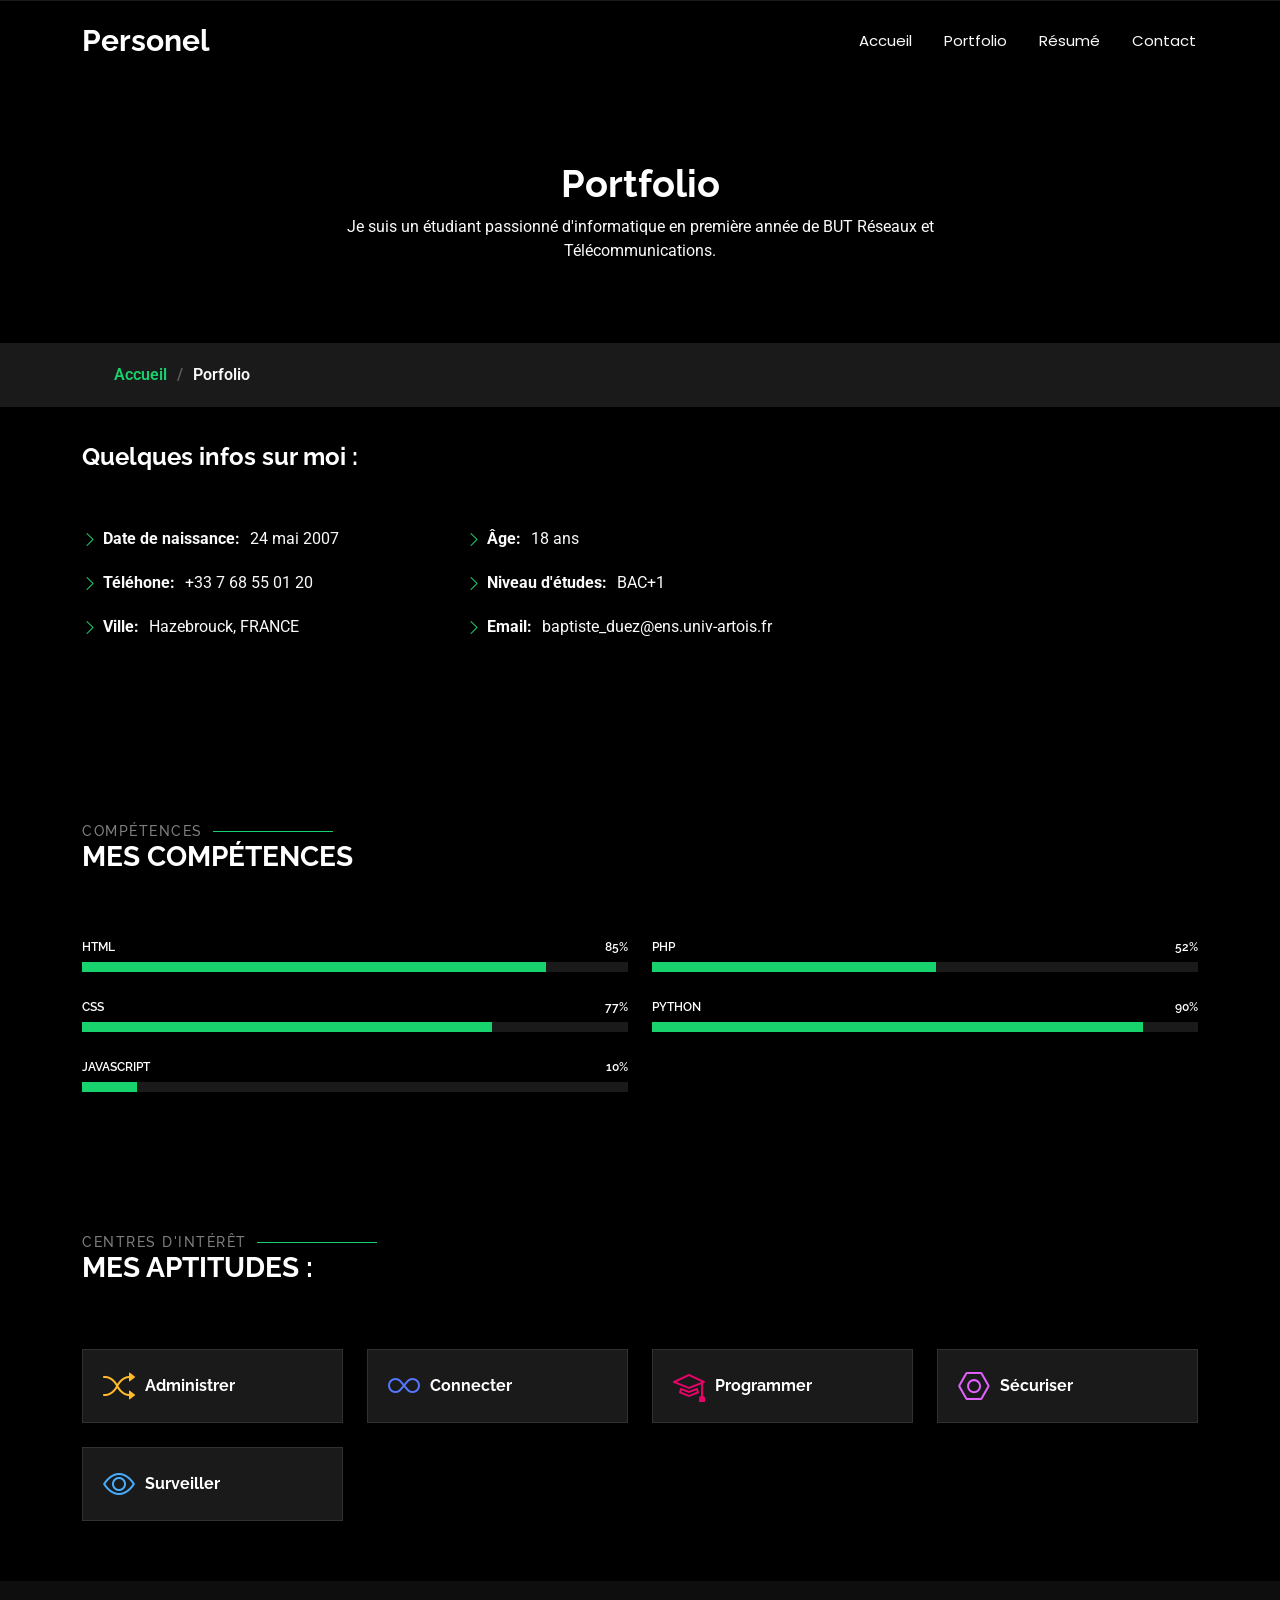
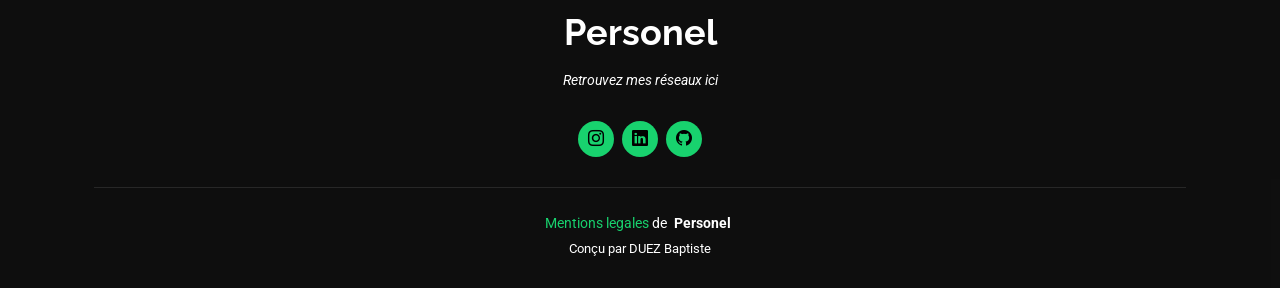
<file: Personal/portfolio1.html>
<!DOCTYPE html>
<html lang="fr">

<head>
  <meta charset="utf-8">
  <meta content="width=device-width, initial-scale=1.0" name="viewport">
  <title>Portfolio - Personal</title>
  <meta name="description" content="">
  <meta name="keywords" content="">

  <!-- Favicons -->
  <link href="assets/img/favicon.ico" rel="icon">
  <link href="assets/img/apple-touch-icon.png" rel="apple-touch-icon">

  <!-- Fonts -->
  <link href="https://fonts.googleapis.com" rel="preconnect">
  <link href="https://fonts.gstatic.com" rel="preconnect" crossorigin>
  <link href="https://fonts.googleapis.com/css2?family=Roboto:ital,wght@0,100;0,300;0,400;0,500;0,700;0,900;1,100;1,300;1,400;1,500;1,700;1,900&family=Poppins:ital,wght@0,100;0,200;0,300;0,400;0,500;0,600;0,700;0,800;0,900;1,100;1,200;1,300;1,400;1,500;1,600;1,700;1,800;1,900&family=Raleway:ital,wght@0,100;0,200;0,300;0,400;0,500;0,600;0,700;0,800;0,900;1,100;1,200;1,300;1,400;1,500;1,600;1,700;1,800;1,900&display=swap" rel="stylesheet">

  <!-- Vendor CSS Files -->
  <link href="assets/vendor/bootstrap/css/bootstrap.min.css" rel="stylesheet">
  <link href="assets/vendor/bootstrap-icons/bootstrap-icons.css" rel="stylesheet">
  <link href="assets/vendor/aos/aos.css" rel="stylesheet">
  <link href="assets/vendor/swiper/swiper-bundle.min.css" rel="stylesheet">
  <link href="assets/vendor/glightbox/css/glightbox.min.css" rel="stylesheet">

  <!-- Main CSS File -->
  <link href="assets/css/main.css" rel="stylesheet">

  <!-- =======================================================
  * Template Name: Personal
  * Template URL: https://bootstrapmade.com/personal-free-resume-bootstrap-template/
  * Updated: Mar 05 2025 with Bootstrap v5.3.3
  * Author: BootstrapMade.com
  * License: https://bootstrapmade.com/license/
  ======================================================== -->
</head>

<body class="about-page">

  <header id="header" class="header d-flex align-items-center fixed-top">
    <div class="container-fluid container-xl position-relative d-flex align-items-center justify-content-between">

      <a href="index.html" class="logo d-flex align-items-center">
        <!-- Uncomment the line below if you also wish to use an image logo -->
        <!-- <img src="assets/img/logo.webp" alt=""> -->
        <h1 class="sitename">Personel</h1>
      </a>

      <nav id="navmenu" class="navmenu">
        <ul>
          <li><a href="index.html">Accueil</a></li>
          <li><a href="portfolio1.html">Portfolio</a></li>
          <li><a href="resume.html">Résumé</a></li>
          <li><a href="contact.html">Contact</a></li>
        </ul>
        <i class="mobile-nav-toggle d-xl-none bi bi-list"></i>
      </nav>

    </div>
  </header>

  <main class="main">

    <!-- Page Title -->
    <div class="page-title" data-aos="fade">
      <div class="heading">
        <div class="container">
          <div class="row d-flex justify-content-center text-center">
            <div class="col-lg-8">
              <h1>Portfolio</h1>
              <p class="mb-0">Je suis un étudiant passionné d'informatique en première année de BUT Réseaux et Télécommunications.</p>
            </div>
          </div>
        </div>
      </div>
      <nav class="breadcrumbs">
        <div class="container">
          <ol>
            <li><a href="index.html">Accueil</a></li>
            <li class="current">Porfolio</li>
          </ol>
        </div>
      </nav>
    </div><!-- End Page Title -->

    <!-- About Section -->
    <section id="about" class="about section">

      <div class="container" data-aos="fade-up" data-aos-delay="100">

        <div class="row gy-4 justify-content-center">
          
          </div>
          <div class="col-lg-8 content">
            <h2>Quelques infos sur moi :</h2>
            <p class="fst-italic py-3">
              
            </p>
            <div class="row">
              <div class="col-lg-6">
                <ul>
                  <li><i class="bi bi-chevron-right"></i> <strong>Date de naissance:</strong> <span>24 mai 2007</span></li>
                  <li><i class="bi bi-chevron-right"></i> <strong>Téléhone:</strong> <span>+33 7 68 55 01 20</span></li>
                  <li><i class="bi bi-chevron-right"></i> <strong>Ville:</strong> <span>Hazebrouck, FRANCE</span></li>
                </ul>
              </div>
              <div class="col-lg-6">
                <ul>
                  <li><i class="bi bi-chevron-right"></i> <strong>Âge:</strong> <span>18 ans</span></li>
                  <li><i class="bi bi-chevron-right"></i> <strong>Niveau d'études:</strong> <span>BAC+1</span></li>
                  <li><i class="bi bi-chevron-right"></i> <strong>Email:</strong> <span>baptiste_duez@ens.univ-artois.fr</span></li>
                </ul>
              </div>
            </div>
            <p class="py-3">
              
            </p>
          </div>
        </div>

      </div>

    </section><!-- /About Section -->

    <!-- Stats Section -->
    

    <!-- Skills Section -->
    <section id="skills" class="skills section">

      <!-- Section Title -->
      <div class="container section-title" data-aos="fade-up">
        <h2>Compétences</h2>
        <div><span>Mes</span> <span class="description-title">Compétences</span></div>
      </div><!-- End Section Title -->

      <div class="container" data-aos="fade-up" data-aos-delay="100">

        <div class="row skills-content skills-animation">

          <div class="col-lg-6">

            <div class="progress">
              <span class="skill"><span>HTML</span> <i class="val">85%</i></span>
              <div class="progress-bar-wrap">
                <div class="progress-bar" role="progressbar" aria-valuenow="85" aria-valuemin="0" aria-valuemax="100"></div>
              </div>
            </div><!-- End Skills Item -->

            <div class="progress">
              <span class="skill"><span>CSS</span> <i class="val">77%</i></span>
              <div class="progress-bar-wrap">
                <div class="progress-bar" role="progressbar" aria-valuenow="75" aria-valuemin="0" aria-valuemax="100"></div>
              </div>
            </div><!-- End Skills Item -->

            <div class="progress">
              <span class="skill"><span>JavaScript</span> <i class="val">10%</i></span>
              <div class="progress-bar-wrap">
                <div class="progress-bar" role="progressbar" aria-valuenow="10" aria-valuemin="0" aria-valuemax="100"></div>
              </div>
            </div><!-- End Skills Item -->

          </div>

          <div class="col-lg-6">

            <div class="progress">
              <span class="skill"><span>PHP</span> <i class="val">52%</i></span>
              <div class="progress-bar-wrap">
                <div class="progress-bar" role="progressbar" aria-valuenow="52" aria-valuemin="0" aria-valuemax="100"></div>
              </div>
            </div><!-- End Skills Item -->

            

            <div class="progress">
              <span class="skill"><span>Python</span> <i class="val">90%</i></span>
              <div class="progress-bar-wrap">
                <div class="progress-bar" role="progressbar" aria-valuenow="90" aria-valuemin="0" aria-valuemax="100"></div>
              </div>
            </div><!-- End Skills Item -->

          </div>

        </div>

      </div>

    </section><!-- /Skills Section -->

    <!-- Interests Section -->
    <section id="interests" class="interests section">

      <!-- Section Title -->
      <div class="container section-title" data-aos="fade-up">
        <h2>Centres d'intérêt</h2>
        <div><span>Mes</span> <span class="description-title"> aptitudes :</span></div>
      </div><!-- End Section Title -->

      <div class="container">

        <div class="row gy-4">

          <div class="col-lg-3 col-md-4" data-aos="fade-up" data-aos-delay="100">
            <div class="features-item">
              <i class="bi bi-shuffle" style="color: #ffbb2c;"></i>
              <h3><a href="" class="stretched-link">Administrer</a></h3>
            </div>
          </div><!-- End Feature Item -->

          <div class="col-lg-3 col-md-4" data-aos="fade-up" data-aos-delay="200">
            <div class="features-item">
              <i class="bi bi-infinity" style="color: #5578ff;"></i>
              <h3><a href="" class="stretched-link">Connecter</a></h3>
            </div>
          </div><!-- End Feature Item -->

          <div class="col-lg-3 col-md-4" data-aos="fade-up" data-aos-delay="300">
            <div class="features-item">
              <i class="bi bi-mortarboard" style="color: #e80368;"></i>
              <h3><a href="" class="stretched-link">Programmer</a></h3>
            </div>
          </div><!-- End Feature Item -->

          <div class="col-lg-3 col-md-4" data-aos="fade-up" data-aos-delay="400">
            <div class="features-item">
              <i class="bi bi-nut" style="color: #e361ff;"></i>
              <h3><a href="" class="stretched-link">Sécuriser</a></h3>
            </div>
          </div><!-- End Feature Item -->

          <div class="col-lg-3 col-md-4" data-aos="fade-up" data-aos-delay="500">
            <div class="features-item">
              <i class="bi bi-eye" style="color: #47aeff;"></i>
              <h3><a href="" class="stretched-link">Surveiller</a></h3>
            </div>
          </div><!-- End Feature Item -->

          
          </div><!-- End Feature Item -->

          
        </div>

      </div>

    </section><!-- /Interests Section -->

    

  </main>

  <footer id="footer" class="footer dark-background">
    <div class="container">
      <h3 class="sitename">Personel</h3>
      <p>Retrouvez mes réseaux ici</p>
      <div class="social-links d-flex justify-content-center">

        <a href="https://www.instagram.com/bapt3340/?igsh=cGdwMTJibDRyNnVz&utm_source=qr"><i class="bi bi-instagram"></i></a>

        <a href="https://www.linkedin.com/in/baptiste-duez-33872a397/?skipRedirect=true"><i class="bi bi-linkedin"></i></a>

        <a href="https://github.com/baptiste-duez"><i class="bi bi-github"></i></a>

      </div>
      <div class="container">
        <div class="copyright">
          <span><a href="mention_legals.html">Mentions legales</a></span> de <strong class="px-1 sitename">Personel</strong>
        </div>
        <div class="credits">
          Conçu par DUEZ Baptiste 
        </div>
      </div>
    </div>
  </footer>

  <!-- Scroll Top -->
  <a href="#" id="scroll-top" class="scroll-top d-flex align-items-center justify-content-center"><i class="bi bi-arrow-up-short"></i></a>

  <!-- Preloader -->
  <div id="preloader"></div>

  <!-- Vendor JS Files -->
  <script src="assets/vendor/bootstrap/js/bootstrap.bundle.min.js"></script>
  <script src="assets/vendor/php-email-form/validate.js"></script>
  <script src="assets/vendor/aos/aos.js"></script>
  <script src="assets/vendor/typed.js/typed.umd.js"></script>
  <script src="assets/vendor/purecounter/purecounter_vanilla.js"></script>
  <script src="assets/vendor/waypoints/noframework.waypoints.js"></script>
  <script src="assets/vendor/swiper/swiper-bundle.min.js"></script>
  <script src="assets/vendor/glightbox/js/glightbox.min.js"></script>
  <script src="assets/vendor/imagesloaded/imagesloaded.pkgd.min.js"></script>
  <script src="assets/vendor/isotope-layout/isotope.pkgd.min.js"></script>

  <!-- Main JS File -->
  <script src="assets/js/main.js"></script>

</body>

</html>
</file>
<file: assets/css/main.css>
/**
* Template Name: Personal
* Template URL: https://bootstrapmade.com/personal-free-resume-bootstrap-template/
* Updated: Mar 05 2025 with Bootstrap v5.3.3
* Author: BootstrapMade.com
* License: https://bootstrapmade.com/license/
*/

/*--------------------------------------------------------------
# Font & Color Variables
# Help: https://bootstrapmade.com/color-system/
--------------------------------------------------------------*/
/* Fonts */
:root {
  --default-font: "Roboto",  system-ui, -apple-system, "Segoe UI", Roboto, "Helvetica Neue", Arial, "Noto Sans", "Liberation Sans", sans-serif, "Apple Color Emoji", "Segoe UI Emoji", "Segoe UI Symbol", "Noto Color Emoji";
  --heading-font: "Raleway",  sans-serif;
  --nav-font: "Poppins",  sans-serif;
}

/* Global Colors - The following color variables are used throughout the website. Updating them here will change the color scheme of the entire website */
:root { 
  --background-color: #000000; /* Background color for the entire website, including individual sections */
  --default-color: #fafafa; /* Default color used for the majority of the text content across the entire website */
  --heading-color: #ffffff; /* Color for headings, subheadings and title throughout the website */
  --accent-color: #18d26e; /* Accent color that represents your brand on the website. It's used for buttons, links, and other elements that need to stand out */
  --surface-color: #1a1a1a; /* The surface color is used as a background of boxed elements within sections, such as cards, icon boxes, or other elements that require a visual separation from the global background. */
  --contrast-color: #000000; /* Contrast color for text, ensuring readability against backgrounds of accent, heading, or default colors. */
}

/* Nav Menu Colors - The following color variables are used specifically for the navigation menu. They are separate from the global colors to allow for more customization options */
:root {
  --nav-color: #fafafa;  /* The default color of the main navmenu links */
  --nav-hover-color: #18d26e; /* Applied to main navmenu links when they are hovered over or active */
  --nav-mobile-background-color: #1a1a1a; /* Used as the background color for mobile navigation menu */
  --nav-dropdown-background-color: #1a1a1a; /* Used as the background color for dropdown items that appear when hovering over primary navigation items */
  --nav-dropdown-color: #fafafa; /* Used for navigation links of the dropdown items in the navigation menu. */
  --nav-dropdown-hover-color: #18d26e; /* Similar to --nav-hover-color, this color is applied to dropdown navigation links when they are hovered over. */
}

/* Color Presets - These classes override global colors when applied to any section or element, providing reuse of the sam color scheme. */

.light-background {
  --background-color: #1a1a1a;
  --surface-color: #343434;
}

.dark-background {
  --background-color: rgba(15, 15, 15, 0.975);
  --default-color: #ffffff;
  --heading-color: #ffffff;
  --surface-color: #292929f9;
  --contrast-color: #000000;
}

/* Smooth scroll */
:root {
  scroll-behavior: smooth;
}

/*--------------------------------------------------------------
# General Styling & Shared Classes
--------------------------------------------------------------*/
body {
  color: var(--default-color);
  background-color: var(--background-color);
  font-family: var(--default-font);
}

a {
  color: var(--accent-color);
  text-decoration: none;
  transition: 0.3s;
}

a:hover {
  color: color-mix(in srgb, var(--accent-color), transparent 25%);
  text-decoration: none;
}

h1,
h2,
h3,
h4,
h5,
h6 {
  color: var(--heading-color);
  font-family: var(--heading-font);
}

/* PHP Email Form Messages
------------------------------*/
.php-email-form .error-message {
  display: none;
  background: #df1529;
  color: #ffffff;
  text-align: left;
  padding: 15px;
  margin-bottom: 24px;
  font-weight: 600;
}

.php-email-form .sent-message {
  display: none;
  color: #ffffff;
  background: #059652;
  text-align: center;
  padding: 15px;
  margin-bottom: 24px;
  font-weight: 600;
}

.php-email-form .loading {
  display: none;
  background: var(--surface-color);
  text-align: center;
  padding: 15px;
  margin-bottom: 24px;
}

.php-email-form .loading:before {
  content: "";
  display: inline-block;
  border-radius: 50%;
  width: 24px;
  height: 24px;
  margin: 0 10px -6px 0;
  border: 3px solid var(--accent-color);
  border-top-color: var(--surface-color);
  animation: php-email-form-loading 1s linear infinite;
}

@keyframes php-email-form-loading {
  0% {
    transform: rotate(0deg);
  }

  100% {
    transform: rotate(360deg);
  }
}

/*--------------------------------------------------------------
# Global Header
--------------------------------------------------------------*/
.header {
  --background-color: rgba(0, 0, 0, 0);
  color: var(--default-color);
  background-color: var(--background-color);
  padding: 15px 0;
  transition: all 0.5s;
  z-index: 997;
}

.header .logo {
  line-height: 1;
}

.header .logo img {
  max-height: 32px;
  margin-right: 8px;
}

.header .logo h1 {
  font-size: 30px;
  margin: 0;
  font-weight: 700;
  color: var(--heading-color);
}

.scrolled .header {
  box-shadow: 0px 0 18px rgba(0, 0, 0, 0.1);
}

/* Global Header on Scroll
------------------------------*/
.scrolled .header {
  --background-color: rgba(0, 0, 0, 0.8);
}

/*--------------------------------------------------------------
# Navigation Menu
--------------------------------------------------------------*/
/* Desktop Navigation */
@media (min-width: 1200px) {
  .navmenu {
    padding: 0;
  }

  .navmenu ul {
    margin: 0;
    padding: 0;
    display: flex;
    list-style: none;
    align-items: center;
  }

  .navmenu li {
    position: relative;
  }

  .navmenu>ul>li {
    white-space: nowrap;
    padding: 15px 14px;
  }

  .navmenu>ul>li:last-child {
    padding-right: 0;
  }

  .navmenu a,
  .navmenu a:focus {
    color: var(--nav-color);
    font-size: 15px;
    padding: 0 2px;
    font-family: var(--nav-font);
    font-weight: 400;
    display: flex;
    align-items: center;
    justify-content: space-between;
    white-space: nowrap;
    transition: 0.3s;
    position: relative;
  }

  .navmenu a i,
  .navmenu a:focus i {
    font-size: 12px;
    line-height: 0;
    margin-left: 5px;
    transition: 0.3s;
  }

  .navmenu>ul>li>a:before {
    content: "";
    position: absolute;
    height: 2px;
    bottom: -6px;
    left: 0;
    background-color: var(--nav-hover-color);
    visibility: hidden;
    width: 0px;
    transition: all 0.3s ease-in-out 0s;
  }

  .navmenu a:hover:before,
  .navmenu li:hover>a:before,
  .navmenu .active:before {
    visibility: visible;
    width: 25px;
  }

  .navmenu li:hover>a,
  .navmenu .active,
  .navmenu .active:focus {
    color: var(--nav-hover-color);
  }

  .navmenu .dropdown ul {
    margin: 0;
    padding: 10px 0;
    background: var(--nav-dropdown-background-color);
    display: block;
    position: absolute;
    visibility: hidden;
    left: 14px;
    top: 130%;
    opacity: 0;
    transition: 0.3s;
    border-radius: 4px;
    z-index: 99;
    box-shadow: 0px 0px 30px rgba(0, 0, 0, 0.1);
  }

  .navmenu .dropdown ul li {
    min-width: 200px;
  }

  .navmenu .dropdown ul a {
    padding: 10px 20px;
    font-size: 15px;
    text-transform: none;
    color: var(--nav-dropdown-color);
  }

  .navmenu .dropdown ul a i {
    font-size: 12px;
  }

  .navmenu .dropdown ul a:hover,
  .navmenu .dropdown ul .active:hover,
  .navmenu .dropdown ul li:hover>a {
    color: var(--nav-dropdown-hover-color);
  }

  .navmenu .dropdown:hover>ul {
    opacity: 1;
    top: 100%;
    visibility: visible;
  }

  .navmenu .dropdown .dropdown ul {
    top: 0;
    left: -90%;
    visibility: hidden;
  }

  .navmenu .dropdown .dropdown:hover>ul {
    opacity: 1;
    top: 0;
    left: -100%;
    visibility: visible;
  }
}

/* Mobile Navigation */
@media (max-width: 1199px) {
  .mobile-nav-toggle {
    color: var(--nav-color);
    font-size: 28px;
    line-height: 0;
    margin-right: 10px;
    cursor: pointer;
    transition: color 0.3s;
  }

  .navmenu {
    padding: 0;
    z-index: 9997;
  }

  .navmenu ul {
    display: none;
    list-style: none;
    position: absolute;
    inset: 60px 20px 20px 20px;
    padding: 10px 0;
    margin: 0;
    border-radius: 6px;
    background-color: var(--nav-mobile-background-color);
    border: 1px solid color-mix(in srgb, var(--default-color), transparent 90%);
    box-shadow: none;
    overflow-y: auto;
    transition: 0.3s;
    z-index: 9998;
  }

  .navmenu a,
  .navmenu a:focus {
    color: var(--nav-dropdown-color);
    padding: 10px 20px;
    font-family: var(--nav-font);
    font-size: 17px;
    font-weight: 500;
    display: flex;
    align-items: center;
    justify-content: space-between;
    white-space: nowrap;
    transition: 0.3s;
  }

  .navmenu a i,
  .navmenu a:focus i {
    font-size: 12px;
    line-height: 0;
    margin-left: 5px;
    width: 30px;
    height: 30px;
    display: flex;
    align-items: center;
    justify-content: center;
    border-radius: 50%;
    transition: 0.3s;
    background-color: color-mix(in srgb, var(--accent-color), transparent 90%);
  }

  .navmenu a i:hover,
  .navmenu a:focus i:hover {
    background-color: var(--accent-color);
    color: var(--contrast-color);
  }

  .navmenu a:hover,
  .navmenu .active,
  .navmenu .active:focus {
    color: var(--nav-dropdown-hover-color);
  }

  .navmenu .active i,
  .navmenu .active:focus i {
    background-color: var(--accent-color);
    color: var(--contrast-color);
    transform: rotate(180deg);
  }

  .navmenu .dropdown ul {
    position: static;
    display: none;
    z-index: 99;
    padding: 10px 0;
    margin: 10px 20px;
    background-color: var(--nav-dropdown-background-color);
    transition: all 0.5s ease-in-out;
  }

  .navmenu .dropdown ul ul {
    background-color: rgba(33, 37, 41, 0.1);
  }

  .navmenu .dropdown>.dropdown-active {
    display: block;
    background-color: rgba(33, 37, 41, 0.03);
  }

  .mobile-nav-active {
    overflow: hidden;
  }

  .mobile-nav-active .mobile-nav-toggle {
    color: #fff;
    position: absolute;
    font-size: 32px;
    top: 15px;
    right: 15px;
    margin-right: 0;
    z-index: 9999;
  }

  .mobile-nav-active .navmenu {
    position: fixed;
    overflow: hidden;
    inset: 0;
    background: rgba(33, 37, 41, 0.8);
    transition: 0.3s;
  }

  .mobile-nav-active .navmenu>ul {
    display: block;
  }
}

/*--------------------------------------------------------------
# Global Footer
--------------------------------------------------------------*/
.footer {
  color: var(--default-color);
  background-color: var(--background-color);
  font-size: 14px;
  text-align: center;
  padding: 30px 0;
  position: relative;
}

.footer h3 {
  font-size: 36px;
  font-weight: 700;
  position: relative;
  padding: 0;
  margin: 0 0 15px 0;
}

.footer p {
  font-size: 15;
  font-style: italic;
  padding: 0;
  margin: 0 0 30px 0;
}

.footer .social-links {
  margin: 0 0 30px 0;
}

.footer .social-links a {
  font-size: 16px;
  display: flex;
  align-items: center;
  justify-content: center;
  background: var(--accent-color);
  color: var(--contrast-color);
  line-height: 1;
  margin: 0 4px;
  border-radius: 50%;
  text-align: center;
  width: 36px;
  height: 36px;
  transition: 0.3s;
}

.footer .social-links a:hover {
  background: color-mix(in srgb, var(--accent-color), transparent 20%);
  text-decoration: none;
}

.footer .copyright {
  padding-top: 25px;
  border-top: 1px solid color-mix(in srgb, var(--default-color), transparent 90%);
}

.footer .credits {
  font-size: 13px;
  padding-top: 5px;
}

/*--------------------------------------------------------------
# Preloader
--------------------------------------------------------------*/
#preloader {
  position: fixed;
  inset: 0;
  z-index: 999999;
  overflow: hidden;
  background: var(--background-color);
  transition: all 0.6s ease-out;
}

#preloader:before {
  content: "";
  position: fixed;
  top: calc(50% - 30px);
  left: calc(50% - 30px);
  border: 6px solid #ffffff;
  border-color: var(--accent-color) transparent var(--accent-color) transparent;
  border-radius: 50%;
  width: 60px;
  height: 60px;
  animation: animate-preloader 1.5s linear infinite;
}

@keyframes animate-preloader {
  0% {
    transform: rotate(0deg);
  }

  100% {
    transform: rotate(360deg);
  }
}

/*--------------------------------------------------------------
# Scroll Top Button
--------------------------------------------------------------*/
.scroll-top {
  position: fixed;
  visibility: hidden;
  opacity: 0;
  right: 15px;
  bottom: -15px;
  z-index: 99999;
  background-color: var(--accent-color);
  width: 44px;
  height: 44px;
  border-radius: 50px;
  transition: all 0.4s;
}

.scroll-top i {
  font-size: 24px;
  color: var(--contrast-color);
  line-height: 0;
}

.scroll-top:hover {
  background-color: color-mix(in srgb, var(--accent-color), transparent 20%);
  color: var(--contrast-color);
}

.scroll-top.active {
  visibility: visible;
  opacity: 1;
  bottom: 15px;
}

/*--------------------------------------------------------------
# Disable aos animation delay on mobile devices
--------------------------------------------------------------*/
@media screen and (max-width: 768px) {
  [data-aos-delay] {
    transition-delay: 0 !important;
  }
}

/*--------------------------------------------------------------
# Global Page Titles & Breadcrumbs
--------------------------------------------------------------*/
.page-title {
  color: var(--default-color);
  background-color: var(--background-color);
  position: relative;
}

.page-title .heading {
  padding: 160px 0 80px 0;
  border-top: 1px solid color-mix(in srgb, var(--default-color), transparent 90%);
}

.page-title .heading h1 {
  font-size: 38px;
  font-weight: 700;
}

.page-title nav {
  background-color: color-mix(in srgb, var(--default-color), transparent 90%);
  padding: 20px 0;
}

.page-title nav ol {
  display: flex;
  flex-wrap: wrap;
  list-style: none;
  margin: 0;
  font-size: 16px;
  font-weight: 600;
}

.page-title nav ol li+li {
  padding-left: 10px;
}

.page-title nav ol li+li::before {
  content: "/";
  display: inline-block;
  padding-right: 10px;
  color: color-mix(in srgb, var(--default-color), transparent 70%);
}

/*--------------------------------------------------------------
# Global Sections
--------------------------------------------------------------*/
section,
.section {
  color: var(--default-color);
  background-color: var(--background-color);
  padding: 60px 0;
  scroll-margin-top: 100px;
  overflow: clip;
}

@media (max-width: 1199px) {

  section,
  .section {
    scroll-margin-top: 66px;
  }
}

/*--------------------------------------------------------------
# Global Section Titles
--------------------------------------------------------------*/
.section-title {
  padding-bottom: 60px;
  position: relative;
}

.section-title h2 {
  font-size: 14px;
  font-weight: 500;
  padding: 0;
  line-height: 1px;
  margin: 0;
  letter-spacing: 1.5px;
  text-transform: uppercase;
  color: color-mix(in srgb, var(--default-color), transparent 50%);
  position: relative;
}

.section-title h2::after {
  content: "";
  width: 120px;
  height: 1px;
  display: inline-block;
  background: var(--accent-color);
  margin: 4px 10px;
}

.section-title div {
  color: var(--heading-color);
  margin: 0;
  margin: 0;
  font-size: 28px;
  font-weight: 700;
  text-transform: uppercase;
  font-family: var(--heading-font);
}

/*--------------------------------------------------------------
# Hero Section
--------------------------------------------------------------*/
.hero {
  width: 100%;
  min-height: 100vh;
  position: relative;
  padding: 80px 0;
  display: flex;
  align-items: center;
  justify-content: center;
}

.hero img {
  position: absolute;
  inset: 0;
  display: block;
  width: 100%;
  height: 100%;
  object-fit: cover;
  z-index: 1;
}

.hero .container {
  position: relative;
  z-index: 3;
}

.hero h2 {
  margin: 0;
  font-size: 64px;
  font-weight: 700;
}

.hero p {
  margin: 5px 0 0 0;
  font-size: 26px;
}

.hero p span {
  letter-spacing: 1px;
  border-bottom: 2px solid var(--accent-color);
}

.hero .social-links {
  margin-top: 25px;
}

.hero .social-links a {
  background-color: color-mix(in srgb, var(--default-color), transparent 90%);
  color: var(--default-color);
  font-size: 14px;
  width: 40px;
  height: 40px;
  border-radius: 50px;
  display: inline-flex;
  align-items: center;
  justify-content: center;
  margin-right: 20px;
  transition: 0.3s;
}

.hero .social-links a:hover {
  background-color: var(--accent-color);
}

@media (max-width: 768px) {
  .hero h2 {
    font-size: 32px;
  }

  .hero p {
    font-size: 20px;
  }
}

/*--------------------------------------------------------------
# About Section
--------------------------------------------------------------*/
.about .content h2 {
  font-weight: 700;
  font-size: 24px;
}

.about .content ul {
  list-style: none;
  padding: 0;
}

.about .content ul li {
  margin-bottom: 20px;
  display: flex;
  align-items: center;
}

.about .content ul strong {
  margin-right: 10px;
}

.about .content ul i {
  font-size: 16px;
  margin-right: 5px;
  color: var(--accent-color);
  line-height: 0;
}

/*--------------------------------------------------------------
# Stats Section
--------------------------------------------------------------*/
.stats i {
  background-color: var(--surface-color);
  color: var(--accent-color);
  box-shadow: 0px 2px 25px rgba(0, 0, 0, 0.1);
  width: 54px;
  height: 54px;
  font-size: 24px;
  border-radius: 50px;
  border: 2px solid var(--background-color);
  display: inline-flex;
  align-items: center;
  justify-content: center;
  position: relative;
  z-index: 1;
}

.stats .stats-item {
  background-color: var(--surface-color);
  margin-top: -27px;
  padding: 30px 30px 25px 30px;
  width: 100%;
  position: relative;
  text-align: center;
  box-shadow: 0px 2px 35px rgba(0, 0, 0, 0.1);
  border-radius: 4px;
  z-index: 0;
}

.stats .stats-item span {
  font-size: 36px;
  display: block;
  font-weight: 700;
  color: color-mix(in srgb, var(--default-color), transparent 20%);
}

.stats .stats-item p {
  padding: 0;
  margin: 0;
  font-family: var(--heading-font);
  font-size: 16px;
}

/*--------------------------------------------------------------
# Skills Section
--------------------------------------------------------------*/
.skills .progress {
  height: 60px;
  display: block;
  background: none;
  border-radius: 0;
}

.skills .progress .skill {
  color: var(--heading-color);
  padding: 0;
  margin: 0 0 6px 0;
  text-transform: uppercase;
  display: block;
  font-weight: 600;
  font-family: var(--heading-font);
}

.skills .progress .skill .val {
  float: right;
  font-style: normal;
}

.skills .progress-bar-wrap {
  background: color-mix(in srgb, var(--default-color), transparent 90%);
  height: 10px;
}

.skills .progress-bar {
  width: 1px;
  height: 10px;
  transition: 0.9s;
  background-color: var(--accent-color);
}

/*--------------------------------------------------------------
# Interests Section
--------------------------------------------------------------*/
.interests .features-item {
  background-color: var(--surface-color);
  display: flex;
  align-items: center;
  padding: 20px;
  transition: 0.3s;
  border: 1px solid color-mix(in srgb, var(--default-color), transparent 90%);
  position: relative;
}

.interests .features-item i {
  font-size: 32px;
  padding-right: 10px;
  line-height: 0;
}

.interests .features-item h3 {
  font-weight: 700;
  margin: 0;
  padding: 0;
  line-height: 1;
  font-size: 16px;
}

.interests .features-item h3 a {
  color: var(--heading-color);
  transition: 0.3s;
}

.interests .features-item:hover {
  border-color: var(--accent-color);
}

.interests .features-item:hover h3 a {
  color: var(--accent-color);
}

/*--------------------------------------------------------------
# Testimonials Section
--------------------------------------------------------------*/
.testimonials .testimonials-carousel,
.testimonials .testimonials-slider {
  overflow: hidden;
}

.testimonials .testimonial-item {
  box-sizing: content-box;
  min-height: 320px;
}

.testimonials .testimonial-item .testimonial-img {
  width: 90px;
  border-radius: 50%;
  margin: -40px 0 0 40px;
  position: relative;
  z-index: 2;
  border: 6px solid var(--background-color);
}

.testimonials .testimonial-item h3 {
  font-size: 18px;
  font-weight: bold;
  margin: 10px 0 5px 45px;
}

.testimonials .testimonial-item h4 {
  font-size: 14px;
  color: color-mix(in srgb, var(--default-color), transparent 20%);
  margin: 0 0 0 45px;
}

.testimonials .testimonial-item .quote-icon-left,
.testimonials .testimonial-item .quote-icon-right {
  color: color-mix(in srgb, var(--accent-color), transparent 50%);
  font-size: 26px;
  line-height: 0;
}

.testimonials .testimonial-item .quote-icon-left {
  display: inline-block;
  left: -5px;
  position: relative;
}

.testimonials .testimonial-item .quote-icon-right {
  display: inline-block;
  right: -5px;
  position: relative;
  top: 10px;
  transform: scale(-1, -1);
}

.testimonials .testimonial-item p {
  font-style: italic;
  margin: 0 15px 0 15px;
  padding: 20px 20px 60px 20px;
  background: var(--surface-color);
  border-radius: 6px;
  position: relative;
  z-index: 1;
}

.testimonials .swiper-wrapper {
  height: auto;
}

.testimonials .swiper-pagination {
  margin-top: 20px;
  position: relative;
}

.testimonials .swiper-pagination .swiper-pagination-bullet {
  width: 12px;
  height: 12px;
  background-color: var(--background-color);
  opacity: 1;
  border: 1px solid var(--accent-color);
}

.testimonials .swiper-pagination .swiper-pagination-bullet-active {
  background-color: var(--accent-color);
}

/*--------------------------------------------------------------
# Resume Section
--------------------------------------------------------------*/
.resume .resume-title {
  color: var(--heading-color);
  font-size: 26px;
  font-weight: 700;
  margin-top: 20px;
  margin-bottom: 20px;
}

.resume .resume-item {
  padding: 0 0 20px 20px;
  margin-top: -2px;
  border-left: 2px solid var(--accent-color);
  position: relative;
}

.resume .resume-item h4 {
  line-height: 18px;
  font-size: 18px;
  font-weight: 600;
  text-transform: uppercase;
  color: color-mix(in srgb, var(--default-color), transparent 20%);
  margin-bottom: 10px;
}

.resume .resume-item h5 {
  font-size: 16px;
  padding: 5px 15px;
  display: inline-block;
  font-weight: 600;
  margin-bottom: 10px;
}

.resume .resume-item ul {
  padding-left: 20px;
}

.resume .resume-item ul li {
  padding-bottom: 10px;
}

.resume .resume-item:last-child {
  padding-bottom: 0;
}

.resume .resume-item::before {
  content: "";
  position: absolute;
  width: 16px;
  height: 16px;
  border-radius: 50px;
  left: -9px;
  top: 0;
  background: var(--background-color);
  border: 2px solid var(--accent-color);
}

/*--------------------------------------------------------------
# Services Section
--------------------------------------------------------------*/
.services .service-item {
  background-color: var(--surface-color);
  text-align: center;
  padding: 80px 20px;
  transition: all ease-in-out 0.3s;
  height: 100%;
}

.services .service-item .icon {
  margin: 0 auto;
  width: 64px;
  height: 64px;
  background: var(--accent-color);
  border-radius: 4px;
  display: flex;
  align-items: center;
  justify-content: center;
  margin-bottom: 20px;
  transition: 0.3s;
  transform-style: preserve-3d;
}

.services .service-item .icon i {
  color: var(--contrast-color);
  font-size: 28px;
  transition: ease-in-out 0.3s;
}

.services .service-item .icon::before {
  position: absolute;
  content: "";
  left: -8px;
  top: -8px;
  height: 100%;
  width: 100%;
  background: color-mix(in srgb, var(--accent-color), transparent 80%);
  border-radius: 5px;
  transition: all 0.3s ease-out 0s;
  transform: translateZ(-1px);
}

.services .service-item h3 {
  font-weight: 700;
  margin: 10px 0 15px 0;
  font-size: 22px;
}

.services .service-item p {
  line-height: 24px;
  font-size: 14px;
  margin-bottom: 0;
}

.services .service-item:hover {
  background: var(--accent-color);
  border-color: var(--accent-color);
}

.services .service-item:hover .icon {
  background: var(--surface-color);
}

.services .service-item:hover .icon i {
  color: var(--accent-color);
}

.services .service-item:hover .icon::before {
  background: color-mix(in srgb, var(--background-color), transparent 70%);
}

.services .service-item:hover h3,
.services .service-item:hover p {
  color: var(--contrast-color);
}

/*--------------------------------------------------------------
# Service Details Section
--------------------------------------------------------------*/
.service-details .services-list {
  background-color: var(--surface-color);
  padding: 10px 30px;
  border: 1px solid color-mix(in srgb, var(--default-color), transparent 90%);
  margin-bottom: 20px;
}

.service-details .services-list a {
  display: block;
  line-height: 1;
  padding: 8px 0 8px 15px;
  border-left: 3px solid color-mix(in srgb, var(--default-color), transparent 70%);
  margin: 20px 0;
  color: color-mix(in srgb, var(--default-color), transparent 20%);
  transition: 0.3s;
}

.service-details .services-list a.active {
  color: var(--heading-color);
  font-weight: 700;
  border-color: var(--accent-color);
}

.service-details .services-list a:hover {
  border-color: var(--accent-color);
}

.service-details .services-img {
  margin-bottom: 20px;
}

.service-details h3 {
  font-size: 26px;
  font-weight: 700;
}

.service-details h4 {
  font-size: 20px;
  font-weight: 700;
}

.service-details p {
  font-size: 15px;
}

.service-details ul {
  list-style: none;
  padding: 0;
  font-size: 15px;
}

.service-details ul li {
  padding: 5px 0;
  display: flex;
  align-items: center;
}

.service-details ul i {
  font-size: 20px;
  margin-right: 8px;
  color: var(--accent-color);
}

/*--------------------------------------------------------------
# Portfolio Section
--------------------------------------------------------------*/
.portfolio .portfolio-filters {
  padding: 0;
  margin: 0 auto 20px auto;
  list-style: none;
  text-align: center;
}

.portfolio .portfolio-filters li {
  cursor: pointer;
  display: inline-block;
  padding: 0;
  font-size: 18px;
  font-weight: 500;
  margin: 0 10px;
  line-height: 1;
  margin-bottom: 5px;
  transition: all 0.3s ease-in-out;
}

.portfolio .portfolio-filters li:hover,
.portfolio .portfolio-filters li.filter-active {
  color: var(--accent-color);
}

.portfolio .portfolio-filters li:first-child {
  margin-left: 0;
}

.portfolio .portfolio-filters li:last-child {
  margin-right: 0;
}

@media (max-width: 575px) {
  .portfolio .portfolio-filters li {
    font-size: 14px;
    margin: 0 5px;
  }
}

.portfolio .portfolio-content {
  position: relative;
  overflow: hidden;
}

.portfolio .portfolio-content img {
  transition: 0.3s;
}

.portfolio .portfolio-content .portfolio-info {
  opacity: 0;
  position: absolute;
  inset: 0;
  z-index: 3;
  transition: all ease-in-out 0.3s;
  background: rgba(0, 0, 0, 0.6);
  padding: 15px;
}

.portfolio .portfolio-content .portfolio-info h4 {
  font-size: 14px;
  padding: 5px 10px;
  font-weight: 400;
  color: #ffffff;
  display: inline-block;
  background-color: var(--accent-color);
}

.portfolio .portfolio-content .portfolio-info p {
  position: absolute;
  bottom: 10px;
  text-align: center;
  display: inline-block;
  left: 0;
  right: 0;
  font-size: 16px;
  font-weight: 600;
  color: rgba(255, 255, 255, 0.8);
}

.portfolio .portfolio-content .portfolio-info .preview-link,
.portfolio .portfolio-content .portfolio-info .details-link {
  position: absolute;
  left: calc(50% - 40px);
  font-size: 26px;
  top: calc(50% - 14px);
  color: #fff;
  transition: 0.3s;
  line-height: 1.2;
}

.portfolio .portfolio-content .portfolio-info .preview-link:hover,
.portfolio .portfolio-content .portfolio-info .details-link:hover {
  color: var(--accent-color);
}

.portfolio .portfolio-content .portfolio-info .details-link {
  left: 50%;
  font-size: 34px;
  line-height: 0;
}

.portfolio .portfolio-content:hover .portfolio-info {
  opacity: 1;
}

.portfolio .portfolio-content:hover img {
  transform: scale(1.1);
}

/*--------------------------------------------------------------
# Portfolio Details Section
--------------------------------------------------------------*/
.portfolio-details .portfolio-details-slider img {
  width: 100%;
}

.portfolio-details .portfolio-details-slider .swiper-pagination {
  margin-top: 20px;
  position: relative;
}

.portfolio-details .portfolio-details-slider .swiper-pagination .swiper-pagination-bullet {
  width: 12px;
  height: 12px;
  background-color: color-mix(in srgb, var(--default-color), transparent 85%);
  opacity: 1;
}

.portfolio-details .portfolio-details-slider .swiper-pagination .swiper-pagination-bullet-active {
  background-color: var(--accent-color);
}

.portfolio-details .portfolio-info {
  background-color: var(--surface-color);
  padding: 30px;
  box-shadow: 0px 0 30px rgba(0, 0, 0, 0.1);
}

.portfolio-details .portfolio-info h3 {
  font-size: 22px;
  font-weight: 700;
  margin-bottom: 20px;
  padding-bottom: 20px;
  border-bottom: 1px solid color-mix(in srgb, var(--default-color), transparent 85%);
}

.portfolio-details .portfolio-info ul {
  list-style: none;
  padding: 0;
  font-size: 15px;
}

.portfolio-details .portfolio-info ul li+li {
  margin-top: 10px;
}

.portfolio-details .portfolio-description {
  padding-top: 30px;
}

.portfolio-details .portfolio-description h2 {
  font-size: 26px;
  font-weight: 700;
  margin-bottom: 20px;
}

.portfolio-details .portfolio-description p {
  padding: 0;
  color: color-mix(in srgb, var(--default-color), transparent 30%);
}

/*--------------------------------------------------------------
# Starter Section Section
--------------------------------------------------------------*/
.starter-section {
  /* Add your styles here */
}

/*--------------------------------------------------------------
# Contact Section
--------------------------------------------------------------*/
.contact .info-item {
  box-shadow: 0px 0px 20px rgba(0, 0, 0, 0.1);
  padding: 20px 30px;
}

.contact .info-item .icon {
  color: var(--contrast-color);
  background-color: var(--accent-color);
  width: 56px;
  height: 56px;
  font-size: 24px;
  display: flex;
  justify-content: center;
  align-items: center;
  transition: all 0.3s ease-in-out;
  border-radius: 50%;
  margin-right: 15px;
}

.contact .info-item h3 {
  font-size: 18px;
  font-weight: 700;
  margin: 0 0 2px 0;
}

.contact .info-item p {
  padding: 0;
  margin-bottom: 0;
  font-size: 14px;
}

.contact .info-item .social-links a {
  font-size: 24px;
  display: inline-block;
  line-height: 1;
  margin: 4px 6px 0 0;
  transition: 0.3s;
  color: color-mix(in srgb, var(--default-color), transparent 50%);
}

.contact .info-item .social-links a:hover {
  color: var(--accent-color);
}

.contact .php-email-form {
  box-shadow: 0px 0px 20px rgba(0, 0, 0, 0.1);
  padding: 30px;
  margin-top: 30px;
}

@media (max-width: 575px) {
  .contact .php-email-form {
    padding: 20px;
  }
}

.contact .php-email-form input[type=text],
.contact .php-email-form input[type=email],
.contact .php-email-form textarea {
  color: var(--default-color);
  background-color: color-mix(in srgb, var(--background-color), transparent 50%);
  border-color: color-mix(in srgb, var(--default-color), transparent 80%);
  font-size: 14px;
  padding: 10px 15px;
  box-shadow: none;
  border-radius: 0;
}

.contact .php-email-form input[type=text]:focus,
.contact .php-email-form input[type=email]:focus,
.contact .php-email-form textarea:focus {
  border-color: var(--accent-color);
}

.contact .php-email-form input[type=text]::placeholder,
.contact .php-email-form input[type=email]::placeholder,
.contact .php-email-form textarea::placeholder {
  color: color-mix(in srgb, var(--default-color), transparent 70%);
}

.contact .php-email-form button[type=submit] {
  color: var(--contrast-color);
  background: var(--accent-color);
  border: 0;
  padding: 10px 30px;
  transition: 0.4s;
  border-radius: 50px;
}

.contact .php-email-form button[type=submit]:hover {
  background: color-mix(in srgb, var(--accent-color), transparent 20%);
}

.ac-content {
  display: none;
  padding: 10px 0;
  animation: fadeIn 0.3s ease-in-out;
}

.ac-title {
  cursor: pointer;
  transition: color 0.2s ease;
}

.ac-title:hover {
  color: #18d26e;
}

@keyframes fadeIn {
  from { opacity: 0; transform: translateY(-5px); }
  to { opacity: 1; transform: translateY(0); }
}
</file>
<file: Personal/assets/css/main.css>
/**
* Template Name: Personal
* Template URL: https://bootstrapmade.com/personal-free-resume-bootstrap-template/
* Updated: Mar 05 2025 with Bootstrap v5.3.3
* Author: BootstrapMade.com
* License: https://bootstrapmade.com/license/
*/

/*--------------------------------------------------------------
# Font & Color Variables
# Help: https://bootstrapmade.com/color-system/
--------------------------------------------------------------*/
/* Fonts */
:root {
  --default-font: "Roboto",  system-ui, -apple-system, "Segoe UI", Roboto, "Helvetica Neue", Arial, "Noto Sans", "Liberation Sans", sans-serif, "Apple Color Emoji", "Segoe UI Emoji", "Segoe UI Symbol", "Noto Color Emoji";
  --heading-font: "Raleway",  sans-serif;
  --nav-font: "Poppins",  sans-serif;
}

/* Global Colors - The following color variables are used throughout the website. Updating them here will change the color scheme of the entire website */
:root { 
  --background-color: #000000; /* Background color for the entire website, including individual sections */
  --default-color: #fafafa; /* Default color used for the majority of the text content across the entire website */
  --heading-color: #ffffff; /* Color for headings, subheadings and title throughout the website */
  --accent-color: #18d26e; /* Accent color that represents your brand on the website. It's used for buttons, links, and other elements that need to stand out */
  --surface-color: #1a1a1a; /* The surface color is used as a background of boxed elements within sections, such as cards, icon boxes, or other elements that require a visual separation from the global background. */
  --contrast-color: #000000; /* Contrast color for text, ensuring readability against backgrounds of accent, heading, or default colors. */
}

/* Nav Menu Colors - The following color variables are used specifically for the navigation menu. They are separate from the global colors to allow for more customization options */
:root {
  --nav-color: #fafafa;  /* The default color of the main navmenu links */
  --nav-hover-color: #18d26e; /* Applied to main navmenu links when they are hovered over or active */
  --nav-mobile-background-color: #1a1a1a; /* Used as the background color for mobile navigation menu */
  --nav-dropdown-background-color: #1a1a1a; /* Used as the background color for dropdown items that appear when hovering over primary navigation items */
  --nav-dropdown-color: #fafafa; /* Used for navigation links of the dropdown items in the navigation menu. */
  --nav-dropdown-hover-color: #18d26e; /* Similar to --nav-hover-color, this color is applied to dropdown navigation links when they are hovered over. */
}

/* Color Presets - These classes override global colors when applied to any section or element, providing reuse of the sam color scheme. */

.light-background {
  --background-color: #1a1a1a;
  --surface-color: #343434;
}

.dark-background {
  --background-color: rgba(15, 15, 15, 0.975);
  --default-color: #ffffff;
  --heading-color: #ffffff;
  --surface-color: #292929f9;
  --contrast-color: #000000;
}

/* Smooth scroll */
:root {
  scroll-behavior: smooth;
}

/*--------------------------------------------------------------
# General Styling & Shared Classes
--------------------------------------------------------------*/
body {
  color: var(--default-color);
  background-color: var(--background-color);
  font-family: var(--default-font);
}

a {
  color: var(--accent-color);
  text-decoration: none;
  transition: 0.3s;
}

a:hover {
  color: color-mix(in srgb, var(--accent-color), transparent 25%);
  text-decoration: none;
}

h1,
h2,
h3,
h4,
h5,
h6 {
  color: var(--heading-color);
  font-family: var(--heading-font);
}

/* PHP Email Form Messages
------------------------------*/
.php-email-form .error-message {
  display: none;
  background: #df1529;
  color: #ffffff;
  text-align: left;
  padding: 15px;
  margin-bottom: 24px;
  font-weight: 600;
}

.php-email-form .sent-message {
  display: none;
  color: #ffffff;
  background: #059652;
  text-align: center;
  padding: 15px;
  margin-bottom: 24px;
  font-weight: 600;
}

.php-email-form .loading {
  display: none;
  background: var(--surface-color);
  text-align: center;
  padding: 15px;
  margin-bottom: 24px;
}

.php-email-form .loading:before {
  content: "";
  display: inline-block;
  border-radius: 50%;
  width: 24px;
  height: 24px;
  margin: 0 10px -6px 0;
  border: 3px solid var(--accent-color);
  border-top-color: var(--surface-color);
  animation: php-email-form-loading 1s linear infinite;
}

@keyframes php-email-form-loading {
  0% {
    transform: rotate(0deg);
  }

  100% {
    transform: rotate(360deg);
  }
}

/*--------------------------------------------------------------
# Global Header
--------------------------------------------------------------*/
.header {
  --background-color: rgba(0, 0, 0, 0);
  color: var(--default-color);
  background-color: var(--background-color);
  padding: 15px 0;
  transition: all 0.5s;
  z-index: 997;
}

.header .logo {
  line-height: 1;
}

.header .logo img {
  max-height: 32px;
  margin-right: 8px;
}

.header .logo h1 {
  font-size: 30px;
  margin: 0;
  font-weight: 700;
  color: var(--heading-color);
}

.scrolled .header {
  box-shadow: 0px 0 18px rgba(0, 0, 0, 0.1);
}

/* Global Header on Scroll
------------------------------*/
.scrolled .header {
  --background-color: rgba(0, 0, 0, 0.8);
}

/*--------------------------------------------------------------
# Navigation Menu
--------------------------------------------------------------*/
/* Desktop Navigation */
@media (min-width: 1200px) {
  .navmenu {
    padding: 0;
  }

  .navmenu ul {
    margin: 0;
    padding: 0;
    display: flex;
    list-style: none;
    align-items: center;
  }

  .navmenu li {
    position: relative;
  }

  .navmenu>ul>li {
    white-space: nowrap;
    padding: 15px 14px;
  }

  .navmenu>ul>li:last-child {
    padding-right: 0;
  }

  .navmenu a,
  .navmenu a:focus {
    color: var(--nav-color);
    font-size: 15px;
    padding: 0 2px;
    font-family: var(--nav-font);
    font-weight: 400;
    display: flex;
    align-items: center;
    justify-content: space-between;
    white-space: nowrap;
    transition: 0.3s;
    position: relative;
  }

  .navmenu a i,
  .navmenu a:focus i {
    font-size: 12px;
    line-height: 0;
    margin-left: 5px;
    transition: 0.3s;
  }

  .navmenu>ul>li>a:before {
    content: "";
    position: absolute;
    height: 2px;
    bottom: -6px;
    left: 0;
    background-color: var(--nav-hover-color);
    visibility: hidden;
    width: 0px;
    transition: all 0.3s ease-in-out 0s;
  }

  .navmenu a:hover:before,
  .navmenu li:hover>a:before,
  .navmenu .active:before {
    visibility: visible;
    width: 25px;
  }

  .navmenu li:hover>a,
  .navmenu .active,
  .navmenu .active:focus {
    color: var(--nav-hover-color);
  }

  .navmenu .dropdown ul {
    margin: 0;
    padding: 10px 0;
    background: var(--nav-dropdown-background-color);
    display: block;
    position: absolute;
    visibility: hidden;
    left: 14px;
    top: 130%;
    opacity: 0;
    transition: 0.3s;
    border-radius: 4px;
    z-index: 99;
    box-shadow: 0px 0px 30px rgba(0, 0, 0, 0.1);
  }

  .navmenu .dropdown ul li {
    min-width: 200px;
  }

  .navmenu .dropdown ul a {
    padding: 10px 20px;
    font-size: 15px;
    text-transform: none;
    color: var(--nav-dropdown-color);
  }

  .navmenu .dropdown ul a i {
    font-size: 12px;
  }

  .navmenu .dropdown ul a:hover,
  .navmenu .dropdown ul .active:hover,
  .navmenu .dropdown ul li:hover>a {
    color: var(--nav-dropdown-hover-color);
  }

  .navmenu .dropdown:hover>ul {
    opacity: 1;
    top: 100%;
    visibility: visible;
  }

  .navmenu .dropdown .dropdown ul {
    top: 0;
    left: -90%;
    visibility: hidden;
  }

  .navmenu .dropdown .dropdown:hover>ul {
    opacity: 1;
    top: 0;
    left: -100%;
    visibility: visible;
  }
}

/* Mobile Navigation */
@media (max-width: 1199px) {
  .mobile-nav-toggle {
    color: var(--nav-color);
    font-size: 28px;
    line-height: 0;
    margin-right: 10px;
    cursor: pointer;
    transition: color 0.3s;
  }

  .navmenu {
    padding: 0;
    z-index: 9997;
  }

  .navmenu ul {
    display: none;
    list-style: none;
    position: absolute;
    inset: 60px 20px 20px 20px;
    padding: 10px 0;
    margin: 0;
    border-radius: 6px;
    background-color: var(--nav-mobile-background-color);
    border: 1px solid color-mix(in srgb, var(--default-color), transparent 90%);
    box-shadow: none;
    overflow-y: auto;
    transition: 0.3s;
    z-index: 9998;
  }

  .navmenu a,
  .navmenu a:focus {
    color: var(--nav-dropdown-color);
    padding: 10px 20px;
    font-family: var(--nav-font);
    font-size: 17px;
    font-weight: 500;
    display: flex;
    align-items: center;
    justify-content: space-between;
    white-space: nowrap;
    transition: 0.3s;
  }

  .navmenu a i,
  .navmenu a:focus i {
    font-size: 12px;
    line-height: 0;
    margin-left: 5px;
    width: 30px;
    height: 30px;
    display: flex;
    align-items: center;
    justify-content: center;
    border-radius: 50%;
    transition: 0.3s;
    background-color: color-mix(in srgb, var(--accent-color), transparent 90%);
  }

  .navmenu a i:hover,
  .navmenu a:focus i:hover {
    background-color: var(--accent-color);
    color: var(--contrast-color);
  }

  .navmenu a:hover,
  .navmenu .active,
  .navmenu .active:focus {
    color: var(--nav-dropdown-hover-color);
  }

  .navmenu .active i,
  .navmenu .active:focus i {
    background-color: var(--accent-color);
    color: var(--contrast-color);
    transform: rotate(180deg);
  }

  .navmenu .dropdown ul {
    position: static;
    display: none;
    z-index: 99;
    padding: 10px 0;
    margin: 10px 20px;
    background-color: var(--nav-dropdown-background-color);
    transition: all 0.5s ease-in-out;
  }

  .navmenu .dropdown ul ul {
    background-color: rgba(33, 37, 41, 0.1);
  }

  .navmenu .dropdown>.dropdown-active {
    display: block;
    background-color: rgba(33, 37, 41, 0.03);
  }

  .mobile-nav-active {
    overflow: hidden;
  }

  .mobile-nav-active .mobile-nav-toggle {
    color: #fff;
    position: absolute;
    font-size: 32px;
    top: 15px;
    right: 15px;
    margin-right: 0;
    z-index: 9999;
  }

  .mobile-nav-active .navmenu {
    position: fixed;
    overflow: hidden;
    inset: 0;
    background: rgba(33, 37, 41, 0.8);
    transition: 0.3s;
  }

  .mobile-nav-active .navmenu>ul {
    display: block;
  }
}

/*--------------------------------------------------------------
# Global Footer
--------------------------------------------------------------*/
.footer {
  color: var(--default-color);
  background-color: var(--background-color);
  font-size: 14px;
  text-align: center;
  padding: 30px 0;
  position: relative;
}

.footer h3 {
  font-size: 36px;
  font-weight: 700;
  position: relative;
  padding: 0;
  margin: 0 0 15px 0;
}

.footer p {
  font-size: 15;
  font-style: italic;
  padding: 0;
  margin: 0 0 30px 0;
}

.footer .social-links {
  margin: 0 0 30px 0;
}

.footer .social-links a {
  font-size: 16px;
  display: flex;
  align-items: center;
  justify-content: center;
  background: var(--accent-color);
  color: var(--contrast-color);
  line-height: 1;
  margin: 0 4px;
  border-radius: 50%;
  text-align: center;
  width: 36px;
  height: 36px;
  transition: 0.3s;
}

.footer .social-links a:hover {
  background: color-mix(in srgb, var(--accent-color), transparent 20%);
  text-decoration: none;
}

.footer .copyright {
  padding-top: 25px;
  border-top: 1px solid color-mix(in srgb, var(--default-color), transparent 90%);
}

.footer .credits {
  font-size: 13px;
  padding-top: 5px;
}

/*--------------------------------------------------------------
# Preloader
--------------------------------------------------------------*/
#preloader {
  position: fixed;
  inset: 0;
  z-index: 999999;
  overflow: hidden;
  background: var(--background-color);
  transition: all 0.6s ease-out;
}

#preloader:before {
  content: "";
  position: fixed;
  top: calc(50% - 30px);
  left: calc(50% - 30px);
  border: 6px solid #ffffff;
  border-color: var(--accent-color) transparent var(--accent-color) transparent;
  border-radius: 50%;
  width: 60px;
  height: 60px;
  animation: animate-preloader 1.5s linear infinite;
}

@keyframes animate-preloader {
  0% {
    transform: rotate(0deg);
  }

  100% {
    transform: rotate(360deg);
  }
}

/*--------------------------------------------------------------
# Scroll Top Button
--------------------------------------------------------------*/
.scroll-top {
  position: fixed;
  visibility: hidden;
  opacity: 0;
  right: 15px;
  bottom: -15px;
  z-index: 99999;
  background-color: var(--accent-color);
  width: 44px;
  height: 44px;
  border-radius: 50px;
  transition: all 0.4s;
}

.scroll-top i {
  font-size: 24px;
  color: var(--contrast-color);
  line-height: 0;
}

.scroll-top:hover {
  background-color: color-mix(in srgb, var(--accent-color), transparent 20%);
  color: var(--contrast-color);
}

.scroll-top.active {
  visibility: visible;
  opacity: 1;
  bottom: 15px;
}

/*--------------------------------------------------------------
# Disable aos animation delay on mobile devices
--------------------------------------------------------------*/
@media screen and (max-width: 768px) {
  [data-aos-delay] {
    transition-delay: 0 !important;
  }
}

/*--------------------------------------------------------------
# Global Page Titles & Breadcrumbs
--------------------------------------------------------------*/
.page-title {
  color: var(--default-color);
  background-color: var(--background-color);
  position: relative;
}

.page-title .heading {
  padding: 160px 0 80px 0;
  border-top: 1px solid color-mix(in srgb, var(--default-color), transparent 90%);
}

.page-title .heading h1 {
  font-size: 38px;
  font-weight: 700;
}

.page-title nav {
  background-color: color-mix(in srgb, var(--default-color), transparent 90%);
  padding: 20px 0;
}

.page-title nav ol {
  display: flex;
  flex-wrap: wrap;
  list-style: none;
  margin: 0;
  font-size: 16px;
  font-weight: 600;
}

.page-title nav ol li+li {
  padding-left: 10px;
}

.page-title nav ol li+li::before {
  content: "/";
  display: inline-block;
  padding-right: 10px;
  color: color-mix(in srgb, var(--default-color), transparent 70%);
}

/*--------------------------------------------------------------
# Global Sections
--------------------------------------------------------------*/
section,
.section {
  color: var(--default-color);
  background-color: var(--background-color);
  padding: 60px 0;
  scroll-margin-top: 100px;
  overflow: clip;
}

@media (max-width: 1199px) {

  section,
  .section {
    scroll-margin-top: 66px;
  }
}

/*--------------------------------------------------------------
# Global Section Titles
--------------------------------------------------------------*/
.section-title {
  padding-bottom: 60px;
  position: relative;
}

.section-title h2 {
  font-size: 14px;
  font-weight: 500;
  padding: 0;
  line-height: 1px;
  margin: 0;
  letter-spacing: 1.5px;
  text-transform: uppercase;
  color: color-mix(in srgb, var(--default-color), transparent 50%);
  position: relative;
}

.section-title h2::after {
  content: "";
  width: 120px;
  height: 1px;
  display: inline-block;
  background: var(--accent-color);
  margin: 4px 10px;
}

.section-title div {
  color: var(--heading-color);
  margin: 0;
  margin: 0;
  font-size: 28px;
  font-weight: 700;
  text-transform: uppercase;
  font-family: var(--heading-font);
}

/*--------------------------------------------------------------
# Hero Section
--------------------------------------------------------------*/
.hero {
  width: 100%;
  min-height: 100vh;
  position: relative;
  padding: 80px 0;
  display: flex;
  align-items: center;
  justify-content: center;
}

.hero img {
  position: absolute;
  inset: 0;
  display: block;
  width: 100%;
  height: 100%;
  object-fit: cover;
  z-index: 1;
}

.hero .container {
  position: relative;
  z-index: 3;
}

.hero h2 {
  margin: 0;
  font-size: 64px;
  font-weight: 700;
}

.hero p {
  margin: 5px 0 0 0;
  font-size: 26px;
}

.hero p span {
  letter-spacing: 1px;
  border-bottom: 2px solid var(--accent-color);
}

.hero .social-links {
  margin-top: 25px;
}

.hero .social-links a {
  background-color: color-mix(in srgb, var(--default-color), transparent 90%);
  color: var(--default-color);
  font-size: 14px;
  width: 40px;
  height: 40px;
  border-radius: 50px;
  display: inline-flex;
  align-items: center;
  justify-content: center;
  margin-right: 20px;
  transition: 0.3s;
}

.hero .social-links a:hover {
  background-color: var(--accent-color);
}

@media (max-width: 768px) {
  .hero h2 {
    font-size: 32px;
  }

  .hero p {
    font-size: 20px;
  }
}

/*--------------------------------------------------------------
# About Section
--------------------------------------------------------------*/
.about .content h2 {
  font-weight: 700;
  font-size: 24px;
}

.about .content ul {
  list-style: none;
  padding: 0;
}

.about .content ul li {
  margin-bottom: 20px;
  display: flex;
  align-items: center;
}

.about .content ul strong {
  margin-right: 10px;
}

.about .content ul i {
  font-size: 16px;
  margin-right: 5px;
  color: var(--accent-color);
  line-height: 0;
}

/*--------------------------------------------------------------
# Stats Section
--------------------------------------------------------------*/
.stats i {
  background-color: var(--surface-color);
  color: var(--accent-color);
  box-shadow: 0px 2px 25px rgba(0, 0, 0, 0.1);
  width: 54px;
  height: 54px;
  font-size: 24px;
  border-radius: 50px;
  border: 2px solid var(--background-color);
  display: inline-flex;
  align-items: center;
  justify-content: center;
  position: relative;
  z-index: 1;
}

.stats .stats-item {
  background-color: var(--surface-color);
  margin-top: -27px;
  padding: 30px 30px 25px 30px;
  width: 100%;
  position: relative;
  text-align: center;
  box-shadow: 0px 2px 35px rgba(0, 0, 0, 0.1);
  border-radius: 4px;
  z-index: 0;
}

.stats .stats-item span {
  font-size: 36px;
  display: block;
  font-weight: 700;
  color: color-mix(in srgb, var(--default-color), transparent 20%);
}

.stats .stats-item p {
  padding: 0;
  margin: 0;
  font-family: var(--heading-font);
  font-size: 16px;
}

/*--------------------------------------------------------------
# Skills Section
--------------------------------------------------------------*/
.skills .progress {
  height: 60px;
  display: block;
  background: none;
  border-radius: 0;
}

.skills .progress .skill {
  color: var(--heading-color);
  padding: 0;
  margin: 0 0 6px 0;
  text-transform: uppercase;
  display: block;
  font-weight: 600;
  font-family: var(--heading-font);
}

.skills .progress .skill .val {
  float: right;
  font-style: normal;
}

.skills .progress-bar-wrap {
  background: color-mix(in srgb, var(--default-color), transparent 90%);
  height: 10px;
}

.skills .progress-bar {
  width: 1px;
  height: 10px;
  transition: 0.9s;
  background-color: var(--accent-color);
}

/*--------------------------------------------------------------
# Interests Section
--------------------------------------------------------------*/
.interests .features-item {
  background-color: var(--surface-color);
  display: flex;
  align-items: center;
  padding: 20px;
  transition: 0.3s;
  border: 1px solid color-mix(in srgb, var(--default-color), transparent 90%);
  position: relative;
}

.interests .features-item i {
  font-size: 32px;
  padding-right: 10px;
  line-height: 0;
}

.interests .features-item h3 {
  font-weight: 700;
  margin: 0;
  padding: 0;
  line-height: 1;
  font-size: 16px;
}

.interests .features-item h3 a {
  color: var(--heading-color);
  transition: 0.3s;
}

.interests .features-item:hover {
  border-color: var(--accent-color);
}

.interests .features-item:hover h3 a {
  color: var(--accent-color);
}

/*--------------------------------------------------------------
# Testimonials Section
--------------------------------------------------------------*/
.testimonials .testimonials-carousel,
.testimonials .testimonials-slider {
  overflow: hidden;
}

.testimonials .testimonial-item {
  box-sizing: content-box;
  min-height: 320px;
}

.testimonials .testimonial-item .testimonial-img {
  width: 90px;
  border-radius: 50%;
  margin: -40px 0 0 40px;
  position: relative;
  z-index: 2;
  border: 6px solid var(--background-color);
}

.testimonials .testimonial-item h3 {
  font-size: 18px;
  font-weight: bold;
  margin: 10px 0 5px 45px;
}

.testimonials .testimonial-item h4 {
  font-size: 14px;
  color: color-mix(in srgb, var(--default-color), transparent 20%);
  margin: 0 0 0 45px;
}

.testimonials .testimonial-item .quote-icon-left,
.testimonials .testimonial-item .quote-icon-right {
  color: color-mix(in srgb, var(--accent-color), transparent 50%);
  font-size: 26px;
  line-height: 0;
}

.testimonials .testimonial-item .quote-icon-left {
  display: inline-block;
  left: -5px;
  position: relative;
}

.testimonials .testimonial-item .quote-icon-right {
  display: inline-block;
  right: -5px;
  position: relative;
  top: 10px;
  transform: scale(-1, -1);
}

.testimonials .testimonial-item p {
  font-style: italic;
  margin: 0 15px 0 15px;
  padding: 20px 20px 60px 20px;
  background: var(--surface-color);
  border-radius: 6px;
  position: relative;
  z-index: 1;
}

.testimonials .swiper-wrapper {
  height: auto;
}

.testimonials .swiper-pagination {
  margin-top: 20px;
  position: relative;
}

.testimonials .swiper-pagination .swiper-pagination-bullet {
  width: 12px;
  height: 12px;
  background-color: var(--background-color);
  opacity: 1;
  border: 1px solid var(--accent-color);
}

.testimonials .swiper-pagination .swiper-pagination-bullet-active {
  background-color: var(--accent-color);
}

/*--------------------------------------------------------------
# Resume Section
--------------------------------------------------------------*/
.resume .resume-title {
  color: var(--heading-color);
  font-size: 26px;
  font-weight: 700;
  margin-top: 20px;
  margin-bottom: 20px;
}

.resume .resume-item {
  padding: 0 0 20px 20px;
  margin-top: -2px;
  border-left: 2px solid var(--accent-color);
  position: relative;
}

.resume .resume-item h4 {
  line-height: 18px;
  font-size: 18px;
  font-weight: 600;
  text-transform: uppercase;
  color: color-mix(in srgb, var(--default-color), transparent 20%);
  margin-bottom: 10px;
}

.resume .resume-item h5 {
  font-size: 16px;
  padding: 5px 15px;
  display: inline-block;
  font-weight: 600;
  margin-bottom: 10px;
}

.resume .resume-item ul {
  padding-left: 20px;
}

.resume .resume-item ul li {
  padding-bottom: 10px;
}

.resume .resume-item:last-child {
  padding-bottom: 0;
}

.resume .resume-item::before {
  content: "";
  position: absolute;
  width: 16px;
  height: 16px;
  border-radius: 50px;
  left: -9px;
  top: 0;
  background: var(--background-color);
  border: 2px solid var(--accent-color);
}

/*--------------------------------------------------------------
# Services Section
--------------------------------------------------------------*/
.services .service-item {
  background-color: var(--surface-color);
  text-align: center;
  padding: 80px 20px;
  transition: all ease-in-out 0.3s;
  height: 100%;
}

.services .service-item .icon {
  margin: 0 auto;
  width: 64px;
  height: 64px;
  background: var(--accent-color);
  border-radius: 4px;
  display: flex;
  align-items: center;
  justify-content: center;
  margin-bottom: 20px;
  transition: 0.3s;
  transform-style: preserve-3d;
}

.services .service-item .icon i {
  color: var(--contrast-color);
  font-size: 28px;
  transition: ease-in-out 0.3s;
}

.services .service-item .icon::before {
  position: absolute;
  content: "";
  left: -8px;
  top: -8px;
  height: 100%;
  width: 100%;
  background: color-mix(in srgb, var(--accent-color), transparent 80%);
  border-radius: 5px;
  transition: all 0.3s ease-out 0s;
  transform: translateZ(-1px);
}

.services .service-item h3 {
  font-weight: 700;
  margin: 10px 0 15px 0;
  font-size: 22px;
}

.services .service-item p {
  line-height: 24px;
  font-size: 14px;
  margin-bottom: 0;
}

.services .service-item:hover {
  background: var(--accent-color);
  border-color: var(--accent-color);
}

.services .service-item:hover .icon {
  background: var(--surface-color);
}

.services .service-item:hover .icon i {
  color: var(--accent-color);
}

.services .service-item:hover .icon::before {
  background: color-mix(in srgb, var(--background-color), transparent 70%);
}

.services .service-item:hover h3,
.services .service-item:hover p {
  color: var(--contrast-color);
}

/*--------------------------------------------------------------
# Service Details Section
--------------------------------------------------------------*/
.service-details .services-list {
  background-color: var(--surface-color);
  padding: 10px 30px;
  border: 1px solid color-mix(in srgb, var(--default-color), transparent 90%);
  margin-bottom: 20px;
}

.service-details .services-list a {
  display: block;
  line-height: 1;
  padding: 8px 0 8px 15px;
  border-left: 3px solid color-mix(in srgb, var(--default-color), transparent 70%);
  margin: 20px 0;
  color: color-mix(in srgb, var(--default-color), transparent 20%);
  transition: 0.3s;
}

.service-details .services-list a.active {
  color: var(--heading-color);
  font-weight: 700;
  border-color: var(--accent-color);
}

.service-details .services-list a:hover {
  border-color: var(--accent-color);
}

.service-details .services-img {
  margin-bottom: 20px;
}

.service-details h3 {
  font-size: 26px;
  font-weight: 700;
}

.service-details h4 {
  font-size: 20px;
  font-weight: 700;
}

.service-details p {
  font-size: 15px;
}

.service-details ul {
  list-style: none;
  padding: 0;
  font-size: 15px;
}

.service-details ul li {
  padding: 5px 0;
  display: flex;
  align-items: center;
}

.service-details ul i {
  font-size: 20px;
  margin-right: 8px;
  color: var(--accent-color);
}

/*--------------------------------------------------------------
# Portfolio Section
--------------------------------------------------------------*/
.portfolio .portfolio-filters {
  padding: 0;
  margin: 0 auto 20px auto;
  list-style: none;
  text-align: center;
}

.portfolio .portfolio-filters li {
  cursor: pointer;
  display: inline-block;
  padding: 0;
  font-size: 18px;
  font-weight: 500;
  margin: 0 10px;
  line-height: 1;
  margin-bottom: 5px;
  transition: all 0.3s ease-in-out;
}

.portfolio .portfolio-filters li:hover,
.portfolio .portfolio-filters li.filter-active {
  color: var(--accent-color);
}

.portfolio .portfolio-filters li:first-child {
  margin-left: 0;
}

.portfolio .portfolio-filters li:last-child {
  margin-right: 0;
}

@media (max-width: 575px) {
  .portfolio .portfolio-filters li {
    font-size: 14px;
    margin: 0 5px;
  }
}

.portfolio .portfolio-content {
  position: relative;
  overflow: hidden;
}

.portfolio .portfolio-content img {
  transition: 0.3s;
}

.portfolio .portfolio-content .portfolio-info {
  opacity: 0;
  position: absolute;
  inset: 0;
  z-index: 3;
  transition: all ease-in-out 0.3s;
  background: rgba(0, 0, 0, 0.6);
  padding: 15px;
}

.portfolio .portfolio-content .portfolio-info h4 {
  font-size: 14px;
  padding: 5px 10px;
  font-weight: 400;
  color: #ffffff;
  display: inline-block;
  background-color: var(--accent-color);
}

.portfolio .portfolio-content .portfolio-info p {
  position: absolute;
  bottom: 10px;
  text-align: center;
  display: inline-block;
  left: 0;
  right: 0;
  font-size: 16px;
  font-weight: 600;
  color: rgba(255, 255, 255, 0.8);
}

.portfolio .portfolio-content .portfolio-info .preview-link,
.portfolio .portfolio-content .portfolio-info .details-link {
  position: absolute;
  left: calc(50% - 40px);
  font-size: 26px;
  top: calc(50% - 14px);
  color: #fff;
  transition: 0.3s;
  line-height: 1.2;
}

.portfolio .portfolio-content .portfolio-info .preview-link:hover,
.portfolio .portfolio-content .portfolio-info .details-link:hover {
  color: var(--accent-color);
}

.portfolio .portfolio-content .portfolio-info .details-link {
  left: 50%;
  font-size: 34px;
  line-height: 0;
}

.portfolio .portfolio-content:hover .portfolio-info {
  opacity: 1;
}

.portfolio .portfolio-content:hover img {
  transform: scale(1.1);
}

/*--------------------------------------------------------------
# Portfolio Details Section
--------------------------------------------------------------*/
.portfolio-details .portfolio-details-slider img {
  width: 100%;
}

.portfolio-details .portfolio-details-slider .swiper-pagination {
  margin-top: 20px;
  position: relative;
}

.portfolio-details .portfolio-details-slider .swiper-pagination .swiper-pagination-bullet {
  width: 12px;
  height: 12px;
  background-color: color-mix(in srgb, var(--default-color), transparent 85%);
  opacity: 1;
}

.portfolio-details .portfolio-details-slider .swiper-pagination .swiper-pagination-bullet-active {
  background-color: var(--accent-color);
}

.portfolio-details .portfolio-info {
  background-color: var(--surface-color);
  padding: 30px;
  box-shadow: 0px 0 30px rgba(0, 0, 0, 0.1);
}

.portfolio-details .portfolio-info h3 {
  font-size: 22px;
  font-weight: 700;
  margin-bottom: 20px;
  padding-bottom: 20px;
  border-bottom: 1px solid color-mix(in srgb, var(--default-color), transparent 85%);
}

.portfolio-details .portfolio-info ul {
  list-style: none;
  padding: 0;
  font-size: 15px;
}

.portfolio-details .portfolio-info ul li+li {
  margin-top: 10px;
}

.portfolio-details .portfolio-description {
  padding-top: 30px;
}

.portfolio-details .portfolio-description h2 {
  font-size: 26px;
  font-weight: 700;
  margin-bottom: 20px;
}

.portfolio-details .portfolio-description p {
  padding: 0;
  color: color-mix(in srgb, var(--default-color), transparent 30%);
}

/*--------------------------------------------------------------
# Starter Section Section
--------------------------------------------------------------*/
.starter-section {
  /* Add your styles here */
}

/*--------------------------------------------------------------
# Contact Section
--------------------------------------------------------------*/
.contact .info-item {
  box-shadow: 0px 0px 20px rgba(0, 0, 0, 0.1);
  padding: 20px 30px;
}

.contact .info-item .icon {
  color: var(--contrast-color);
  background-color: var(--accent-color);
  width: 56px;
  height: 56px;
  font-size: 24px;
  display: flex;
  justify-content: center;
  align-items: center;
  transition: all 0.3s ease-in-out;
  border-radius: 50%;
  margin-right: 15px;
}

.contact .info-item h3 {
  font-size: 18px;
  font-weight: 700;
  margin: 0 0 2px 0;
}

.contact .info-item p {
  padding: 0;
  margin-bottom: 0;
  font-size: 14px;
}

.contact .info-item .social-links a {
  font-size: 24px;
  display: inline-block;
  line-height: 1;
  margin: 4px 6px 0 0;
  transition: 0.3s;
  color: color-mix(in srgb, var(--default-color), transparent 50%);
}

.contact .info-item .social-links a:hover {
  color: var(--accent-color);
}

.contact .php-email-form {
  box-shadow: 0px 0px 20px rgba(0, 0, 0, 0.1);
  padding: 30px;
  margin-top: 30px;
}

@media (max-width: 575px) {
  .contact .php-email-form {
    padding: 20px;
  }
}

.contact .php-email-form input[type=text],
.contact .php-email-form input[type=email],
.contact .php-email-form textarea {
  color: var(--default-color);
  background-color: color-mix(in srgb, var(--background-color), transparent 50%);
  border-color: color-mix(in srgb, var(--default-color), transparent 80%);
  font-size: 14px;
  padding: 10px 15px;
  box-shadow: none;
  border-radius: 0;
}

.contact .php-email-form input[type=text]:focus,
.contact .php-email-form input[type=email]:focus,
.contact .php-email-form textarea:focus {
  border-color: var(--accent-color);
}

.contact .php-email-form input[type=text]::placeholder,
.contact .php-email-form input[type=email]::placeholder,
.contact .php-email-form textarea::placeholder {
  color: color-mix(in srgb, var(--default-color), transparent 70%);
}

.contact .php-email-form button[type=submit] {
  color: var(--contrast-color);
  background: var(--accent-color);
  border: 0;
  padding: 10px 30px;
  transition: 0.4s;
  border-radius: 50px;
}

.contact .php-email-form button[type=submit]:hover {
  background: color-mix(in srgb, var(--accent-color), transparent 20%);
}
</file>
